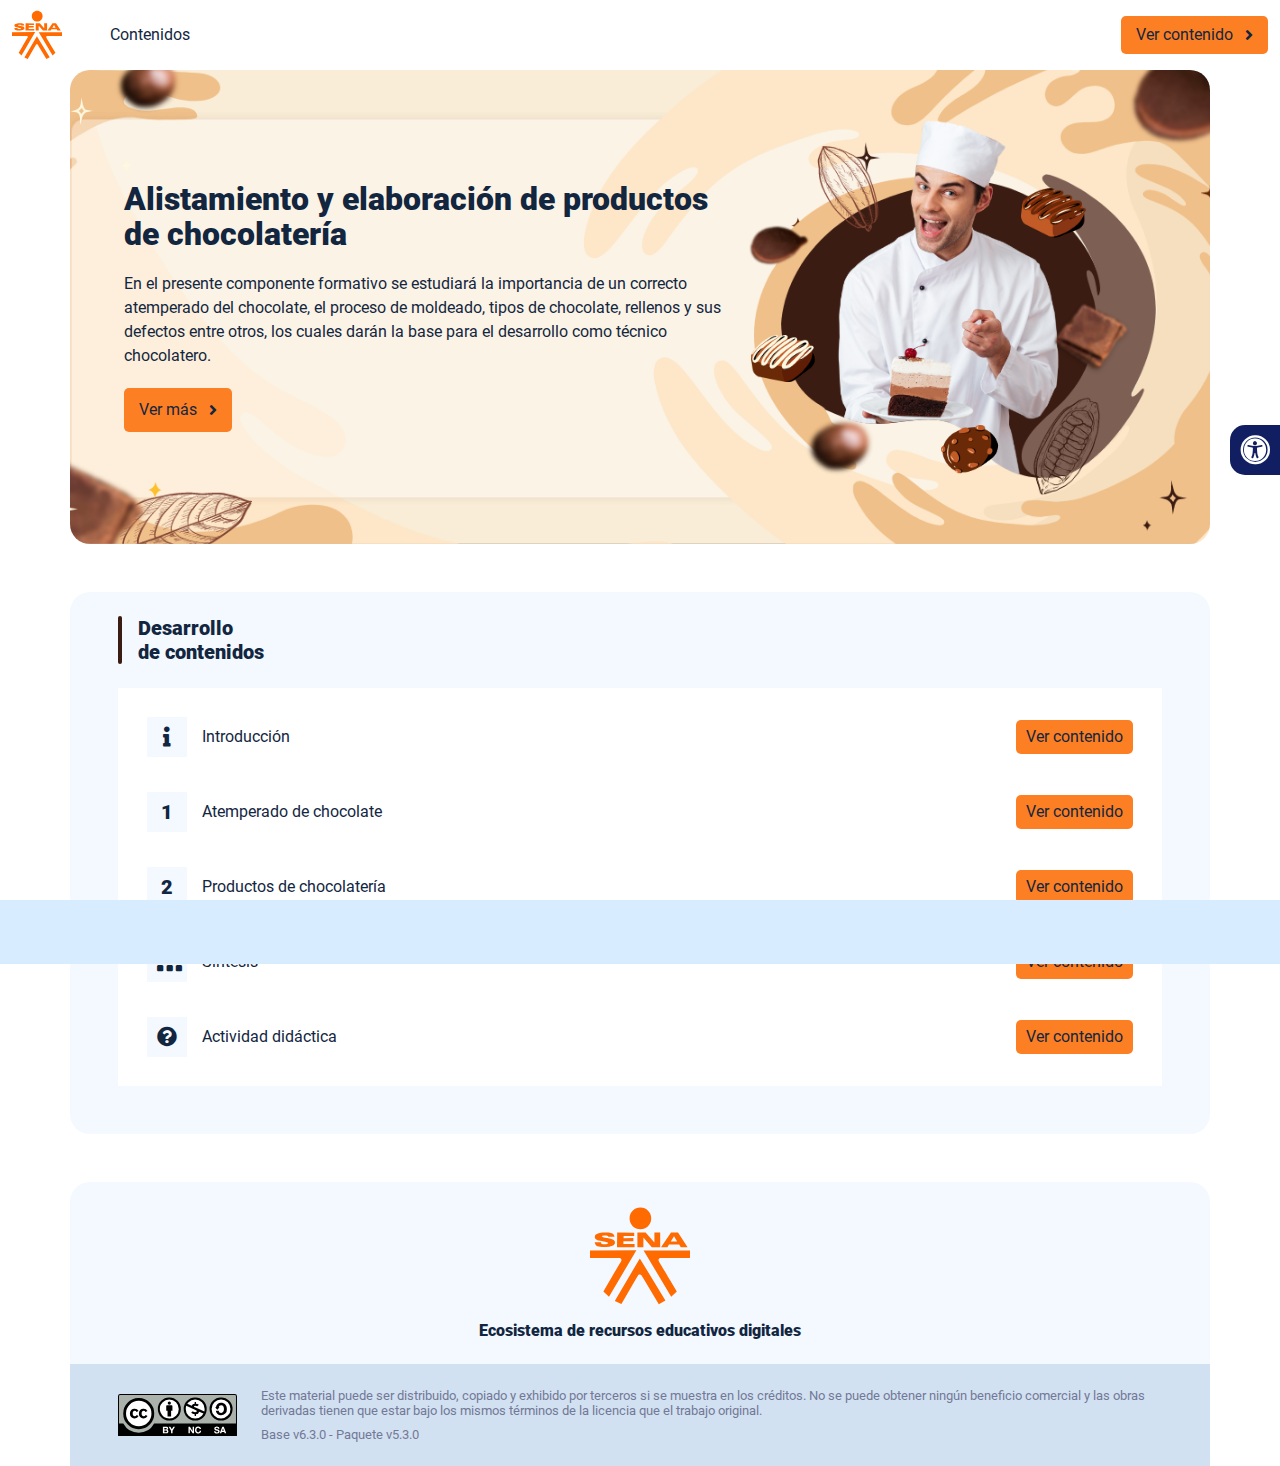
<file: index.html>
<!DOCTYPE html><html lang=""><head><meta charset="utf-8"><meta http-equiv="X-UA-Compatible" content="IE=edge"><meta name="viewport" content="width=device-width,initial-scale=1"><link rel="icon" href="favicon.ico"><title>Alistamiento y elaboración de productos de chocolatería.</title><link href="css/chunk-0c047e41.3babef71.css" rel="prefetch"><link href="css/chunk-25b302c8.3babef71.css" rel="prefetch"><link href="css/chunk-26fc7596.3babef71.css" rel="prefetch"><link href="css/chunk-2d2747e2.3babef71.css" rel="prefetch"><link href="css/chunk-32334cb6.3babef71.css" rel="prefetch"><link href="css/chunk-3c57cd7b.3babef71.css" rel="prefetch"><link href="css/chunk-4f2d402a.3babef71.css" rel="prefetch"><link href="css/chunk-4fde0a08.14d1f3e8.css" rel="prefetch"><link href="css/chunk-515a8379.35e22811.css" rel="prefetch"><link href="css/chunk-59974754.daffa119.css" rel="prefetch"><link href="css/chunk-6e1e538a.126808df.css" rel="prefetch"><link href="css/chunk-766a929b.0489e2dc.css" rel="prefetch"><link href="css/chunk-f2df7d2c.3babef71.css" rel="prefetch"><link href="css/comple.9396e8e3.css" rel="prefetch"><link href="css/creditos.2420578d.css" rel="prefetch"><link href="css/glosario.4611933e.css" rel="prefetch"><link href="css/referencias.2928980e.css" rel="prefetch"><link href="js/actividad.c21743aa.js" rel="prefetch"><link href="js/chunk-0206bfa0.d7585eee.js" rel="prefetch"><link href="js/chunk-0c047e41.7a1e8d4a.js" rel="prefetch"><link href="js/chunk-13a6037e.2c3d5d7a.js" rel="prefetch"><link href="js/chunk-18f95272.be20e8ae.js" rel="prefetch"><link href="js/chunk-25b302c8.caed8dfb.js" rel="prefetch"><link href="js/chunk-26fc7596.dac12bef.js" rel="prefetch"><link href="js/chunk-2c06842c.f79121cc.js" rel="prefetch"><link href="js/chunk-2d0e96ec.49006d13.js" rel="prefetch"><link href="js/chunk-2d208d90.049e4150.js" rel="prefetch"><link href="js/chunk-2d21d0e2.147624b9.js" rel="prefetch"><link href="js/chunk-2d22c123.07108589.js" rel="prefetch"><link href="js/chunk-2d2747e2.1504af81.js" rel="prefetch"><link href="js/chunk-2e80bb9a.bbdb6215.js" rel="prefetch"><link href="js/chunk-319206de.470a7f77.js" rel="prefetch"><link href="js/chunk-32334cb6.21c12fcb.js" rel="prefetch"><link href="js/chunk-3c57cd7b.ac248d9a.js" rel="prefetch"><link href="js/chunk-3d6834f6.dc3246c9.js" rel="prefetch"><link href="js/chunk-4cdd78c0.cc0ccbd6.js" rel="prefetch"><link href="js/chunk-4f2d402a.ee3ef10e.js" rel="prefetch"><link href="js/chunk-4fde0a08.4da81014.js" rel="prefetch"><link href="js/chunk-515a8379.57f3a8de.js" rel="prefetch"><link href="js/chunk-53ccb27e.ee38b6d3.js" rel="prefetch"><link href="js/chunk-55d286b8.b8e12a63.js" rel="prefetch"><link href="js/chunk-59974754.497635d8.js" rel="prefetch"><link href="js/chunk-6e1e538a.e45c7fb5.js" rel="prefetch"><link href="js/chunk-766a929b.800a38e6.js" rel="prefetch"><link href="js/chunk-c796899c.96b97720.js" rel="prefetch"><link href="js/chunk-e8a7823a.40d6a537.js" rel="prefetch"><link href="js/chunk-f2df7d2c.99ea6ccd.js" rel="prefetch"><link href="js/chunk-fde47172.c4c6ee0f.js" rel="prefetch"><link href="js/comple.572037f1.js" rel="prefetch"><link href="js/creditos.44b5ab34.js" rel="prefetch"><link href="js/glosario.dc1bb152.js" rel="prefetch"><link href="js/intro.7938eee8.js" rel="prefetch"><link href="js/referencias.841cda95.js" rel="prefetch"><link href="js/sintesis.198feeb3.js" rel="prefetch"><link href="js/tema1.6915c244.js" rel="prefetch"><link href="js/tema2.66ccdfa2.js" rel="prefetch"><link href="css/app.f1b2b6e0.css" rel="preload" as="style"><link href="css/chunk-vendors.b03b1145.css" rel="preload" as="style"><link href="js/app.3cbae196.js" rel="preload" as="script"><link href="js/chunk-vendors.ee1f02cb.js" rel="preload" as="script"><link href="css/chunk-vendors.b03b1145.css" rel="stylesheet"><link href="css/app.f1b2b6e0.css" rel="stylesheet"></head><body><noscript><strong>We're sorry but Alistamiento y elaboración de productos de chocolatería. doesn't work properly without JavaScript enabled. Please enable it to continue.</strong></noscript><div id="app"></div><script src="js/chunk-vendors.ee1f02cb.js"></script><script src="js/app.3cbae196.js"></script></body></html>
</file>
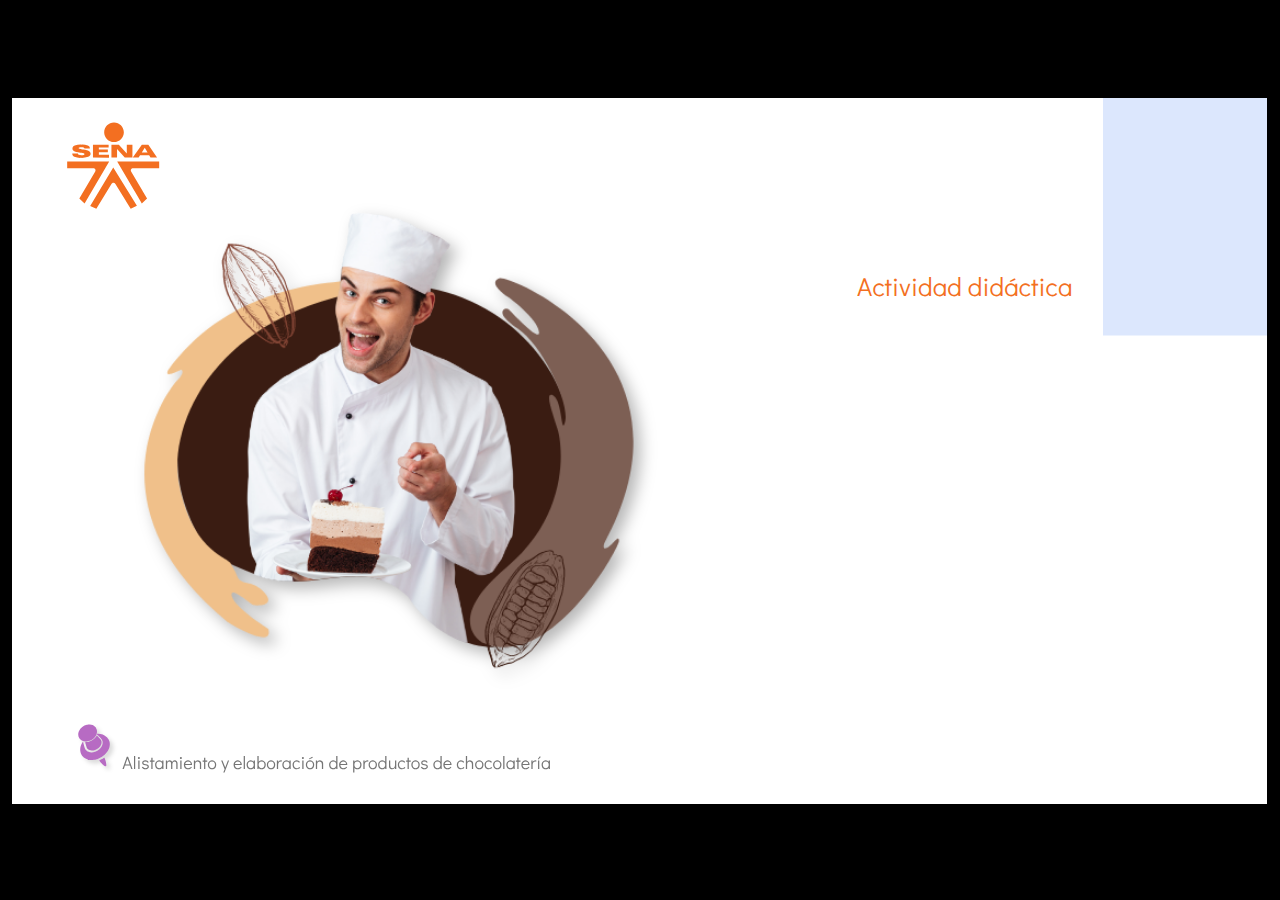
<file: actividades/actividad.html>
﻿<!doctype html>
<html lang="es">
<head>
  <meta charset="utf-8">
  <!-- Creado con Storyline 360 - http://www.articulate.com  -->
  <!-- version: 3.71.29339.0 -->
  <title>Actividad did&#225;ctica</title>
  <meta http-equiv="x-ua-compatible" content="IE=edge"/>
  <meta name="viewport" content="width=device-width,initial-scale=1,user-scalable=no,shrink-to-fit=no,minimal-ui"/>
  <meta name="apple-mobile-web-app-capable" content="yes"/>
  <style>
    html, body { height: 100%; padding: 0; margin: 0 }
    #app { height: 100%; width: 100%; }
  </style>

  <script>
    window.DS = {};
    window.globals = {
      DATA_PATH_BASE: '',
      HAS_FRAME: true,
      HAS_SLIDE: true,

      lmsPresent: false,
      tinCanPresent: false,
      cmi5Present: false,
      aoSupport: false,
      scale: 'show all',
      captureRc: false,
      browserSize: 'optimal',
      bgColor: '#000000',
      features: 'AccessibleVideo,ConnectionMessages,FullScreenToggle,InsertSvgPicture,LayerPresentAsDialog,MultipleQuizTracking,UpdatedScrollingPanels,UpdatedThemeEditor',
      themeName: 'classic',
      preloaderColor: '#FFFFFF',
      suppressAnalytics: false,
      productChannel: 'stable',
      publishSource: 'storyline',
      aid: 'aid|9cb3149d-e02e-439b-b6eb-2a6c21cb59d5',
      cid: '04bfd34e-cd07-4569-9f02-371561cab23e',
      playerVersion: '3.71.29339.0',
      publishTimestamp: '2022-12-16T11:01:59.7409991Z',
      maxIosVideoElements: 10,
      connectionSettings: { },

      
      parseParams: function(qs) {
        if (window.globals.parsedParams != null) {
          return window.globals.parsedParams;
        }
        qs = (qs || window.location.search.substr(1)).split('+').join(' ');
        var params = {},
            tokens,
            re = /[?&]?([^=]+)=([^&]*)/g;

        while (tokens = re.exec(qs)) {
          params[decodeURIComponent(tokens[1]).trim()] =
            decodeURIComponent(tokens[2]).trim();
        }
        window.globals.parsedParams = params;
        return params;
      }

    };
  </script>
  <script>
    var isIe11 = ('ActiveXObject' in window || window.MSBlobBuilder != null)
      && window.msCrypto != null && !window.ActiveXObject;
    if (isIe11) {
      window.globals.unsupportedBrowser = true;
      document.write(atob('[base64]'));
    }
  </script>
  
  <script>window.THREE = { };</script>
  
</head>
<body style="background: #000000" class="cs-HTML theme-classic">
  <!-- 360 -->
  <script>!function(e){var i=/iPhone/i,o=/iPod/i,n=/iPad/i,t=/(?=.*\bAndroid\b)(?=.*\bMobile\b)/i,d=/Android/i,s=/(?=.*\bAndroid\b)(?=.*\bSD4930UR\b)/i,b=/(?=.*\bAndroid\b)(?=.*\b(?:KFOT|KFTT|KFJWI|KFJWA|KFSOWI|KFTHWI|KFTHWA|KFAPWI|KFAPWA|KFARWI|KFASWI|KFSAWI|KFSAWA)\b)/i,r=/IEMobile/i,h=/(?=.*\bWindows\b)(?=.*\bARM\b)/i,a=/BlackBerry/i,l=/BB10/i,p=/Opera Mini/i,f=/(CriOS|Chrome)(?=.*\bMobile\b)/i,u=/(?=.*\bFirefox\b)(?=.*\bMobile\b)/i,c=new RegExp("(?:Nexus 7|BNTV250|Kindle Fire|Silk|GT-P1000)","i"),w=function(e,i){return e.test(i)},A=function(e){var A=e||navigator.userAgent,v=A.split("[FBAN");if(void 0!==v[1]&&(A=v[0]),this.apple={phone:w(i,A),ipod:w(o,A),tablet:!w(i,A)&&w(n,A),device:w(i,A)||w(o,A)||w(n,A)},this.amazon={phone:w(s,A),tablet:!w(s,A)&&w(b,A),device:w(s,A)||w(b,A)},this.android={phone:w(s,A)||w(t,A),tablet:!w(s,A)&&!w(t,A)&&(w(b,A)||w(d,A)),device:w(s,A)||w(b,A)||w(t,A)||w(d,A)},this.windows={phone:w(r,A),tablet:w(h,A),device:w(r,A)||w(h,A)},this.other={blackberry:w(a,A),blackberry10:w(l,A),opera:w(p,A),firefox:w(u,A),chrome:w(f,A),device:w(a,A)||w(l,A)||w(p,A)||w(u,A)||w(f,A)},this.seven_inch=w(c,A),this.any=this.apple.device||this.android.device||this.windows.device||this.other.device||this.seven_inch,this.phone=this.apple.phone||this.android.phone||this.windows.phone,this.tablet=this.apple.tablet||this.android.tablet||this.windows.tablet,"undefined"==typeof window)return this},v=function(){var e=new A;return e.Class=A,e};"undefined"!=typeof module&&module.exports&&"undefined"==typeof window?module.exports=A:"undefined"!=typeof module&&module.exports&&"undefined"!=typeof window?module.exports=v():"function"==typeof define&&define.amd?define("isMobile",[],e.isMobile=v()):e.isMobile=v()}(this);
    window.isMobile.apple.tablet = window.isMobile.apple.tablet ||
      (navigator.platform === 'MacIntel' && navigator.maxTouchPoints > 1);
    window.isMobile.apple.device = window.isMobile.apple.device || window.isMobile.apple.tablet;
    window.isMobile.tablet = window.isMobile.tablet || window.isMobile.apple.tablet;
    window.isMobile.any = window.isMobile.any || window.isMobile.apple.tablet;
  </script>

  <div id="focus-sink" tabindex="-1"></div>

  <div id="preso"></div>
  <script>
    (function() {

      var classTypes = [ 'desktop', 'mobile', 'phone', 'tablet' ];

      var addDeviceClasses = function(prefix, testObj) {
        var curr, i;
        for (i = 0; i < classTypes.length; i++) {
          curr = classTypes[i];
          if (testObj[curr]) {
            document.body.classList.add(prefix + curr);
          }
        }
      };

      var params = window.globals.parseParams(),
          isDevicePreview = params.devicepreview === '1',
          isPhoneOverride = params.deviceType === 'phone' || (isDevicePreview && params.phone == '1'),
          isTabletOverride = (params.deviceType === 'tablet' || isDevicePreview) && !isPhoneOverride,
          isMobileOverride = isPhoneOverride || isTabletOverride;

      var deviceView = {
        desktop: !window.isMobile.any && !isMobileOverride,
        mobile: window.isMobile.any || isMobileOverride,
        phone: isPhoneOverride || (window.isMobile.phone && !isTabletOverride),
        tablet: isTabletOverride || window.isMobile.tablet
      };

      window.globals.deviceView = deviceView;
      window.isMobile.desktop = !window.isMobile.any;
      window.isMobile.mobile = window.isMobile.any;

      addDeviceClasses('view-', deviceView);

    })();
  </script>
  
  <script src='story_content/user.js' type=text/javascript></script>
  <div class="slide-loader"></div>

  <script>
    if (window.globals.deviceView.isMobile) { var doc = document, loader = doc.body.querySelector('.slide-loader'); [ 1, 2, 3 ].forEach(function(n) { var d = doc.createElement('div'); d.style.backgroundColor = window.globals.preloaderColor; d.classList.add('mobile-loader-dot'); d.classList.add('dot' + n); loader.appendChild(d); }); }
  </script>

  <div class="mobile-load-title-overlay" style="display: none">
    <div class="mobile-load-title">Actividad did&#225;ctica</div>
  </div>

  <div class="mobile-chrome-warning"></div>

  
<style>
  .warn-connection-dialog {
    display: none;
    background: transparent;
    pointer-events: none;
    position: fixed;
    left: 0;
    top: 0;
    width: 100%;
    height: 100%;
    z-index: 999;
  }

  .warn-connection-content {
    border-radius: 4px;
    background: white;
    border: 1px solid #E7E7E7;
    color: #333333;
    box-shadow: 0 2px 4px rgba(0, 0, 0, 0.25);
    transition: all 150ms ease-out;
    position: absolute;
    white-space: nowrap;
  }

  .view-phone.is-landscape .warn-connection-content {
    left: 23px;
    bottom: 23px;
  }

  .view-tablet.is-landscape .warn-connection-content {
    left: 50%;
    top: 20px;
    transform: translateX(-50%);
  }

  .is-portrait .warn-connection-content {
    transform: translate(-50%, calc(-100% - 15px));
  }

  .warn-connection-content p {
    display: inline-block;
    margin: 0 8px 0 0;
    line-height: 33px;
    font-size: 11px;
  }

  .warn-connection-content svg {
    position: relative;
    vertical-align: middle;
    margin: 0 2px 2px 8px;
  }

  .view-desktop .warn-connection-content {
    left: 1.5em;
    bottom: 1.5em;
  }

  .view-desktop .warn-connection-content p {
    font-size: 1.1em;
  }

  .is-offline .warn-connection-dialog {
    display: block;
  }

  .is-offline .cs-panel * {
    pointer-events: none !important;
  }

  .is-offline .cs-panel {
    pointer-events: all !important;
  }

  .is-offline #nav-controls * {
    pointer-events: none !important;
  }

  .is-offline #nav-controls {
    pointer-events: all !important;
  }
</style>

<div class="warn-connection-dialog">
  <div class="warn-connection-content">
    <svg width="17" height="15" viewBox="0 0 17 15" xmlns="http://www.w3.org/2000/svg">
      <path fill="#8F0000" stroke="white" d="M16.07,12.98 L15.88,12.23 L9.51,1.21 C8.97,0.26,7.6,0.26,7.06,1.21 L0.69,12.23 C0.15,13.16,0.81,14.36,1.91,14.36 H14.65 C15.47,14.36,16.05,13.7,16.07,12.98 Z"/>
      <path fill="white" stroke="white" d="M8.58,5.5 C8.35,5.28,8.5,5.35,8.21,5.32 C8.09,5.35,7.97,5.49,7.96,5.67 C7.97,5.79,7.98,5.92,7.98,6.04 L7.98,6.04 C7.99,6.17,8,6.31,8.01,6.43 L8.01,6.44 C8.03,6.92,8.06,7.41,8.09,7.9 L8.09,7.9 C8.12,8.39,8.14,8.88,8.17,9.37 C8.17,9.39,8.18,9.42,8.2,9.44 C8.23,9.46,8.25,9.47,8.28,9.47 C8.31,9.47,8.34,9.46,8.35,9.44 C8.37,9.43,8.38,9.4,8.39,9.35 L8.39,9.34 C8.39,9.24,8.4,9.15,8.4,9.05 L8.4,9.05 C8.41,8.96,8.41,8.86,8.42,8.75 C8.43,8.44,8.45,8.12,8.47,7.81 L8.47,7.81 C8.49,7.49,8.51,7.18,8.53,6.87 C8.55,6.46,8.56,6.05,8.59,5.64 L8.6,5.62 C8.6,5.57,8.59,5.53,8.58,5.5 L8.21,5.32 Z"/>
      <circle fill="white" stroke="white" cx="8.3" cy="11.35" r="0.3"/>
    </svg>
    <p>You are offline. Trying to reconnect...</p>
  </div>
</div>

<script>
  (function() {
    window.DS.connection = {
      warningShown: false,
      assets: {},
      loadingAssetGroup: false,
      retryDelay: 500
    };

    // @TODO this is POC code and can be cleaned up a bit more if we move forward
    // with the feature



    // The `window.globals.features` variable must be set in `webpack.dev.config` when testing locally - it is not enough
    // to have it in the data - but it must be set there as well.
    var useConnectionMessages = window.AbortController != null &&
      window.location.protocol != 'file:' &&
      window.globals.features.indexOf('ConnectionMessages') != -1;

    window.DS.connection.useConnectionMessages = useConnectionMessages

    var assetCount = 0;
    var checkLoadedId;
    var connectionSettings = window.globals.connectionSettings;

    if (useConnectionMessages && connectionSettings != null) {
      var contentEl = document.querySelector('.warn-connection-content');
      var messageEl = contentEl.querySelector('p')

      if (connectionSettings.useDarkTheme) {
        contentEl.style.borderColor = '#BABBBA';
        contentEl.style.backgroundColor = '#282828';
        contentEl.style.color = '#FFFFFF';
      }

      if (connectionSettings.message != null) {
        messageEl.textContent = window.decodeURIComponent(connectionSettings.message);
      }
    }

    function checkAssetsReady() {
      for (var i in DS.connection.assets) {
        if (!DS.connection.assets[i].success) {
          return false;
        }
      }
      return true;
    }

    function stopAssetGroup() {
      if (!useConnectionMessages) { return; }

      assetCount = 0;

      DS.connection.oldAssetGroup = DS.connection.assets;
      DS.connection.assets = {};
      DS.connection.loadingAssetGroup = false;
      clearInterval(checkLoadedId);
    }

    function startAssetGroup() {
      if (!useConnectionMessages) { return; }
      var ticks = 0;
      clearInterval(checkLoadedId);
      checkLoadedId = setInterval(function() {
        var loaded = 0;
        if (assetCount === 0 && loaded === 0) {
          clearInterval(checkLoadedId);
          return;
        }

        for (var i in DS.connection.assets) {
          if (DS.connection.assets[i].success) {
            loaded++;
          }
        }

        if (assetCount === loaded && checkAssetsReady()) {
          for (var i in DS.connection.assets) {
            if (DS.connection.assets[i].action) {
              DS.connection.assets[i].action();
            }
          }
          hideWarning();
          stopAssetGroup();
        }
      }, 100)
    }

    function requiredAsset(url, action, retry, type) {
      if (!useConnectionMessages) { return; }
      if (DS.connection.assets[url]) { return; }

      DS.connection.assets[url] = {
        success: false, action: action, retry: retry, type: type
      };
      assetCount = Object.keys(DS.connection.assets).length;
      if (!DS.connection.loadingAssetGroup) {
        startAssetGroup();
      }
      DS.connection.loadingAssetGroup = true;
    }

    function assetLoaded(url) {
      if (!useConnectionMessages) { return; }
      if (DS.connection.assets[url]) {
        DS.connection.assets[url].success = true;
      }
    }

    function assetFailed(url) {
      if (!useConnectionMessages) { return; }
      if (!DS.connection.assets[url]) {
        if (/\.js$/.test(url)) {
          setTimeout(function() {
            if (DS.connection.lastSlideLoaded != null) {
              DS.connection.lastSlideLoaded();
            }
          }, DS.connection.retryDelay);
        }
        return;
      }
      if (!DS.connection.warningShown) { showWarning(); }
      if (DS.connection.assets[url].retry) {
        setTimeout(function() {
          if (!DS.connection.assets[url].success) {
            DS.connection.assets[url].retry()
          }
        }, DS.connection.retryDelay);
      }
    }

    function hideWarning() {
      document.body.classList.remove('is-offline');
      DS.connection.warningShown = false;
    }
    DS.connection.hideWarning = hideWarning

    function showWarning(btn) {
      document.body.classList.add('is-offline')
      DS.connection.warningShown = true;
      updateWarningPosition();
    }

    function updateWarningPosition() {
      if (!DS.connection.warningShown) {
        return;
      }

      var isPortrait = document.body.classList.contains('is-portrait');
      var warningEl = document.querySelector('.warn-connection-content');

      if (isPortrait) {
        var slide = document.querySelector('.primary-slide');
        var slideRect = slide.getBoundingClientRect();

        warningEl.style.top = `${slideRect.top}px`
        warningEl.style.left = `${slideRect.left + slideRect.width / 2}px`
      } else {
        warningEl.style.top = null;
        warningEl.style.left = null;
      }

      window.requestAnimationFrame(updateWarningPosition);
    }

    // these will all be noops if the feature flag isn't set in
    // the data and `window.globals.features`
    DS.connection.requiredAsset = requiredAsset;
    DS.connection.assetLoaded = assetLoaded;
    DS.connection.assetFailed = assetFailed;
    DS.connection.stopAssetGroup = stopAssetGroup;
    DS.connection.startAssetGroup = startAssetGroup;
  })();
</script>


  <script>
    
    if (window.autoSpider && window.vInterfaceObject) {
      document.querySelector('.mobile-load-title-overlay').style.display = 'none';
    }
  </script>

  

  <link rel="stylesheet" href="html5/data/css/output.min.css" data-noprefix/>
</body>
<script src="html5/lib/scripts/bootstrapper.min.js"></script>
</html>
</file>
<file: css/chunk-0c047e41.3babef71.css>
.actividad[data-v-22adfd6b]{background-color:#f2f2f2}.horizontal-scroll__wrapper[data-v-22adfd6b]{overflow:hidden}.horizontal-scroll[data-v-22adfd6b]{display:flex;transition:transform .5s ease-in-out;align-items:center;flex-wrap:nowrap}.horizontal-scroll[data-v-22adfd6b]:not(.row){width:100%}.horizontal-scroll--item-fw[data-v-22adfd6b]>div{flex-grow:0;flex-shrink:0;width:100%;margin:0!important}
</file>
<file: css/chunk-25b302c8.3babef71.css>
.actividad[data-v-22adfd6b]{background-color:#f2f2f2}.horizontal-scroll__wrapper[data-v-22adfd6b]{overflow:hidden}.horizontal-scroll[data-v-22adfd6b]{display:flex;transition:transform .5s ease-in-out;align-items:center;flex-wrap:nowrap}.horizontal-scroll[data-v-22adfd6b]:not(.row){width:100%}.horizontal-scroll--item-fw[data-v-22adfd6b]>div{flex-grow:0;flex-shrink:0;width:100%;margin:0!important}
</file>
<file: css/chunk-26fc7596.3babef71.css>
.actividad[data-v-22adfd6b]{background-color:#f2f2f2}.horizontal-scroll__wrapper[data-v-22adfd6b]{overflow:hidden}.horizontal-scroll[data-v-22adfd6b]{display:flex;transition:transform .5s ease-in-out;align-items:center;flex-wrap:nowrap}.horizontal-scroll[data-v-22adfd6b]:not(.row){width:100%}.horizontal-scroll--item-fw[data-v-22adfd6b]>div{flex-grow:0;flex-shrink:0;width:100%;margin:0!important}
</file>
<file: css/chunk-2d2747e2.3babef71.css>
.actividad[data-v-22adfd6b]{background-color:#f2f2f2}.horizontal-scroll__wrapper[data-v-22adfd6b]{overflow:hidden}.horizontal-scroll[data-v-22adfd6b]{display:flex;transition:transform .5s ease-in-out;align-items:center;flex-wrap:nowrap}.horizontal-scroll[data-v-22adfd6b]:not(.row){width:100%}.horizontal-scroll--item-fw[data-v-22adfd6b]>div{flex-grow:0;flex-shrink:0;width:100%;margin:0!important}
</file>
<file: css/chunk-32334cb6.3babef71.css>
.actividad[data-v-22adfd6b]{background-color:#f2f2f2}.horizontal-scroll__wrapper[data-v-22adfd6b]{overflow:hidden}.horizontal-scroll[data-v-22adfd6b]{display:flex;transition:transform .5s ease-in-out;align-items:center;flex-wrap:nowrap}.horizontal-scroll[data-v-22adfd6b]:not(.row){width:100%}.horizontal-scroll--item-fw[data-v-22adfd6b]>div{flex-grow:0;flex-shrink:0;width:100%;margin:0!important}
</file>
<file: css/chunk-3c57cd7b.3babef71.css>
.actividad[data-v-22adfd6b]{background-color:#f2f2f2}.horizontal-scroll__wrapper[data-v-22adfd6b]{overflow:hidden}.horizontal-scroll[data-v-22adfd6b]{display:flex;transition:transform .5s ease-in-out;align-items:center;flex-wrap:nowrap}.horizontal-scroll[data-v-22adfd6b]:not(.row){width:100%}.horizontal-scroll--item-fw[data-v-22adfd6b]>div{flex-grow:0;flex-shrink:0;width:100%;margin:0!important}
</file>
<file: css/chunk-4f2d402a.3babef71.css>
.actividad[data-v-22adfd6b]{background-color:#f2f2f2}.horizontal-scroll__wrapper[data-v-22adfd6b]{overflow:hidden}.horizontal-scroll[data-v-22adfd6b]{display:flex;transition:transform .5s ease-in-out;align-items:center;flex-wrap:nowrap}.horizontal-scroll[data-v-22adfd6b]:not(.row){width:100%}.horizontal-scroll--item-fw[data-v-22adfd6b]>div{flex-grow:0;flex-shrink:0;width:100%;margin:0!important}
</file>
<file: css/chunk-4fde0a08.14d1f3e8.css>
.actividad[data-v-a108b06a]{background-color:#f2f2f2}.header[data-v-a108b06a]{position:sticky;top:0;padding-top:10px;padding-bottom:10px;background-color:#fff;z-index:10010;line-height:1.1em}.header__logo[data-v-a108b06a]{width:50px}@media (max-width:576px){.header__componente-formativo[data-v-a108b06a]{font-size:.8em}}.header__menu[data-v-a108b06a]{cursor:pointer}.header__menu span[data-v-a108b06a]{font-size:.7em;display:block;line-height:1em;text-align:center;color:#111e61}.header__menu__btn[data-v-a108b06a]{width:30px;height:30px;position:relative;margin-bottom:4px}.header__menu__btn .line-1[data-v-a108b06a],.header__menu__btn .line-2[data-v-a108b06a],.header__menu__btn .line-3[data-v-a108b06a]{height:4px;width:30px;background-color:#111e61;transform-origin:center center;position:absolute;left:0;border-radius:2px}.header__menu__btn .line-1[data-v-a108b06a]{top:4px;-webkit-animation:line-1-inactive-data-v-a108b06a .5s ease-in-out forwards;animation:line-1-inactive-data-v-a108b06a .5s ease-in-out forwards}.header__menu__btn .line-2[data-v-a108b06a]{top:13px;-webkit-animation:line-2-inactive-data-v-a108b06a .5s ease-in-out forwards;animation:line-2-inactive-data-v-a108b06a .5s ease-in-out forwards}.header__menu__btn .line-3[data-v-a108b06a]{top:22px;-webkit-animation:line-3-inactive-data-v-a108b06a .5s ease-in-out forwards;animation:line-3-inactive-data-v-a108b06a .5s ease-in-out forwards}.header__menu__btn[data-v-a108b06a]:hover{cursor:pointer}.header__menu__btn--open .line-1[data-v-a108b06a]{-webkit-animation:line-1-active-data-v-a108b06a .5s ease-in-out forwards;animation:line-1-active-data-v-a108b06a .5s ease-in-out forwards}.header__menu__btn--open .line-2[data-v-a108b06a]{-webkit-animation:line-2-active-data-v-a108b06a .5s ease-in-out forwards;animation:line-2-active-data-v-a108b06a .5s ease-in-out forwards}.header__menu__btn--open .line-3[data-v-a108b06a]{-webkit-animation:line-3-active-data-v-a108b06a .5s ease-in-out forwards;animation:line-3-active-data-v-a108b06a .5s ease-in-out forwards}@-webkit-keyframes line-1-active-data-v-a108b06a{0%{transform:translate(0) rotate(0)}50%{transform:translateY(9px) rotate(0)}to{transform:translateY(9px) rotate(45deg)}}@keyframes line-1-active-data-v-a108b06a{0%{transform:translate(0) rotate(0)}50%{transform:translateY(9px) rotate(0)}to{transform:translateY(9px) rotate(45deg)}}@-webkit-keyframes line-2-active-data-v-a108b06a{0%{transform:scale(1)}to{transform:scale(0)}}@keyframes line-2-active-data-v-a108b06a{0%{transform:scale(1)}to{transform:scale(0)}}@-webkit-keyframes line-3-active-data-v-a108b06a{0%{transform:translate(0) rotate(0)}50%{transform:translateY(-9px) rotate(0)}to{transform:translateY(-9px) rotate(-45deg)}}@keyframes line-3-active-data-v-a108b06a{0%{transform:translate(0) rotate(0)}50%{transform:translateY(-9px) rotate(0)}to{transform:translateY(-9px) rotate(-45deg)}}@-webkit-keyframes line-1-inactive-data-v-a108b06a{0%{transform:translateY(9px) rotate(45deg)}50%{transform:translateY(9px) rotate(0)}to{transform:translate(0) rotate(0)}}@keyframes line-1-inactive-data-v-a108b06a{0%{transform:translateY(9px) rotate(45deg)}50%{transform:translateY(9px) rotate(0)}to{transform:translate(0) rotate(0)}}@-webkit-keyframes line-2-inactive-data-v-a108b06a{0%{transform:scale(0)}to{transform:scale(1)}}@keyframes line-2-inactive-data-v-a108b06a{0%{transform:scale(0)}to{transform:scale(1)}}@-webkit-keyframes line-3-inactive-data-v-a108b06a{0%{transform:translateY(-9px) rotate(-45deg)}50%{transform:translateY(-9px) rotate(0)}to{transform:translate(0) rotate(0)}}@keyframes line-3-inactive-data-v-a108b06a{0%{transform:translateY(-9px) rotate(-45deg)}50%{transform:translateY(-9px) rotate(0)}to{transform:translate(0) rotate(0)}}
</file>
<file: css/chunk-515a8379.35e22811.css>
.actividad{background-color:#f2f2f2}.banner-interno{position:relative}.banner-interno__fondo{position:absolute;top:0;bottom:-50px;left:0;right:0;background-color:#7d5f54;background-size:cover;background-position:50%}.banner-interno__titulo{display:flex;align-items:center}.banner-interno__titulo__icono{display:block;width:32px;height:32px;border-radius:50%;background-color:#12263f;position:relative}.banner-interno__titulo__icono i{color:#7d5f54;position:absolute;left:50%;top:50%;transform:translate(-50%,-50%)}.banner-interno__titulo h1,.banner-interno__titulo h2,.banner-interno__titulo h3,.banner-interno__titulo h4,.banner-interno__titulo h5,.banner-interno__titulo h6{color:#12263f;line-height:1.1em}
</file>
<file: css/chunk-59974754.daffa119.css>
.actividad{background-color:#f2f2f2}.aside-menu{position:sticky;top:70px;flex:0 0 0;width:0;min-height:calc(100vh - 70px);max-height:calc(100vh - 70px);background-color:#f3f9ff;transition:flex .5s ease-in-out,width .5s ease-in-out;overflow-x:hidden;z-index:100001}.aside-menu a{color:#111e61}.aside-menu--open{flex:0 0 300px;width:300px}.aside-menu__content{width:300px;display:flex;flex-direction:column;justify-content:space-between;min-height:calc(100vh - 70px);max-height:calc(100vh - 70px);border-right:1px solid #d8ecff}@media (max-height:800px){.aside-menu__content{min-height:800px;max-height:800px;overflow-y:auto}}.aside-menu__header{padding:10px;text-align:center;background-color:#d8ecff}.aside-menu__header h4{margin:0}.aside-menu__menu{overflow-y:auto;flex-grow:1;list-style:none;padding-left:0;margin-bottom:0}.aside-menu__menu__item--active .aside-menu__menu__item__lnk,.aside-menu__menu__item--active .aside-menu__sec-menu__item__lnk{background-color:#d8ecff;font-weight:700}.aside-menu__menu__item--sub-menu:hover,.aside-menu__menu__item:hover,.aside-menu__sec-menu__item:hover{background-color:#d8ecff}.aside-menu__menu__item--sub-menu{padding-left:10px}.aside-menu__menu__item--sub-menu--active .aside-menu__menu__item__lnk,.aside-menu__menu__item--sub-menu--active .aside-menu__sec-menu__item__lnk{background-color:#d8ecff;font-weight:700;position:relative}.aside-menu__menu__item--sub-menu--active .aside-menu__menu__item__lnk:before,.aside-menu__menu__item--sub-menu--active .aside-menu__sec-menu__item__lnk:before{content:"";display:block;position:absolute;left:0;bottom:0;top:0;width:4px;border-radius:2px;background-color:#3a1c12}.aside-menu__menu__item__lnk,.aside-menu__sec-menu__item__lnk{display:flex;align-items:center;padding:10px 15px;line-height:1.1em}.aside-menu__menu__item__lnk i,.aside-menu__menu__item__lnk span,.aside-menu__sec-menu__item__lnk i,.aside-menu__sec-menu__item__lnk span{margin-right:10px}.aside-menu__menu__item__lnk i:last-child,.aside-menu__menu__item__lnk span:last-child,.aside-menu__sec-menu__item__lnk i:last-child,.aside-menu__sec-menu__item__lnk span:last-child{margin-right:0}.aside-menu__sec-menu{background-color:#d8ecff;padding:10px 0;flex-shrink:0;margin-bottom:0}.aside-menu__sec-menu__item{padding:10px 15px}.aside-menu__sec-menu__item__lnk{padding:0;border-radius:1em}.aside-menu__sec-menu__item__lnk i{display:block;width:2em;height:2em;padding:.5em 0;text-align:center;background-color:#fff;border-radius:50%}.aside-menu__sec-menu__item__lnk:hover{background-color:#fff}@media (max-width:992px){.aside-menu{position:fixed;top:70px}}@media (max-width:576px){.aside-menu__sec-menu{padding-bottom:110px}}
</file>
<file: css/chunk-6e1e538a.126808df.css>
.actividad[data-v-4f6b7c58]{background-color:#f2f2f2}.accesibilidad[data-v-4f6b7c58]{position:fixed;right:0;top:50vh;height:50px;background-color:#111e61;border-top-left-radius:15px;border-bottom-left-radius:15px;transform:translateY(-50%) translateX(100%) translateX(-50px);overflow:hidden;transition:transform .3s ease-in-out,height .3s ease-in-out}.accesibilidad[data-v-4f6b7c58]:hover{transform:translateY(-50%) translateX(0);height:12.75rem}.accesibilidad [data-v-4f6b7c58]{color:#fff}.accesibilidad__menu__content .accesibilidad__menu__item[data-v-4f6b7c58]{cursor:pointer}.accesibilidad__menu__content .accesibilidad__menu__item[data-v-4f6b7c58]:hover{background-color:#273685}.accesibilidad__menu__content .accesibilidad__menu__item[data-v-4f6b7c58]:last-child{border:none}.accesibilidad__menu__item[data-v-4f6b7c58]{display:flex;align-items:center;padding:10px;border-bottom:1px solid #273685;line-height:1em;-webkit-user-select:none;-moz-user-select:none;-ms-user-select:none;user-select:none}.accesibilidad__menu i[data-v-4f6b7c58]{font-size:30px;font-style:normal;margin-right:10px;line-height:1em}.accesibilidad__menu img[data-v-4f6b7c58]{width:30px;margin-right:10px}
</file>
<file: css/chunk-766a929b.0489e2dc.css>
.actividad{background-color:#f2f2f2}.barra-avance{display:flex;align-items:center;justify-content:space-between;position:fixed;bottom:0;left:0;width:100%;padding:10px;background-color:#d8ecff;transition:transform .5s ease-in-out;z-index:100000}.barra-avance__barra{margin:0 20px;flex:1;position:relative;max-width:800px}.barra-avance__barra--amarilla,.barra-avance__barra--blanca{height:4px}.barra-avance__barra--amarilla:after,.barra-avance__barra--amarilla:before,.barra-avance__barra--blanca:after,.barra-avance__barra--blanca:before{content:"";display:block;width:10px;height:10px;border-radius:50%;position:absolute;top:50%}.barra-avance__barra--amarilla:before,.barra-avance__barra--blanca:before{left:0;transform:translate(-50%,-50%)}.barra-avance__barra--amarilla:after,.barra-avance__barra--blanca:after{right:0;transform:translate(50%,-50%)}.barra-avance__barra--blanca,.barra-avance__barra--blanca:after,.barra-avance__barra--blanca:before{background-color:#fff}.barra-avance__barra--amarilla{position:absolute;width:100%;top:0;background-color:#fd7f23}.barra-avance__barra--amarilla:after,.barra-avance__barra--amarilla:before{background-color:#fd7f23}.barra-avance__boton--regresar{background-color:#b0c0d2}.barra-avance__boton--regresar span{color:#111e61!important}.barra-avance__boton--disable{opacity:0;pointer-events:none}.barra-avance--open{transform:translateY(0)}.barra-avance--close{transform:translateY(100%)}
</file>
<file: css/chunk-f2df7d2c.3babef71.css>
.actividad[data-v-22adfd6b]{background-color:#f2f2f2}.horizontal-scroll__wrapper[data-v-22adfd6b]{overflow:hidden}.horizontal-scroll[data-v-22adfd6b]{display:flex;transition:transform .5s ease-in-out;align-items:center;flex-wrap:nowrap}.horizontal-scroll[data-v-22adfd6b]:not(.row){width:100%}.horizontal-scroll--item-fw[data-v-22adfd6b]>div{flex-grow:0;flex-shrink:0;width:100%;margin:0!important}
</file>
<file: css/comple.9396e8e3.css>
.banner-interno{position:relative}.banner-interno__fondo{position:absolute;top:0;bottom:-50px;left:0;right:0;background-color:#7d5f54;background-size:cover;background-position:50%}.banner-interno__titulo{display:flex;align-items:center}.banner-interno__titulo__icono{display:block;width:32px;height:32px;border-radius:50%;background-color:#12263f;position:relative}.banner-interno__titulo__icono i{color:#7d5f54;position:absolute;left:50%;top:50%;transform:translate(-50%,-50%)}.banner-interno__titulo h1,.banner-interno__titulo h2,.banner-interno__titulo h3,.banner-interno__titulo h4,.banner-interno__titulo h5,.banner-interno__titulo h6{color:#12263f;line-height:1.1em}.actividad{background-color:#f2f2f2}.complementario__enlaces{display:flex;justify-content:center;flex-wrap:wrap}.complementario__enlaces a{margin:0 5px}.complementario__btn{font-size:1.5em;line-height:1em}table{width:calc(100% - 1px);min-width:800px}table thead{background-color:#d8ecff}table thead th{border-color:#d8ecff}table td,table th{padding:25px 20px;text-align:center}
</file>
<file: css/creditos.2420578d.css>
.banner-interno{position:relative}.banner-interno__fondo{position:absolute;top:0;bottom:-50px;left:0;right:0;background-color:#7d5f54;background-size:cover;background-position:50%}.banner-interno__titulo{display:flex;align-items:center}.banner-interno__titulo__icono{display:block;width:32px;height:32px;border-radius:50%;background-color:#12263f;position:relative}.banner-interno__titulo__icono i{color:#7d5f54;position:absolute;left:50%;top:50%;transform:translate(-50%,-50%)}.banner-interno__titulo h1,.banner-interno__titulo h2,.banner-interno__titulo h3,.banner-interno__titulo h4,.banner-interno__titulo h5,.banner-interno__titulo h6{color:#12263f;line-height:1.1em}.actividad{background-color:#f2f2f2}.creditos-vista .tarjeta.credito{background-color:#d2e1f1}.creditos{color:#727997;overflow-x:auto}.creditos__item{min-width:490px}.creditos p{line-height:1.3em;margin-bottom:0;color:#727997}.creditos__titulo{font-weight:700;background-color:#d2e1f1;padding:5px 10px;border-top-radius:5px;border-top-left-radius:5px;border-top-right-radius:5px}.creditos table td,.creditos table th{border-color:#d2e1f1}
</file>
<file: css/glosario.4611933e.css>
.banner-interno{position:relative}.banner-interno__fondo{position:absolute;top:0;bottom:-50px;left:0;right:0;background-color:#7d5f54;background-size:cover;background-position:50%}.banner-interno__titulo{display:flex;align-items:center}.banner-interno__titulo__icono{display:block;width:32px;height:32px;border-radius:50%;background-color:#12263f;position:relative}.banner-interno__titulo__icono i{color:#7d5f54;position:absolute;left:50%;top:50%;transform:translate(-50%,-50%)}.banner-interno__titulo h1,.banner-interno__titulo h2,.banner-interno__titulo h3,.banner-interno__titulo h4,.banner-interno__titulo h5,.banner-interno__titulo h6{color:#12263f;line-height:1.1em}.actividad{background-color:#f2f2f2}.glosario__letra-item{display:flex}.glosario__letra-item__texto{padding-top:5px}.glosario__letra-item__letra__icono{width:32px;height:32px;position:relative;line-height:1em;border-radius:50%;background-color:#d2e1f1}.glosario__letra-item__letra__icono span{position:absolute;left:50%;top:50%;transform:translate(-50%,-50%);font-size:1.1em;font-weight:900}
</file>
<file: css/referencias.2928980e.css>
.banner-interno{position:relative}.banner-interno__fondo{position:absolute;top:0;bottom:-50px;left:0;right:0;background-color:#7d5f54;background-size:cover;background-position:50%}.banner-interno__titulo{display:flex;align-items:center}.banner-interno__titulo__icono{display:block;width:32px;height:32px;border-radius:50%;background-color:#12263f;position:relative}.banner-interno__titulo__icono i{color:#7d5f54;position:absolute;left:50%;top:50%;transform:translate(-50%,-50%)}.banner-interno__titulo h1,.banner-interno__titulo h2,.banner-interno__titulo h3,.banner-interno__titulo h4,.banner-interno__titulo h5,.banner-interno__titulo h6{color:#12263f;line-height:1.1em}.actividad{background-color:#f2f2f2}.referencias__item:last-child hr{display:none}.referencias__item a{color:#2196f3;text-decoration:underline;overflow-wrap:break-word}
</file>
<file: css/app.f1b2b6e0.css>
*,:after,:before{box-sizing:inherit}html{height:100%;line-height:1.15;box-sizing:border-box;-webkit-font-smoothing:antialiased;-moz-osx-font-smoothing:grayscale;-webkit-text-size-adjust:100%;-ms-text-size-adjust:100%;text-rendering:optimizeLegibility}a,abbr,acronym,address,applet,article,aside,audio,b,big,blockquote,body,canvas,caption,center,cite,code,dd,del,details,dfn,div,dl,dt,em,embed,fieldset,figcaption,figure,footer,form,h1,h2,h3,h4,h5,h6,header,hgroup,html,i,iframe,img,ins,kbd,label,legend,li,mark,menu,nav,object,ol,output,p,pre,q,ruby,s,samp,section,small,span,strike,strong,sub,summary,sup,table,tbody,td,tfoot,th,thead,time,tr,tt,u,ul,var,video{margin:0;padding:0;border:0;outline:0;background:transparent;vertical-align:baseline}article,aside,details,figcaption,figure,footer,header,main,menu,nav,section,summary{display:block}[hidden],template{display:none}hr{box-sizing:content-box;height:0;border-bottom:1px solid #e8e8e8;border-left:0;border-right:0;border-top:0;margin:1.5em 0;overflow:visible}[hidden]{display:none}a{font-family:Roboto,sans-serif;font-size:1em;font-weight:400;text-decoration:none;color:#12263f;background-color:transparent;transition:all .15s ease-in-out;-webkit-text-decoration-skip:objects}a:active,a:hover{outline-width:0}a:active,a:focus,a:hover{color:#000}[type=button],[type=reset],[type=submit],button{-webkit-appearance:none;-moz-appearance:none;appearance:none;cursor:pointer;display:inline-block;vertical-align:middle;border:0;border-radius:5px;color:#12263f;background-color:#fd7f23;font-family:Roboto,sans-serif;font-weight:400;font-size:1em;-webkit-font-smoothing:antialiased;line-height:1em;white-space:nowrap;text-decoration:none;text-transform:none;padding:.75em 1.5em;margin:0;-webkit-user-select:none;-moz-user-select:none;-ms-user-select:none;user-select:none;overflow:visible;transition:background-color .15s ease-in-out}[type=button]:focus,[type=button]:hover,[type=reset]:focus,[type=reset]:hover,[type=submit]:focus,[type=submit]:hover,button:focus,button:hover{background-color:#fd7f23;color:#12263f}[type=button]:disabled,[type=reset]:disabled,[type=submit]:disabled,button:disabled{cursor:not-allowed;opacity:.5}[type=button]:disabled:hover,[type=reset]:disabled:hover,[type=submit]:disabled:hover,button:disabled:hover{background-color:#fd7f23}input,select,textarea{margin:0;display:block;font-family:Roboto,sans-serif;font-size:16px}input{overflow:visible}[type=color],[type=date],[type=datetime-local],[type=datetime],[type=email],[type=month],[type=number],[type=password],[type=search],[type=tel],[type=text],[type=time],[type=url],[type=week],input:not([type]),select,select[multiple],textarea{background-color:#fff;border:1px solid #e8e8e8;border-radius:5px;box-shadow:inset 0 1px 3px rgba(0,0,0,.06);box-sizing:inherit;margin-bottom:.75em;padding:.5em;transition:border-color .15s ease-in-out;width:100%}[type=color]:hover,[type=date]:hover,[type=datetime-local]:hover,[type=datetime]:hover,[type=email]:hover,[type=month]:hover,[type=number]:hover,[type=password]:hover,[type=search]:hover,[type=tel]:hover,[type=text]:hover,[type=time]:hover,[type=url]:hover,[type=week]:hover,input:not([type]):hover,select:hover,select[multiple]:hover,textarea:hover{border-color:shade(#e8e8e8,20%)}[type=color]:focus,[type=date]:focus,[type=datetime-local]:focus,[type=datetime]:focus,[type=email]:focus,[type=month]:focus,[type=number]:focus,[type=password]:focus,[type=search]:focus,[type=tel]:focus,[type=text]:focus,[type=time]:focus,[type=url]:focus,[type=week]:focus,input:not([type]):focus,select:focus,select[multiple]:focus,textarea:focus{border-color:#3a1c12;box-shadow:inset 0 1px 3px rgba(0,0,0,.06),0 0 5px rgba(110,83,74,.7);outline:none}[type=color]:disabled,[type=date]:disabled,[type=datetime-local]:disabled,[type=datetime]:disabled,[type=email]:disabled,[type=month]:disabled,[type=number]:disabled,[type=password]:disabled,[type=search]:disabled,[type=tel]:disabled,[type=text]:disabled,[type=time]:disabled,[type=url]:disabled,[type=week]:disabled,input:not([type]):disabled,select:disabled,select[multiple]:disabled,textarea:disabled{background-color:shade(#fff,5%);cursor:not-allowed}[type=color]:disabled:hover,[type=date]:disabled:hover,[type=datetime-local]:disabled:hover,[type=datetime]:disabled:hover,[type=email]:disabled:hover,[type=month]:disabled:hover,[type=number]:disabled:hover,[type=password]:disabled:hover,[type=search]:disabled:hover,[type=tel]:disabled:hover,[type=text]:disabled:hover,[type=time]:disabled:hover,[type=url]:disabled:hover,[type=week]:disabled:hover,input:not([type]):disabled:hover,select:disabled:hover,select[multiple]:disabled:hover,textarea:disabled:hover{border:1px solid #e8e8e8}select{text-transform:none;max-width:100%;border-radius:5px}::-webkit-file-upload-button{background-color:#fd7f23;border:none;cursor:pointer;color:#12263f;border-radius:5px;padding:.75em 1.5em}::-webkit-file-upload-button:hover{background-color:#fd7f23}optgroup{font-weight:700}fieldset{border:1px solid #e8e8e8;background-color:transparent;padding:1.5em;-webkit-margin-start:0;-webkit-margin-end:0;-webkit-padding-before:1.5em;-webkit-padding-start:1.5em;-webkit-padding-end:1.5em;-webkit-padding-after:1.5em}legend{box-sizing:border-box;color:inherit;display:table;max-width:100%;padding:0;white-space:normal;font-weight:600;-webkit-padding-start:0;-webkit-padding-end:0}label,legend{margin-bottom:.375em}label{display:block;font-size:1em;font-family:Roboto,sans-serif;font-weight:900}textarea{overflow:auto;resize:vertical}[type=checkbox],[type=radio]{box-sizing:border-box;padding:0;display:inline;margin-right:.375em}[type=number]::-webkit-inner-spin-button,[type=number]::-webkit-outer-spin-button{height:auto}[type=search]{-webkit-appearance:textfield;outline-offset:-2px}[type=search]::-webkit-search-cancel-button,[type=search]::-webkit-search-decoration{-webkit-appearance:none;-moz-appearance:none}::-moz-placeholder{color:#999}:-ms-input-placeholder{color:#999}::placeholder{color:#999}::-webkit-file-upload-button{-webkit-appearance:button;-moz-appearance:button;font:inherit}[type=file]{margin-bottom:.75em;width:100%}[type=button],[type=reset],[type=submit],button{-webkit-appearance:button}[type=button]::-moz-focus-inner,[type=reset]::-moz-focus-inner,[type=submit]::-moz-focus-inner,button::-moz-focus-inner{border-style:none;padding:0}[type=button]:-moz-focusring,[type=reset]:-moz-focusring,[type=submit]:-moz-focusring,button:-moz-focusring{outline:1px dotted ButtonText}progress{vertical-align:baseline}ol,ul{list-style:none;margin-bottom:1em}dt{font-weight:700}figure,img,picture,svg{margin:0;width:100%;max-width:100%}figcaption{display:block;background-color:#e8e8e8;padding:.75em 1.5em;font-size:.8em;font-weight:700}img,svg{display:block;border-style:none}svg:not(:root){overflow:hidden}audio,canvas,progress,video{display:inline-block}audio:not([controls]){display:none;height:0}template{display:none}table{border-collapse:collapse;border-spacing:0;table-layout:fixed;width:100%}td,th,tr{vertical-align:middle}td,th{border:1px solid #e8e8e8;padding:.75em}th{font-size:.875em;line-height:1.2}td{line-height:1.5}body{font-size:16px;font-weight:400;line-height:1.5}body,h1,h2,h3,h4,h5,h6{color:#12263f;font-family:Roboto,sans-serif}h1,h2,h3,h4,h5,h6{font-weight:900;line-height:1.2;margin:0 0 .75em}h1{font-size:2em}h2{font-size:1.5em}h3{font-size:1.25em}h4{font-size:1.125em}h5{font-size:1em}h6{font-size:.875em}p{font-family:Roboto,sans-serif;font-size:1em;font-weight:400;line-height:1.5;color:#12263f;margin-bottom:1em}b,strong{font-weight:700}dfn,em,i{font-style:italic}br{line-height:2em}u{text-decoration:underline}code,kbd,pre,samp{color:#727997;font-family:Lucida Console,Courier New,monospace;font-size:1em}sub,sup{font-size:75%;line-height:0;position:relative;vertical-align:baseline}sub{bottom:-.25em}sup{top:-.5em}small{font-size:80%}mark{background-color:#ffeb3b;color:#000}abbr[title]{border-bottom:none;text-decoration:underline;-webkit-text-decoration:underline dotted;text-decoration:underline dotted}blockquote,q{quotes:none}::selection{background:#2196f3!important;color:#fff!important;text-shadow:none}::-moz-selection{background:#2196f3!important;color:#fff!important;text-shadow:none}img::selection{background:transparent}img::-moz-selection{background:transparent}body{-webkit-tap-highlight-color:#2196F3!important}details,menu{display:block}summary{display:list-item}@media print{*,:after,:before,:first-letter,:first-line{background:transparent!important;color:#000!important;box-shadow:none!important;text-shadow:none!important}a,a:visited{text-decoration:underline}a[href]:after{content:" (" attr(href) ")"}a abbr[title]:after{content:" (" attr(title) ")"}a[href^="#"]:after,a[href^="javascript:"]:after{content:""}blockquote,pre{border:1px solid #999;page-break-inside:avoid}thead{display:table-header-group}img,tr{page-break-inside:avoid}img{max-width:100%!important}h2,h3,p{orphans:3;widows:3}h2,h3{page-break-after:avoid}}[data-aos][data-aos][data-aos-duration="50"],body[data-aos-duration="50"] [data-aos]{transition-duration:50ms}[data-aos][data-aos][data-aos-delay="50"],body[data-aos-delay="50"] [data-aos]{transition-delay:0s}[data-aos][data-aos][data-aos-delay="50"].aos-animate,body[data-aos-delay="50"] [data-aos].aos-animate{transition-delay:50ms}[data-aos][data-aos][data-aos-duration="100"],body[data-aos-duration="100"] [data-aos]{transition-duration:.1s}[data-aos][data-aos][data-aos-delay="100"],body[data-aos-delay="100"] [data-aos]{transition-delay:0s}[data-aos][data-aos][data-aos-delay="100"].aos-animate,body[data-aos-delay="100"] [data-aos].aos-animate{transition-delay:.1s}[data-aos][data-aos][data-aos-duration="150"],body[data-aos-duration="150"] [data-aos]{transition-duration:.15s}[data-aos][data-aos][data-aos-delay="150"],body[data-aos-delay="150"] [data-aos]{transition-delay:0s}[data-aos][data-aos][data-aos-delay="150"].aos-animate,body[data-aos-delay="150"] [data-aos].aos-animate{transition-delay:.15s}[data-aos][data-aos][data-aos-duration="200"],body[data-aos-duration="200"] [data-aos]{transition-duration:.2s}[data-aos][data-aos][data-aos-delay="200"],body[data-aos-delay="200"] [data-aos]{transition-delay:0s}[data-aos][data-aos][data-aos-delay="200"].aos-animate,body[data-aos-delay="200"] [data-aos].aos-animate{transition-delay:.2s}[data-aos][data-aos][data-aos-duration="250"],body[data-aos-duration="250"] [data-aos]{transition-duration:.25s}[data-aos][data-aos][data-aos-delay="250"],body[data-aos-delay="250"] [data-aos]{transition-delay:0s}[data-aos][data-aos][data-aos-delay="250"].aos-animate,body[data-aos-delay="250"] [data-aos].aos-animate{transition-delay:.25s}[data-aos][data-aos][data-aos-duration="300"],body[data-aos-duration="300"] [data-aos]{transition-duration:.3s}[data-aos][data-aos][data-aos-delay="300"],body[data-aos-delay="300"] [data-aos]{transition-delay:0s}[data-aos][data-aos][data-aos-delay="300"].aos-animate,body[data-aos-delay="300"] [data-aos].aos-animate{transition-delay:.3s}[data-aos][data-aos][data-aos-duration="350"],body[data-aos-duration="350"] [data-aos]{transition-duration:.35s}[data-aos][data-aos][data-aos-delay="350"],body[data-aos-delay="350"] [data-aos]{transition-delay:0s}[data-aos][data-aos][data-aos-delay="350"].aos-animate,body[data-aos-delay="350"] [data-aos].aos-animate{transition-delay:.35s}[data-aos][data-aos][data-aos-duration="400"],body[data-aos-duration="400"] [data-aos]{transition-duration:.4s}[data-aos][data-aos][data-aos-delay="400"],body[data-aos-delay="400"] [data-aos]{transition-delay:0s}[data-aos][data-aos][data-aos-delay="400"].aos-animate,body[data-aos-delay="400"] [data-aos].aos-animate{transition-delay:.4s}[data-aos][data-aos][data-aos-duration="450"],body[data-aos-duration="450"] [data-aos]{transition-duration:.45s}[data-aos][data-aos][data-aos-delay="450"],body[data-aos-delay="450"] [data-aos]{transition-delay:0s}[data-aos][data-aos][data-aos-delay="450"].aos-animate,body[data-aos-delay="450"] [data-aos].aos-animate{transition-delay:.45s}[data-aos][data-aos][data-aos-duration="500"],body[data-aos-duration="500"] [data-aos]{transition-duration:.5s}[data-aos][data-aos][data-aos-delay="500"],body[data-aos-delay="500"] [data-aos]{transition-delay:0s}[data-aos][data-aos][data-aos-delay="500"].aos-animate,body[data-aos-delay="500"] [data-aos].aos-animate{transition-delay:.5s}[data-aos][data-aos][data-aos-duration="550"],body[data-aos-duration="550"] [data-aos]{transition-duration:.55s}[data-aos][data-aos][data-aos-delay="550"],body[data-aos-delay="550"] [data-aos]{transition-delay:0s}[data-aos][data-aos][data-aos-delay="550"].aos-animate,body[data-aos-delay="550"] [data-aos].aos-animate{transition-delay:.55s}[data-aos][data-aos][data-aos-duration="600"],body[data-aos-duration="600"] [data-aos]{transition-duration:.6s}[data-aos][data-aos][data-aos-delay="600"],body[data-aos-delay="600"] [data-aos]{transition-delay:0s}[data-aos][data-aos][data-aos-delay="600"].aos-animate,body[data-aos-delay="600"] [data-aos].aos-animate{transition-delay:.6s}[data-aos][data-aos][data-aos-duration="650"],body[data-aos-duration="650"] [data-aos]{transition-duration:.65s}[data-aos][data-aos][data-aos-delay="650"],body[data-aos-delay="650"] [data-aos]{transition-delay:0s}[data-aos][data-aos][data-aos-delay="650"].aos-animate,body[data-aos-delay="650"] [data-aos].aos-animate{transition-delay:.65s}[data-aos][data-aos][data-aos-duration="700"],body[data-aos-duration="700"] [data-aos]{transition-duration:.7s}[data-aos][data-aos][data-aos-delay="700"],body[data-aos-delay="700"] [data-aos]{transition-delay:0s}[data-aos][data-aos][data-aos-delay="700"].aos-animate,body[data-aos-delay="700"] [data-aos].aos-animate{transition-delay:.7s}[data-aos][data-aos][data-aos-duration="750"],body[data-aos-duration="750"] [data-aos]{transition-duration:.75s}[data-aos][data-aos][data-aos-delay="750"],body[data-aos-delay="750"] [data-aos]{transition-delay:0s}[data-aos][data-aos][data-aos-delay="750"].aos-animate,body[data-aos-delay="750"] [data-aos].aos-animate{transition-delay:.75s}[data-aos][data-aos][data-aos-duration="800"],body[data-aos-duration="800"] [data-aos]{transition-duration:.8s}[data-aos][data-aos][data-aos-delay="800"],body[data-aos-delay="800"] [data-aos]{transition-delay:0s}[data-aos][data-aos][data-aos-delay="800"].aos-animate,body[data-aos-delay="800"] [data-aos].aos-animate{transition-delay:.8s}[data-aos][data-aos][data-aos-duration="850"],body[data-aos-duration="850"] [data-aos]{transition-duration:.85s}[data-aos][data-aos][data-aos-delay="850"],body[data-aos-delay="850"] [data-aos]{transition-delay:0s}[data-aos][data-aos][data-aos-delay="850"].aos-animate,body[data-aos-delay="850"] [data-aos].aos-animate{transition-delay:.85s}[data-aos][data-aos][data-aos-duration="900"],body[data-aos-duration="900"] [data-aos]{transition-duration:.9s}[data-aos][data-aos][data-aos-delay="900"],body[data-aos-delay="900"] [data-aos]{transition-delay:0s}[data-aos][data-aos][data-aos-delay="900"].aos-animate,body[data-aos-delay="900"] [data-aos].aos-animate{transition-delay:.9s}[data-aos][data-aos][data-aos-duration="950"],body[data-aos-duration="950"] [data-aos]{transition-duration:.95s}[data-aos][data-aos][data-aos-delay="950"],body[data-aos-delay="950"] [data-aos]{transition-delay:0s}[data-aos][data-aos][data-aos-delay="950"].aos-animate,body[data-aos-delay="950"] [data-aos].aos-animate{transition-delay:.95s}[data-aos][data-aos][data-aos-duration="1000"],body[data-aos-duration="1000"] [data-aos]{transition-duration:1s}[data-aos][data-aos][data-aos-delay="1000"],body[data-aos-delay="1000"] [data-aos]{transition-delay:0s}[data-aos][data-aos][data-aos-delay="1000"].aos-animate,body[data-aos-delay="1000"] [data-aos].aos-animate{transition-delay:1s}[data-aos][data-aos][data-aos-duration="1050"],body[data-aos-duration="1050"] [data-aos]{transition-duration:1.05s}[data-aos][data-aos][data-aos-delay="1050"],body[data-aos-delay="1050"] [data-aos]{transition-delay:0s}[data-aos][data-aos][data-aos-delay="1050"].aos-animate,body[data-aos-delay="1050"] [data-aos].aos-animate{transition-delay:1.05s}[data-aos][data-aos][data-aos-duration="1100"],body[data-aos-duration="1100"] [data-aos]{transition-duration:1.1s}[data-aos][data-aos][data-aos-delay="1100"],body[data-aos-delay="1100"] [data-aos]{transition-delay:0s}[data-aos][data-aos][data-aos-delay="1100"].aos-animate,body[data-aos-delay="1100"] [data-aos].aos-animate{transition-delay:1.1s}[data-aos][data-aos][data-aos-duration="1150"],body[data-aos-duration="1150"] [data-aos]{transition-duration:1.15s}[data-aos][data-aos][data-aos-delay="1150"],body[data-aos-delay="1150"] [data-aos]{transition-delay:0s}[data-aos][data-aos][data-aos-delay="1150"].aos-animate,body[data-aos-delay="1150"] [data-aos].aos-animate{transition-delay:1.15s}[data-aos][data-aos][data-aos-duration="1200"],body[data-aos-duration="1200"] [data-aos]{transition-duration:1.2s}[data-aos][data-aos][data-aos-delay="1200"],body[data-aos-delay="1200"] [data-aos]{transition-delay:0s}[data-aos][data-aos][data-aos-delay="1200"].aos-animate,body[data-aos-delay="1200"] [data-aos].aos-animate{transition-delay:1.2s}[data-aos][data-aos][data-aos-duration="1250"],body[data-aos-duration="1250"] [data-aos]{transition-duration:1.25s}[data-aos][data-aos][data-aos-delay="1250"],body[data-aos-delay="1250"] [data-aos]{transition-delay:0s}[data-aos][data-aos][data-aos-delay="1250"].aos-animate,body[data-aos-delay="1250"] [data-aos].aos-animate{transition-delay:1.25s}[data-aos][data-aos][data-aos-duration="1300"],body[data-aos-duration="1300"] [data-aos]{transition-duration:1.3s}[data-aos][data-aos][data-aos-delay="1300"],body[data-aos-delay="1300"] [data-aos]{transition-delay:0s}[data-aos][data-aos][data-aos-delay="1300"].aos-animate,body[data-aos-delay="1300"] [data-aos].aos-animate{transition-delay:1.3s}[data-aos][data-aos][data-aos-duration="1350"],body[data-aos-duration="1350"] [data-aos]{transition-duration:1.35s}[data-aos][data-aos][data-aos-delay="1350"],body[data-aos-delay="1350"] [data-aos]{transition-delay:0s}[data-aos][data-aos][data-aos-delay="1350"].aos-animate,body[data-aos-delay="1350"] [data-aos].aos-animate{transition-delay:1.35s}[data-aos][data-aos][data-aos-duration="1400"],body[data-aos-duration="1400"] [data-aos]{transition-duration:1.4s}[data-aos][data-aos][data-aos-delay="1400"],body[data-aos-delay="1400"] [data-aos]{transition-delay:0s}[data-aos][data-aos][data-aos-delay="1400"].aos-animate,body[data-aos-delay="1400"] [data-aos].aos-animate{transition-delay:1.4s}[data-aos][data-aos][data-aos-duration="1450"],body[data-aos-duration="1450"] [data-aos]{transition-duration:1.45s}[data-aos][data-aos][data-aos-delay="1450"],body[data-aos-delay="1450"] [data-aos]{transition-delay:0s}[data-aos][data-aos][data-aos-delay="1450"].aos-animate,body[data-aos-delay="1450"] [data-aos].aos-animate{transition-delay:1.45s}[data-aos][data-aos][data-aos-duration="1500"],body[data-aos-duration="1500"] [data-aos]{transition-duration:1.5s}[data-aos][data-aos][data-aos-delay="1500"],body[data-aos-delay="1500"] [data-aos]{transition-delay:0s}[data-aos][data-aos][data-aos-delay="1500"].aos-animate,body[data-aos-delay="1500"] [data-aos].aos-animate{transition-delay:1.5s}[data-aos][data-aos][data-aos-duration="1550"],body[data-aos-duration="1550"] [data-aos]{transition-duration:1.55s}[data-aos][data-aos][data-aos-delay="1550"],body[data-aos-delay="1550"] [data-aos]{transition-delay:0s}[data-aos][data-aos][data-aos-delay="1550"].aos-animate,body[data-aos-delay="1550"] [data-aos].aos-animate{transition-delay:1.55s}[data-aos][data-aos][data-aos-duration="1600"],body[data-aos-duration="1600"] [data-aos]{transition-duration:1.6s}[data-aos][data-aos][data-aos-delay="1600"],body[data-aos-delay="1600"] [data-aos]{transition-delay:0s}[data-aos][data-aos][data-aos-delay="1600"].aos-animate,body[data-aos-delay="1600"] [data-aos].aos-animate{transition-delay:1.6s}[data-aos][data-aos][data-aos-duration="1650"],body[data-aos-duration="1650"] [data-aos]{transition-duration:1.65s}[data-aos][data-aos][data-aos-delay="1650"],body[data-aos-delay="1650"] [data-aos]{transition-delay:0s}[data-aos][data-aos][data-aos-delay="1650"].aos-animate,body[data-aos-delay="1650"] [data-aos].aos-animate{transition-delay:1.65s}[data-aos][data-aos][data-aos-duration="1700"],body[data-aos-duration="1700"] [data-aos]{transition-duration:1.7s}[data-aos][data-aos][data-aos-delay="1700"],body[data-aos-delay="1700"] [data-aos]{transition-delay:0s}[data-aos][data-aos][data-aos-delay="1700"].aos-animate,body[data-aos-delay="1700"] [data-aos].aos-animate{transition-delay:1.7s}[data-aos][data-aos][data-aos-duration="1750"],body[data-aos-duration="1750"] [data-aos]{transition-duration:1.75s}[data-aos][data-aos][data-aos-delay="1750"],body[data-aos-delay="1750"] [data-aos]{transition-delay:0s}[data-aos][data-aos][data-aos-delay="1750"].aos-animate,body[data-aos-delay="1750"] [data-aos].aos-animate{transition-delay:1.75s}[data-aos][data-aos][data-aos-duration="1800"],body[data-aos-duration="1800"] [data-aos]{transition-duration:1.8s}[data-aos][data-aos][data-aos-delay="1800"],body[data-aos-delay="1800"] [data-aos]{transition-delay:0s}[data-aos][data-aos][data-aos-delay="1800"].aos-animate,body[data-aos-delay="1800"] [data-aos].aos-animate{transition-delay:1.8s}[data-aos][data-aos][data-aos-duration="1850"],body[data-aos-duration="1850"] [data-aos]{transition-duration:1.85s}[data-aos][data-aos][data-aos-delay="1850"],body[data-aos-delay="1850"] [data-aos]{transition-delay:0s}[data-aos][data-aos][data-aos-delay="1850"].aos-animate,body[data-aos-delay="1850"] [data-aos].aos-animate{transition-delay:1.85s}[data-aos][data-aos][data-aos-duration="1900"],body[data-aos-duration="1900"] [data-aos]{transition-duration:1.9s}[data-aos][data-aos][data-aos-delay="1900"],body[data-aos-delay="1900"] [data-aos]{transition-delay:0s}[data-aos][data-aos][data-aos-delay="1900"].aos-animate,body[data-aos-delay="1900"] [data-aos].aos-animate{transition-delay:1.9s}[data-aos][data-aos][data-aos-duration="1950"],body[data-aos-duration="1950"] [data-aos]{transition-duration:1.95s}[data-aos][data-aos][data-aos-delay="1950"],body[data-aos-delay="1950"] [data-aos]{transition-delay:0s}[data-aos][data-aos][data-aos-delay="1950"].aos-animate,body[data-aos-delay="1950"] [data-aos].aos-animate{transition-delay:1.95s}[data-aos][data-aos][data-aos-duration="2000"],body[data-aos-duration="2000"] [data-aos]{transition-duration:2s}[data-aos][data-aos][data-aos-delay="2000"],body[data-aos-delay="2000"] [data-aos]{transition-delay:0s}[data-aos][data-aos][data-aos-delay="2000"].aos-animate,body[data-aos-delay="2000"] [data-aos].aos-animate{transition-delay:2s}[data-aos][data-aos][data-aos-duration="2050"],body[data-aos-duration="2050"] [data-aos]{transition-duration:2.05s}[data-aos][data-aos][data-aos-delay="2050"],body[data-aos-delay="2050"] [data-aos]{transition-delay:0s}[data-aos][data-aos][data-aos-delay="2050"].aos-animate,body[data-aos-delay="2050"] [data-aos].aos-animate{transition-delay:2.05s}[data-aos][data-aos][data-aos-duration="2100"],body[data-aos-duration="2100"] [data-aos]{transition-duration:2.1s}[data-aos][data-aos][data-aos-delay="2100"],body[data-aos-delay="2100"] [data-aos]{transition-delay:0s}[data-aos][data-aos][data-aos-delay="2100"].aos-animate,body[data-aos-delay="2100"] [data-aos].aos-animate{transition-delay:2.1s}[data-aos][data-aos][data-aos-duration="2150"],body[data-aos-duration="2150"] [data-aos]{transition-duration:2.15s}[data-aos][data-aos][data-aos-delay="2150"],body[data-aos-delay="2150"] [data-aos]{transition-delay:0s}[data-aos][data-aos][data-aos-delay="2150"].aos-animate,body[data-aos-delay="2150"] [data-aos].aos-animate{transition-delay:2.15s}[data-aos][data-aos][data-aos-duration="2200"],body[data-aos-duration="2200"] [data-aos]{transition-duration:2.2s}[data-aos][data-aos][data-aos-delay="2200"],body[data-aos-delay="2200"] [data-aos]{transition-delay:0s}[data-aos][data-aos][data-aos-delay="2200"].aos-animate,body[data-aos-delay="2200"] [data-aos].aos-animate{transition-delay:2.2s}[data-aos][data-aos][data-aos-duration="2250"],body[data-aos-duration="2250"] [data-aos]{transition-duration:2.25s}[data-aos][data-aos][data-aos-delay="2250"],body[data-aos-delay="2250"] [data-aos]{transition-delay:0s}[data-aos][data-aos][data-aos-delay="2250"].aos-animate,body[data-aos-delay="2250"] [data-aos].aos-animate{transition-delay:2.25s}[data-aos][data-aos][data-aos-duration="2300"],body[data-aos-duration="2300"] [data-aos]{transition-duration:2.3s}[data-aos][data-aos][data-aos-delay="2300"],body[data-aos-delay="2300"] [data-aos]{transition-delay:0s}[data-aos][data-aos][data-aos-delay="2300"].aos-animate,body[data-aos-delay="2300"] [data-aos].aos-animate{transition-delay:2.3s}[data-aos][data-aos][data-aos-duration="2350"],body[data-aos-duration="2350"] [data-aos]{transition-duration:2.35s}[data-aos][data-aos][data-aos-delay="2350"],body[data-aos-delay="2350"] [data-aos]{transition-delay:0s}[data-aos][data-aos][data-aos-delay="2350"].aos-animate,body[data-aos-delay="2350"] [data-aos].aos-animate{transition-delay:2.35s}[data-aos][data-aos][data-aos-duration="2400"],body[data-aos-duration="2400"] [data-aos]{transition-duration:2.4s}[data-aos][data-aos][data-aos-delay="2400"],body[data-aos-delay="2400"] [data-aos]{transition-delay:0s}[data-aos][data-aos][data-aos-delay="2400"].aos-animate,body[data-aos-delay="2400"] [data-aos].aos-animate{transition-delay:2.4s}[data-aos][data-aos][data-aos-duration="2450"],body[data-aos-duration="2450"] [data-aos]{transition-duration:2.45s}[data-aos][data-aos][data-aos-delay="2450"],body[data-aos-delay="2450"] [data-aos]{transition-delay:0s}[data-aos][data-aos][data-aos-delay="2450"].aos-animate,body[data-aos-delay="2450"] [data-aos].aos-animate{transition-delay:2.45s}[data-aos][data-aos][data-aos-duration="2500"],body[data-aos-duration="2500"] [data-aos]{transition-duration:2.5s}[data-aos][data-aos][data-aos-delay="2500"],body[data-aos-delay="2500"] [data-aos]{transition-delay:0s}[data-aos][data-aos][data-aos-delay="2500"].aos-animate,body[data-aos-delay="2500"] [data-aos].aos-animate{transition-delay:2.5s}[data-aos][data-aos][data-aos-duration="2550"],body[data-aos-duration="2550"] [data-aos]{transition-duration:2.55s}[data-aos][data-aos][data-aos-delay="2550"],body[data-aos-delay="2550"] [data-aos]{transition-delay:0s}[data-aos][data-aos][data-aos-delay="2550"].aos-animate,body[data-aos-delay="2550"] [data-aos].aos-animate{transition-delay:2.55s}[data-aos][data-aos][data-aos-duration="2600"],body[data-aos-duration="2600"] [data-aos]{transition-duration:2.6s}[data-aos][data-aos][data-aos-delay="2600"],body[data-aos-delay="2600"] [data-aos]{transition-delay:0s}[data-aos][data-aos][data-aos-delay="2600"].aos-animate,body[data-aos-delay="2600"] [data-aos].aos-animate{transition-delay:2.6s}[data-aos][data-aos][data-aos-duration="2650"],body[data-aos-duration="2650"] [data-aos]{transition-duration:2.65s}[data-aos][data-aos][data-aos-delay="2650"],body[data-aos-delay="2650"] [data-aos]{transition-delay:0s}[data-aos][data-aos][data-aos-delay="2650"].aos-animate,body[data-aos-delay="2650"] [data-aos].aos-animate{transition-delay:2.65s}[data-aos][data-aos][data-aos-duration="2700"],body[data-aos-duration="2700"] [data-aos]{transition-duration:2.7s}[data-aos][data-aos][data-aos-delay="2700"],body[data-aos-delay="2700"] [data-aos]{transition-delay:0s}[data-aos][data-aos][data-aos-delay="2700"].aos-animate,body[data-aos-delay="2700"] [data-aos].aos-animate{transition-delay:2.7s}[data-aos][data-aos][data-aos-duration="2750"],body[data-aos-duration="2750"] [data-aos]{transition-duration:2.75s}[data-aos][data-aos][data-aos-delay="2750"],body[data-aos-delay="2750"] [data-aos]{transition-delay:0s}[data-aos][data-aos][data-aos-delay="2750"].aos-animate,body[data-aos-delay="2750"] [data-aos].aos-animate{transition-delay:2.75s}[data-aos][data-aos][data-aos-duration="2800"],body[data-aos-duration="2800"] [data-aos]{transition-duration:2.8s}[data-aos][data-aos][data-aos-delay="2800"],body[data-aos-delay="2800"] [data-aos]{transition-delay:0s}[data-aos][data-aos][data-aos-delay="2800"].aos-animate,body[data-aos-delay="2800"] [data-aos].aos-animate{transition-delay:2.8s}[data-aos][data-aos][data-aos-duration="2850"],body[data-aos-duration="2850"] [data-aos]{transition-duration:2.85s}[data-aos][data-aos][data-aos-delay="2850"],body[data-aos-delay="2850"] [data-aos]{transition-delay:0s}[data-aos][data-aos][data-aos-delay="2850"].aos-animate,body[data-aos-delay="2850"] [data-aos].aos-animate{transition-delay:2.85s}[data-aos][data-aos][data-aos-duration="2900"],body[data-aos-duration="2900"] [data-aos]{transition-duration:2.9s}[data-aos][data-aos][data-aos-delay="2900"],body[data-aos-delay="2900"] [data-aos]{transition-delay:0s}[data-aos][data-aos][data-aos-delay="2900"].aos-animate,body[data-aos-delay="2900"] [data-aos].aos-animate{transition-delay:2.9s}[data-aos][data-aos][data-aos-duration="2950"],body[data-aos-duration="2950"] [data-aos]{transition-duration:2.95s}[data-aos][data-aos][data-aos-delay="2950"],body[data-aos-delay="2950"] [data-aos]{transition-delay:0s}[data-aos][data-aos][data-aos-delay="2950"].aos-animate,body[data-aos-delay="2950"] [data-aos].aos-animate{transition-delay:2.95s}[data-aos][data-aos][data-aos-duration="3000"],body[data-aos-duration="3000"] [data-aos]{transition-duration:3s}[data-aos][data-aos][data-aos-delay="3000"],body[data-aos-delay="3000"] [data-aos]{transition-delay:0s}[data-aos][data-aos][data-aos-delay="3000"].aos-animate,body[data-aos-delay="3000"] [data-aos].aos-animate{transition-delay:3s}[data-aos]{pointer-events:none}[data-aos].aos-animate{pointer-events:auto}[data-aos][data-aos][data-aos-easing=linear],body[data-aos-easing=linear] [data-aos]{transition-timing-function:cubic-bezier(.25,.25,.75,.75)}[data-aos][data-aos][data-aos-easing=ease],body[data-aos-easing=ease] [data-aos]{transition-timing-function:ease}[data-aos][data-aos][data-aos-easing=ease-in],body[data-aos-easing=ease-in] [data-aos]{transition-timing-function:ease-in}[data-aos][data-aos][data-aos-easing=ease-out],body[data-aos-easing=ease-out] [data-aos]{transition-timing-function:ease-out}[data-aos][data-aos][data-aos-easing=ease-in-out],body[data-aos-easing=ease-in-out] [data-aos]{transition-timing-function:ease-in-out}[data-aos][data-aos][data-aos-easing=ease-in-back],body[data-aos-easing=ease-in-back] [data-aos]{transition-timing-function:cubic-bezier(.6,-.28,.735,.045)}[data-aos][data-aos][data-aos-easing=ease-out-back],body[data-aos-easing=ease-out-back] [data-aos]{transition-timing-function:cubic-bezier(.175,.885,.32,1.275)}[data-aos][data-aos][data-aos-easing=ease-in-out-back],body[data-aos-easing=ease-in-out-back] [data-aos]{transition-timing-function:cubic-bezier(.68,-.55,.265,1.55)}[data-aos][data-aos][data-aos-easing=ease-in-sine],body[data-aos-easing=ease-in-sine] [data-aos]{transition-timing-function:cubic-bezier(.47,0,.745,.715)}[data-aos][data-aos][data-aos-easing=ease-out-sine],body[data-aos-easing=ease-out-sine] [data-aos]{transition-timing-function:cubic-bezier(.39,.575,.565,1)}[data-aos][data-aos][data-aos-easing=ease-in-out-sine],body[data-aos-easing=ease-in-out-sine] [data-aos]{transition-timing-function:cubic-bezier(.445,.05,.55,.95)}[data-aos][data-aos][data-aos-easing=ease-in-quad],body[data-aos-easing=ease-in-quad] [data-aos]{transition-timing-function:cubic-bezier(.55,.085,.68,.53)}[data-aos][data-aos][data-aos-easing=ease-out-quad],body[data-aos-easing=ease-out-quad] [data-aos]{transition-timing-function:cubic-bezier(.25,.46,.45,.94)}[data-aos][data-aos][data-aos-easing=ease-in-out-quad],body[data-aos-easing=ease-in-out-quad] [data-aos]{transition-timing-function:cubic-bezier(.455,.03,.515,.955)}[data-aos][data-aos][data-aos-easing=ease-in-cubic],body[data-aos-easing=ease-in-cubic] [data-aos]{transition-timing-function:cubic-bezier(.55,.085,.68,.53)}[data-aos][data-aos][data-aos-easing=ease-out-cubic],body[data-aos-easing=ease-out-cubic] [data-aos]{transition-timing-function:cubic-bezier(.25,.46,.45,.94)}[data-aos][data-aos][data-aos-easing=ease-in-out-cubic],body[data-aos-easing=ease-in-out-cubic] [data-aos]{transition-timing-function:cubic-bezier(.455,.03,.515,.955)}[data-aos][data-aos][data-aos-easing=ease-in-quart],body[data-aos-easing=ease-in-quart] [data-aos]{transition-timing-function:cubic-bezier(.55,.085,.68,.53)}[data-aos][data-aos][data-aos-easing=ease-out-quart],body[data-aos-easing=ease-out-quart] [data-aos]{transition-timing-function:cubic-bezier(.25,.46,.45,.94)}[data-aos][data-aos][data-aos-easing=ease-in-out-quart],body[data-aos-easing=ease-in-out-quart] [data-aos]{transition-timing-function:cubic-bezier(.455,.03,.515,.955)}@media screen{html:not(.no-js) [data-aos^=fade][data-aos^=fade]{opacity:0;transition-property:opacity,transform}html:not(.no-js) [data-aos^=fade][data-aos^=fade].aos-animate{opacity:1;transform:none}html:not(.no-js) [data-aos=fade-up]{transform:translate3d(0,100px,0)}html:not(.no-js) [data-aos=fade-down]{transform:translate3d(0,-100px,0)}html:not(.no-js) [data-aos=fade-right]{transform:translate3d(-100px,0,0)}html:not(.no-js) [data-aos=fade-left]{transform:translate3d(100px,0,0)}html:not(.no-js) [data-aos=fade-up-right]{transform:translate3d(-100px,100px,0)}html:not(.no-js) [data-aos=fade-up-left]{transform:translate3d(100px,100px,0)}html:not(.no-js) [data-aos=fade-down-right]{transform:translate3d(-100px,-100px,0)}html:not(.no-js) [data-aos=fade-down-left]{transform:translate3d(100px,-100px,0)}html:not(.no-js) [data-aos^=zoom][data-aos^=zoom]{opacity:0;transition-property:opacity,transform}html:not(.no-js) [data-aos^=zoom][data-aos^=zoom].aos-animate{opacity:1;transform:translateZ(0) scale(1)}html:not(.no-js) [data-aos=zoom-in]{transform:scale(.6)}html:not(.no-js) [data-aos=zoom-in-up]{transform:translate3d(0,100px,0) scale(.6)}html:not(.no-js) [data-aos=zoom-in-down]{transform:translate3d(0,-100px,0) scale(.6)}html:not(.no-js) [data-aos=zoom-in-right]{transform:translate3d(-100px,0,0) scale(.6)}html:not(.no-js) [data-aos=zoom-in-left]{transform:translate3d(100px,0,0) scale(.6)}html:not(.no-js) [data-aos=zoom-out]{transform:scale(1.2)}html:not(.no-js) [data-aos=zoom-out-up]{transform:translate3d(0,100px,0) scale(1.2)}html:not(.no-js) [data-aos=zoom-out-down]{transform:translate3d(0,-100px,0) scale(1.2)}html:not(.no-js) [data-aos=zoom-out-right]{transform:translate3d(-100px,0,0) scale(1.2)}html:not(.no-js) [data-aos=zoom-out-left]{transform:translate3d(100px,0,0) scale(1.2)}html:not(.no-js) [data-aos^=flip][data-aos^=flip]{-webkit-backface-visibility:hidden;backface-visibility:hidden;transition-property:transform}html:not(.no-js) [data-aos=flip-left]{transform:perspective(2500px) rotateY(-100deg)}html:not(.no-js) [data-aos=flip-left].aos-animate{transform:perspective(2500px) rotateY(0)}html:not(.no-js) [data-aos=flip-right]{transform:perspective(2500px) rotateY(100deg)}html:not(.no-js) [data-aos=flip-right].aos-animate{transform:perspective(2500px) rotateY(0)}html:not(.no-js) [data-aos=flip-up]{transform:perspective(2500px) rotateX(-100deg)}html:not(.no-js) [data-aos=flip-up].aos-animate{transform:perspective(2500px) rotateX(0)}html:not(.no-js) [data-aos=flip-down]{transform:perspective(2500px) rotateX(100deg)}html:not(.no-js) [data-aos=flip-down].aos-animate{transform:perspective(2500px) rotateX(0)}}.actividad{background-color:#f2f2f2}.acordion{position:relative}.acordion__header{display:flex;align-items:center;margin-bottom:25px;cursor:pointer;justify-content:space-between}.acordion__accion__btn--a,.acordion__accion__btn--b{width:40px;height:40px;border-radius:50%;position:relative}.acordion__accion__btn--a i,.acordion__accion__btn--b i{position:absolute;top:50%;left:50%;transform:translate(-50%,-50%)}.acordion__accion__btn--a{background-color:#fff;box-shadow:0 3px 5px 0 rgba(17,30,97,.3)}.acordion__accion__btn--b{border:1px solid #111e61}.acordion__contenido{overflow:hidden;transition:height .5s ease-in-out}.acordion .indicador__container{transform:translateY(15px)}.bloque-texto-a{position:relative}.bloque-texto-a:before{content:"";display:block;position:absolute;top:0;bottom:0;left:50%;right:0}.bloque-texto-a>div{position:relative}.bloque-texto-a__texto{background-color:#fff}.bloque-texto-a.color-primario{background-color:#f7f4f3}.bloque-texto-a.color-primario:before{background-color:#7d5f54}.bloque-texto-a.color-secundario{background-color:#fdde92}.bloque-texto-a.color-secundario:before{background-color:#fcc02d}.bloque-texto-a.color-acento-contenido{background-color:#9b4b30}.bloque-texto-a.color-acento-contenido:before{background-color:#3a1c12}.bloque-texto-a.color-acento-botones{background-color:#fed7bb}.bloque-texto-a.color-acento-botones:before{background-color:#fd7f23}.bloque-texto-b{position:relative}.bloque-texto-b:before{content:"";display:block;position:absolute;top:40%;bottom:0;left:35%;right:0}.bloque-texto-b__texto{position:relative}.bloque-texto-b__texto *{display:inline}.bloque-texto-b i{font-size:2.5em;color:#3a1c12}.bloque-texto-b i:first-of-type{margin-right:15px}.bloque-texto-b i:last-of-type{margin-left:15px;vertical-align:text-top}.bloque-texto-b.color-primario:before{background-color:#7d5f54}.bloque-texto-b.color-secundario:before{background-color:#fcc02d}.bloque-texto-b.color-acento-contenido:before{background-color:#3a1c12}.bloque-texto-b.color-acento-botones:before{background-color:#fd7f23}.bloque-texto-c i{font-size:2.5em;color:#3a1c12}.bloque-texto-c:after{content:"";display:block;width:30px;height:30px;background-color:#3a1c12;position:relative;left:calc(100% - 30px)}.bloque-texto-c.color-primario{background-color:#7d5f54}.bloque-texto-c.color-secundario{background-color:#fcc02d}.bloque-texto-c.color-acento-contenido{background-color:#3a1c12}.bloque-texto-c.color-acento-botones{background-color:#fd7f23}.bloque-texto-d{border-top:1px solid #3a1c12;position:relative}.bloque-texto-d:before{content:"";display:block;position:absolute;top:40%;bottom:0;left:35%;right:0}.bloque-texto-d__texto{position:relative}.bloque-texto-d__texto *{display:inline}.bloque-texto-d i{font-size:2.5em;color:#3a1c12}.bloque-texto-d i:first-of-type{margin-right:15px}.bloque-texto-d i:last-of-type{margin-left:15px;vertical-align:text-top}.bloque-texto-d__autor,.bloque-texto-e__autor{text-align:right;position:relative}.bloque-texto-d.color-primario:before{background-color:#7d5f54}.bloque-texto-d.color-secundario:before{background-color:#fcc02d}.bloque-texto-d.color-acento-contenido:before{background-color:#3a1c12}.bloque-texto-d.color-acento-botones:before{background-color:#fd7f23}.bloque-texto-e__texto *{display:inline}.bloque-texto-e i{font-size:2.5em;color:#3a1c12}.bloque-texto-e i:first-of-type{margin-right:15px}.bloque-texto-e i:last-of-type{margin-left:15px;vertical-align:text-top}.bloque-texto-e.color-primario{background-color:#7d5f54}.bloque-texto-e.color-secundario{background-color:#fcc02d}.bloque-texto-e.color-acento-contenido{background-color:#3a1c12}.bloque-texto-e.color-acento-botones{background-color:#fd7f23}.bloque-texto-f{display:flex;flex-direction:column;position:relative;padding-bottom:50px}.bloque-texto-f:before{content:"";display:block;position:absolute;top:0;left:0;right:0;bottom:50px}.bloque-texto-f__comillas{position:static}.bloque-texto-f__comillas i{position:absolute;font-size:2.5em;color:#3a1c12}.bloque-texto-f__comillas i:first-of-type{margin-right:15px;top:0;left:40px;transform:translate(-50%,-50%)}.bloque-texto-f__comillas i:last-of-type{margin-left:15px;vertical-align:text-top;top:calc(100% - 50px);right:10px;margin:0;transform:translate(-50%,-50%)}.bloque-texto-f__texto{position:relative}.bloque-texto-f__texto *{display:inline}.bloque-texto-f__autor{text-align:center;position:relative}.bloque-texto-f__avatar{position:relative;height:50px}.bloque-texto-f__avatar__img{background-color:#fff;position:absolute;top:0;left:50%;transform:translateX(-50%);width:100px;border-radius:50%;overflow:hidden;border:5px solid #fff;box-shadow:0 0 10px 0 rgba(0,0,0,.3)}.bloque-texto-f.color-primario:before{background-color:#7d5f54}.bloque-texto-f.color-secundario:before{background-color:#fcc02d}.bloque-texto-f.color-acento-contenido:before{background-color:#3a1c12}.bloque-texto-f.color-acento-botones:before{background-color:#fd7f23}.bloque-texto-g{position:relative;display:flex;justify-content:flex-end}.bloque-texto-g__img{width:50%;position:absolute;top:0;left:0;bottom:0;background-position:50%;background-size:cover}.bloque-texto-g__texto{position:relative;width:60%;background-color:hsla(0,0%,100%,.95)}.bloque-texto-g__texto *{display:inline}@media (max-width:992px){.bloque-texto-g{padding-top:40%!important}.bloque-texto-g__img{width:100%;height:50%}.bloque-texto-g__texto{width:100%}}@media (max-width:576px){.bloque-texto-g{padding-top:200px!important}.bloque-texto-g__img{height:250px}}.bloque-texto-g.color-primario{background-color:#7d5f54}.bloque-texto-g.color-secundario{background-color:#fcc02d}.bloque-texto-g.color-acento-contenido{background-color:#3a1c12}.bloque-texto-g.color-acento-botones{background-color:#fd7f23}.tabs-a__tab{display:block;width:100%;text-align:left;background-color:#d8ecff;padding:15px 20px;border-radius:5px;color:#111e61;line-height:1.2em}.tabs-a__tab__text{overflow:hidden;text-overflow:ellipsis}.tabs-a__tab:last-child{margin-bottom:0!important}.tabs-a__tab:active,.tabs-a__tab:focus,.tabs-a__tab:hover{color:#111e61}.tabs-a__tab__selected{font-weight:700}@media (min-width:992px){.tabs-a__tab__selected{position:relative}.tabs-a__tab__selected:before{content:"";display:block;position:absolute;right:0;top:50%;width:15px;height:15px;transform:translate(5px,-50%) rotate(45deg);background-color:#fd7f23}}.tabs-a__content-item{opacity:0}.tabs-a__content-item--active{-webkit-animation:tab-content-active .5s ease-in-out forwards;animation:tab-content-active .5s ease-in-out forwards}.tabs-a.color-primario .tabs-a__tab:active,.tabs-a.color-primario .tabs-a__tab:focus,.tabs-a.color-primario .tabs-a__tab:hover,.tabs-a.color-primario .tabs-a__tab__selected{background-color:#7d5f54;color:#fff}.tabs-a.color-primario .tabs-a__tab__selected:before{background-color:#7d5f54}.tabs-a.color-secundario .tabs-a__tab:active,.tabs-a.color-secundario .tabs-a__tab:focus,.tabs-a.color-secundario .tabs-a__tab:hover,.tabs-a.color-secundario .tabs-a__tab__selected{background-color:#fcc02d;color:#12263f}.tabs-a.color-secundario .tabs-a__tab__selected:before{background-color:#fcc02d}.tabs-a.color-acento-contenido .tabs-a__tab:active,.tabs-a.color-acento-contenido .tabs-a__tab:focus,.tabs-a.color-acento-contenido .tabs-a__tab:hover,.tabs-a.color-acento-contenido .tabs-a__tab__selected{background-color:#3a1c12;color:#fff}.tabs-a.color-acento-contenido .tabs-a__tab__selected:before{background-color:#3a1c12}.tabs-a.color-acento-botones .tabs-a__tab:active,.tabs-a.color-acento-botones .tabs-a__tab:focus,.tabs-a.color-acento-botones .tabs-a__tab:hover,.tabs-a.color-acento-botones .tabs-a__tab__selected{background-color:#fd7f23;color:#12263f}.tabs-a.color-acento-botones .tabs-a__tab__selected:before{background-color:#fd7f23}@-webkit-keyframes tab-content-active{0%{opacity:0}to{opacity:1}}@keyframes tab-content-active{0%{opacity:0}to{opacity:1}}.tabs-b{border-bottom:1px solid #afafaf}.tabs-b__tab{display:flex;flex-direction:column;align-items:center;padding:20px;background-color:#f6f6f6;border-right:2px solid #afafaf;border-bottom:2px solid #afafaf;cursor:pointer}.tabs-b__tab:active,.tabs-b__tab:focus,.tabs-b__tab:hover{background-color:#e8e8e8}.tabs-b__tab:last-child{border-right:none}.tabs-b__tab__icon{width:50px;margin-bottom:20px}.tabs-b__tab__title{text-align:center;font-size:.875em;line-height:1.1em;display:flex;height:100%;align-items:center}.tabs-b__tab--active{border-top:5px solid!important;border-bottom:none}.tabs-b__tab--active,.tabs-b__tab--active:active,.tabs-b__tab--active:focus,.tabs-b__tab--active:hover{background-color:transparent}.tabs-b__tab--active .tabs-b__tab__title{font-weight:700}@media (min-width:576px) and (max-width:992px){.tabs-b__tab{border-top:2px solid #afafaf}.tabs-b__tab:first-child{border-left:2px solid #afafaf}.tabs-b__tab:last-child{border-right:2px solid #afafaf}.tabs-b__tab:nth-child(4){border-left:2px solid #afafaf}.tabs-b__tab:nth-child(n+4){border-top:none}.tabs-b__tab--active:nth-child(-n+3){border-bottom:2px solid #afafaf}}@media (max-width:576px){.tabs-b__tab:last-child{border-right:2px solid #afafaf}.tabs-b__tab:nth-child(-n+2){border-top:2px solid #afafaf}.tabs-b__tab:nth-child(odd){border-left:2px solid #afafaf}}.tabs-b.color-primario .tabs-b__tab--active{border-top-color:#7d5f54!important}.tabs-b.color-secundario .tabs-b__tab--active{border-top-color:#fcc02d!important}.tabs-b.color-acento-contenido .tabs-b__tab--active{border-top-color:#3a1c12!important}.tabs-b.color-acento-botones .tabs-b__tab--active{border-top-color:#fd7f23!important}.tabs-c{border-bottom:1px solid #afafaf}.tabs-c__header{margin-bottom:15px}.tabs-c__tab{border-bottom:4px solid #e8e8e8;line-height:1.2;text-align:center;display:flex;align-items:center;justify-content:center;position:relative}.tabs-c__tab:after,.tabs-c__tab:before{content:"";display:block;position:absolute;transform:translate(-50%,-50%)}.tabs-c__tab:after{width:2px;height:20px;top:50%;right:-2px;background-color:#e8e8e8}.tabs-c__tab:last-child:after{display:none}@media (min-width:992px) and (max-width:1200px){.tabs-c__tab:nth-child(3n):after{display:none}}@media (min-width:576px) and (max-width:992px){.tabs-c__tab:nth-child(2n):after{display:none}}@media (max-width:576px){.tabs-c__tab:after{display:none}}.tabs-c__tab--active{border-bottom:4px solid!important}.tabs-c__tab--active:before{width:0;height:0;border-left:10px solid transparent;border-right:10px solid transparent;border-top:10px solid;left:50%;top:calc(100% + 6px)}.tabs-c__tab--active:active,.tabs-c__tab--active:focus,.tabs-c__tab--active:hover{background-color:transparent}.tabs-c__tab--active .tabs-b__tab__title{font-weight:700}.tabs-c.color-primario .tabs-c__tab--active{border-bottom-color:#7d5f54!important}.tabs-c.color-primario .tabs-c__tab--active:before{border-top-color:#7d5f54}.tabs-c.color-secundario .tabs-c__tab--active{border-bottom-color:#fcc02d!important}.tabs-c.color-secundario .tabs-c__tab--active:before{border-top-color:#fcc02d}.tabs-c.color-acento-contenido .tabs-c__tab--active{border-bottom-color:#3a1c12!important}.tabs-c.color-acento-contenido .tabs-c__tab--active:before{border-top-color:#3a1c12}.tabs-c.color-acento-botones .tabs-c__tab--active{border-bottom-color:#fd7f23!important}.tabs-c.color-acento-botones .tabs-c__tab--active:before{border-top-color:#fd7f23}.fade-enter-active,.fade-leave-active{transition:opacity .5s}.fade-enter,.fade-leave-to{opacity:0}table *{line-height:1.2}table caption{margin-top:5px;color:#12263f;font-size:.8em;background-color:#e8e8e8;padding:.75em 1.5em;font-weight:700}.tabla-a{overflow-x:auto}.tabla-a table{min-width:700px}.tabla-a thead{border-top:5px solid;color:#111e61;background-color:#e8e8e8}.tabla-a th{border-color:#e8e8e8;font-weight:700;text-align:center;font-size:1.125em}.tabla-a.color-primario thead{border-color:#7d5f54}.tabla-a.color-secundario thead{border-color:#fcc02d}.tabla-a.color-acento-contenido thead{border-color:#3a1c12}.tabla-a.color-acento-botones thead{border-color:#fd7f23}.tabla-b,.tabla-c{overflow-x:auto}.tabla-b__header{background-color:#3a1c12;padding:15px;text-align:center;position:sticky;left:0}.tabla-b__header *{color:#fff}.tabla-b table,.tabla-c table{table-layout:auto;min-width:700px}.tabla-b tr:nth-child(2n),.tabla-c tr:nth-child(2n){background-color:hsla(0,0%,91%,.4)}.tabla-b td,.tabla-b th,.tabla-c td,.tabla-c th{border:none;padding:20px 40px}.tabla-b th,.tabla-c th{width:200px;border-right:1px solid #e8e8e8}.color-primario.tabla-c .tabla-b__header,.tabla-b.color-primario .tabla-b__header{background-color:#7d5f54}.color-primario.tabla-c .tabla-b__header *,.tabla-b.color-primario .tabla-b__header *{color:#fff}.color-secundario.tabla-c .tabla-b__header,.tabla-b.color-secundario .tabla-b__header{background-color:#fcc02d}.color-secundario.tabla-c .tabla-b__header *,.tabla-b.color-secundario .tabla-b__header *{color:#12263f}.color-acento-contenido.tabla-c .tabla-b__header,.tabla-b.color-acento-contenido .tabla-b__header{background-color:#3a1c12}.color-acento-contenido.tabla-c .tabla-b__header *,.tabla-b.color-acento-contenido .tabla-b__header *{color:#fff}.color-acento-botones.tabla-c .tabla-b__header,.tabla-b.color-acento-botones .tabla-b__header{background-color:#fd7f23}.color-acento-botones.tabla-c .tabla-b__header *,.tabla-b.color-acento-botones .tabla-b__header *{color:#12263f}.tabla-c{box-shadow:0 0 10px 0 rgba(0,0,0,.25)}.tabla-c table{border-radius:10px;border-collapse:collapse}.tabla-c caption{border-radius:0}.tabla-c td,.tabla-c th{border:none;padding:20px}.tabla-c th{width:16%}.tabla-c th+td{width:36%}.tabla-c td{width:16%}.tabla-c td:first-child{width:36%}.linea-tiempo-a{position:relative;padding:30px 0}.linea-tiempo-a__row{display:flex;align-items:center;margin-bottom:90px;position:relative;cursor:pointer}.linea-tiempo-a__row:after,.linea-tiempo-a__row:before{content:"";display:block;top:50%;left:50%;width:40px;height:40px;border-radius:50%;position:absolute;transform:translate(-50%,-50%)}.linea-tiempo-a__row:after{width:20px;height:20px;background:#d2e1f1}.linea-tiempo-a__row:nth-child(2n){flex-direction:row-reverse}.linea-tiempo-a__row:nth-child(2n) .linea-tiempo-a__content{text-align:left}.linea-tiempo-a__row:nth-child(2n) .linea-tiempo-a__text{align-items:flex-start;margin-right:0;margin-left:80px}.linea-tiempo-a__row:nth-child(2n) .linea-tiempo-a__icon{justify-content:flex-end}.linea-tiempo-a__row:nth-child(2n) .linea-tiempo-a__icon__container{margin-left:0;margin-right:50px}.linea-tiempo-a__row:nth-child(2n) .linea-tiempo-a__icon__container:before{left:auto;right:0;transform:translate(35%,-50%) rotate(45deg)}.linea-tiempo-a__row:nth-child(2n):hover .linea-tiempo-a__icon__container{transform:scale(1.3) translateX(-15px)}.linea-tiempo-a__row:nth-child(2n):hover .linea-tiempo-a__text{transform:translateX(-30px)}.linea-tiempo-a__row:hover .linea-tiempo-a__icon__container{transform:scale(1.3) translateX(15px)}.linea-tiempo-a__row:hover .linea-tiempo-a__text{transform:translateX(30px)}.linea-tiempo-a__row:last-child{margin-bottom:0}.linea-tiempo-a__content{width:50%;text-align:right}.linea-tiempo-a__content span{display:block;margin:0;max-width:250px;line-height:1.1em}.linea-tiempo-a__text{display:flex;flex-direction:column;align-items:flex-end;margin-right:80px;transition:transform .3s ease-in-out}.linea-tiempo-a__icon{display:flex}.linea-tiempo-a__icon__container{position:relative;width:130px;height:130px;background:#3a1c12;border-radius:50%;margin-left:50px;transition:transform .3s ease-in-out;display:flex;justify-content:center;align-items:center}.linea-tiempo-a__icon__container:before{content:"";display:block;top:50%;left:0;width:30px;height:30px;position:absolute;background:#3a1c12;transform:translate(-35%,-50%) rotate(45deg)}.linea-tiempo-a__icon__container span{position:relative;text-align:center;font-weight:900}.linea-tiempo-a__icon img{width:60px;position:absolute;top:50%;left:50%;transform:translate(-50%,-50%)}.linea-tiempo-a:before{content:"";display:block;top:0;left:50%;width:10px;height:100%;border-radius:5px;position:absolute;background:#d2e1f1;transform:translate(-50%)}@media screen and (max-width:768px){.linea-tiempo-a__row:nth-child(2n) .linea-tiempo-a__text{margin-left:40px}.linea-tiempo-a__row:nth-child(2n):hover .linea-tiempo-a__icon__container{transform:scale(1.3) translateX(-5px)}.linea-tiempo-a__row:nth-child(2n):hover .linea-tiempo-a__text{transform:translateX(-10px)}.linea-tiempo-a__row:hover .linea-tiempo-a__icon__container{transform:scale(1.3) translateX(5px)}.linea-tiempo-a__row:hover .linea-tiempo-a__text{transform:translateX(10px)}.linea-tiempo-a__text{margin-right:40px}}@media screen and (max-width:450px){.linea-tiempo-a__content span{font-size:16px}.linea-tiempo-a__icon__container{width:100px;height:100px}.linea-tiempo-a__icon__container span{font-size:16px}.linea-tiempo-a__icon__inner{width:100%;height:100%}.linea-tiempo-a__icon__inner:after{width:70px;height:70px}.linea-tiempo-a__icon img{width:40px}}.linea-tiempo-a.color-primario .linea-tiempo-a__row:before{background-color:#7d5f54}.linea-tiempo-a.color-primario .linea-tiempo-a__icon__container{background-color:#7d5f54;color:#fff}.linea-tiempo-a.color-primario .linea-tiempo-a__icon__container:before{background-color:#7d5f54}.linea-tiempo-a.color-secundario .linea-tiempo-a__row:before{background-color:#fcc02d}.linea-tiempo-a.color-secundario .linea-tiempo-a__icon__container{background-color:#fcc02d;color:#12263f}.linea-tiempo-a.color-secundario .linea-tiempo-a__icon__container:before{background-color:#fcc02d}.linea-tiempo-a.color-acento-contenido .linea-tiempo-a__row:before{background-color:#3a1c12}.linea-tiempo-a.color-acento-contenido .linea-tiempo-a__icon__container{background-color:#3a1c12;color:#fff}.linea-tiempo-a.color-acento-contenido .linea-tiempo-a__icon__container:before{background-color:#3a1c12}.linea-tiempo-a.color-acento-botones .linea-tiempo-a__row:before{background-color:#fd7f23}.linea-tiempo-a.color-acento-botones .linea-tiempo-a__icon__container{background-color:#fd7f23;color:#12263f}.linea-tiempo-a.color-acento-botones .linea-tiempo-a__icon__container:before{background-color:#fd7f23}.linea-tiempo-b{position:relative}.linea-tiempo-b__icon{padding-top:100%;border-radius:50%;position:relative}.linea-tiempo-b__icon:after{content:"";display:block;width:15px;height:4px;position:absolute;left:100%;top:50%;transform:translateY(-50%)}.linea-tiempo-b__icon img{position:absolute;width:80%;top:50%;left:50%;transform:translate(-50%,-50%)}.linea-tiempo-b__row{margin-bottom:50px}.linea-tiempo-b__row:last-child{margin-bottom:0}@media (min-width:768px){.linea-tiempo-b__row:nth-child(odd){flex-direction:row-reverse}.linea-tiempo-b__row:nth-child(odd) .linea-tiempo-b__content{text-align:right}.linea-tiempo-b__row:nth-child(odd) .linea-tiempo-b__icon:after{right:100%;left:auto}}.linea-tiempo-b__line{margin-left:calc(50% - 2px)}.linea-tiempo-b__line:after{content:"";display:block;position:absolute;border-left:4px dotted #727997;top:0;bottom:0}.linea-tiempo-b.color-primario .linea-tiempo-b__icon,.linea-tiempo-b.color-primario .linea-tiempo-b__icon:after{background-color:#7d5f54}.linea-tiempo-b.color-secundario .linea-tiempo-b__icon,.linea-tiempo-b.color-secundario .linea-tiempo-b__icon:after{background-color:#fcc02d}.linea-tiempo-b.color-acento-contenido .linea-tiempo-b__icon,.linea-tiempo-b.color-acento-contenido .linea-tiempo-b__icon:after{background-color:#3a1c12}.linea-tiempo-b.color-acento-botones .linea-tiempo-b__icon,.linea-tiempo-b.color-acento-botones .linea-tiempo-b__icon:after{background-color:#fd7f23}.linea-tiempo-c{display:flex;flex-direction:column}.linea-tiempo-c__header{display:flex;align-items:center}.linea-tiempo-c__header__items{display:flex;flex:auto}.linea-tiempo-c__header__items .horizontal-scroll{align-items:flex-end!important}.linea-tiempo-c__header__item{display:flex;flex-direction:column;align-items:center;cursor:pointer}.linea-tiempo-c__header__item__year{line-height:1.1em;text-align:center;margin-bottom:10px}.linea-tiempo-c__header__item__line-container{width:100%;display:flex;align-items:center}.linea-tiempo-c__header__item__line-container:after,.linea-tiempo-c__header__item__line-container:before{content:"";display:block;width:50%;height:3px;background-color:#ccc}.linea-tiempo-c__header__item__dot{min-width:20px;max-width:20px;min-height:20px;max-height:20px;border:3px solid #ccc;border-radius:50%}.linea-tiempo-c__header__item--active .linea-tiempo-c__header__item__year{font-weight:900}.linea-tiempo-c__header__item--active .linea-tiempo-c__header__item__line-container:before{background-color:#3a1c12}.linea-tiempo-c__header__item--active .linea-tiempo-c__header__item__dot{border-color:#3a1c12;position:relative}.linea-tiempo-c__header__item--active .linea-tiempo-c__header__item__dot:after{content:"";display:block;width:9px;height:9px;background-color:#3a1c12;border-radius:50%;position:absolute;left:50%;top:50%;transform:translate(-50%,-50%)}.linea-tiempo-c__header__item--before .linea-tiempo-c__header__item__line-container:after,.linea-tiempo-c__header__item--before .linea-tiempo-c__header__item__line-container:before{background-color:#3a1c12}.linea-tiempo-c__header__item--before .linea-tiempo-c__header__item__dot{border-color:#3a1c12}.linea-tiempo-c__header__item:first-child .linea-tiempo-c__header__item__line-container:before,.linea-tiempo-c__header__item:last-child .linea-tiempo-c__header__item__line-container:after{background-color:transparent!important}.linea-tiempo-c__header__btn,.linea-tiempo-c__header__btn--left,.linea-tiempo-c__header__btn--right,.pasos-b__header__btn--left,.pasos-b__header__btn--right{min-width:50px;max-width:50px;min-height:50px;max-height:50px;flex:auto;border-radius:50%;border:2px solid #ccc;background-color:#fff;position:relative;cursor:pointer;transition:border-color .2s ease-in-out}.linea-tiempo-c__header__btn--left i,.linea-tiempo-c__header__btn--right i,.linea-tiempo-c__header__btn i,.pasos-b__header__btn--left i,.pasos-b__header__btn--right i{position:absolute;left:50%;top:50%;transform:translate(-45%,-45%);font-size:1.3em;display:block;line-height:1em}.linea-tiempo-c__header__btn--left:hover,.linea-tiempo-c__header__btn--right:hover,.linea-tiempo-c__header__btn:hover,.pasos-b__header__btn--left:hover,.pasos-b__header__btn--right:hover{border-color:#3a1c12}@media (max-width:768px){.linea-tiempo-c__header__items{flex-wrap:wrap;justify-content:center}.linea-tiempo-c__header__item{flex:none;min-width:25%;margin-bottom:10px}}@media (max-width:576px){.linea-tiempo-c__header__btn,.linea-tiempo-c__header__btn--left,.linea-tiempo-c__header__btn--right,.pasos-b__header__btn--left,.pasos-b__header__btn--right{min-width:30px;max-width:30px;min-height:30px;max-height:30px}}.linea-tiempo-c.color-primario .linea-tiempo-c__header__item--active .linea-tiempo-c__header__item__line-container:before{background-color:#7d5f54}.linea-tiempo-c.color-primario .linea-tiempo-c__header__item--active .linea-tiempo-c__header__item__dot{border-color:#7d5f54}.linea-tiempo-c.color-primario .linea-tiempo-c__header__item--active .linea-tiempo-c__header__item__dot:after,.linea-tiempo-c.color-primario .linea-tiempo-c__header__item--before .linea-tiempo-c__header__item__line-container:after,.linea-tiempo-c.color-primario .linea-tiempo-c__header__item--before .linea-tiempo-c__header__item__line-container:before{background-color:#7d5f54}.linea-tiempo-c.color-primario .linea-tiempo-c__header__item--before .linea-tiempo-c__header__item__dot{border-color:#7d5f54}.linea-tiempo-c.color-secundario .linea-tiempo-c__header__item--active .linea-tiempo-c__header__item__line-container:before{background-color:#fcc02d}.linea-tiempo-c.color-secundario .linea-tiempo-c__header__item--active .linea-tiempo-c__header__item__dot{border-color:#fcc02d}.linea-tiempo-c.color-secundario .linea-tiempo-c__header__item--active .linea-tiempo-c__header__item__dot:after,.linea-tiempo-c.color-secundario .linea-tiempo-c__header__item--before .linea-tiempo-c__header__item__line-container:after,.linea-tiempo-c.color-secundario .linea-tiempo-c__header__item--before .linea-tiempo-c__header__item__line-container:before{background-color:#fcc02d}.linea-tiempo-c.color-secundario .linea-tiempo-c__header__item--before .linea-tiempo-c__header__item__dot{border-color:#fcc02d}.linea-tiempo-c.color-acento-contenido .linea-tiempo-c__header__item--active .linea-tiempo-c__header__item__line-container:before{background-color:#3a1c12}.linea-tiempo-c.color-acento-contenido .linea-tiempo-c__header__item--active .linea-tiempo-c__header__item__dot{border-color:#3a1c12}.linea-tiempo-c.color-acento-contenido .linea-tiempo-c__header__item--active .linea-tiempo-c__header__item__dot:after,.linea-tiempo-c.color-acento-contenido .linea-tiempo-c__header__item--before .linea-tiempo-c__header__item__line-container:after,.linea-tiempo-c.color-acento-contenido .linea-tiempo-c__header__item--before .linea-tiempo-c__header__item__line-container:before{background-color:#3a1c12}.linea-tiempo-c.color-acento-contenido .linea-tiempo-c__header__item--before .linea-tiempo-c__header__item__dot{border-color:#3a1c12}.linea-tiempo-c.color-acento-botones .linea-tiempo-c__header__item--active .linea-tiempo-c__header__item__line-container:before{background-color:#fd7f23}.linea-tiempo-c.color-acento-botones .linea-tiempo-c__header__item--active .linea-tiempo-c__header__item__dot{border-color:#fd7f23}.linea-tiempo-c.color-acento-botones .linea-tiempo-c__header__item--active .linea-tiempo-c__header__item__dot:after,.linea-tiempo-c.color-acento-botones .linea-tiempo-c__header__item--before .linea-tiempo-c__header__item__line-container:after,.linea-tiempo-c.color-acento-botones .linea-tiempo-c__header__item--before .linea-tiempo-c__header__item__line-container:before{background-color:#fd7f23}.linea-tiempo-c.color-acento-botones .linea-tiempo-c__header__item--before .linea-tiempo-c__header__item__dot{border-color:#fd7f23}.linea-tiempo-c .indicador__container{transform:translateY(10px)}.linea-tiempo-d__item--selected .linea-tiempo-d__item__content__title,.linea-tiempo-d__item--selected .linea-tiempo-d__item__number{font-weight:700}.linea-tiempo-d__item__col-number{display:flex;flex-direction:column}.linea-tiempo-d__item__dots{flex:1;display:flex;justify-content:center;padding:5px 0}.linea-tiempo-d__item__dots:after{content:"";display:block;width:0;height:100%;border-left:5px dotted #d8ecff}.linea-tiempo-d__item__number{justify-content:center;min-width:40px;transition:background-color .3s ease-in-out,color .3s ease-in-out}.linea-tiempo-d__item__content__title,.linea-tiempo-d__item__number{display:flex;align-items:center;height:40px;cursor:pointer}.linea-tiempo-d__item__content__title:hover{font-weight:700}.linea-tiempo-d__item__content__slot{overflow:hidden;transition:height .5s ease-in-out}.linea-tiempo-d .tarjeta{border-radius:5px}.linea-tiempo-d.color-primario .linea-tiempo-d__item--selected .linea-tiempo-d__item__number{background-color:#7d5f54;color:#fff}.linea-tiempo-d.color-secundario .linea-tiempo-d__item--selected .linea-tiempo-d__item__number{background-color:#fcc02d;color:#12263f}.linea-tiempo-d.color-acento-contenido .linea-tiempo-d__item--selected .linea-tiempo-d__item__number{background-color:#3a1c12;color:#fff}.linea-tiempo-d.color-acento-botones .linea-tiempo-d__item--selected .linea-tiempo-d__item__number{background-color:#fd7f23;color:#12263f}.linea-tiempo-e{width:100%;position:relative}.linea-tiempo-e:before{content:"";position:absolute;top:0;bottom:0;left:25%;width:5px;background:#ddd;transform:translateX(-50%)}.linea-tiempo-e__item{display:flex;position:relative;padding:25px 0}.linea-tiempo-e__item__header{margin-bottom:.5em;width:25%;padding-right:30px;text-align:right;position:relative}.linea-tiempo-e__item__header:before{content:"";position:absolute;width:20px;height:20px;border-radius:50%;border:5px solid;background-color:#fff;top:20px;right:-20px;z-index:99;transform:translateX(-50%)}.linea-tiempo-e__item__body{width:75%;padding-left:30px}@media (max-width:576px){.linea-tiempo-e:before{display:none}.linea-tiempo-e .linea-tiempo-e__item{flex-direction:column}.linea-tiempo-e .linea-tiempo-e__item__header{width:100%;text-align:left;padding:0;margin-bottom:15px}.linea-tiempo-e .linea-tiempo-e__item__header:before{display:none}.linea-tiempo-e .linea-tiempo-e__item__body{width:100%;padding:0}}.linea-tiempo-e.color-primario .linea-tiempo-e__item__header:before{border-color:#7d5f54}.linea-tiempo-e.color-secundario .linea-tiempo-e__item__header:before{border-color:#fcc02d}.linea-tiempo-e.color-acento-contenido .linea-tiempo-e__item__header:before{border-color:#3a1c12}.linea-tiempo-e.color-acento-botones .linea-tiempo-e__item__header:before{border-color:#fd7f23}.anexo{display:block;background-color:#f3f9ff;position:relative;margin-left:30px;padding:20px;padding-left:50px;white-space:normal;text-align:left;border-radius:10px}.anexo *{line-height:1.2;color:#2196f3}.anexo p{margin-bottom:0}.anexo__icono{width:45px;position:absolute;left:-15px;top:0}.anexo:active,.anexo:focus,.anexo:hover{background-color:#daecff}.pasos-a,.pasos-a__numero{position:relative}.pasos-a__numero{align-self:stretch}.pasos-a__numero:after{content:"";position:absolute;border-left:3px solid;z-index:1}.pasos-a .bottom:after{height:50%;left:50%;top:50%}.pasos-a .full:after{height:100%;left:50%}.pasos-a .top:after{height:50%;left:50%;top:0}.pasos-a__linea div{padding:0;height:40px}.pasos-a__linea .hor-line{border-top:3px solid;margin:0;top:17px;position:relative}.pasos-a__linea__esquina{display:flex;overflow:hidden}.pasos-a__linea__esquina__linea{border:3px solid;width:100%;position:relative;border-radius:15px}.pasos-a__linea .top-right{left:50%;top:-50%}.pasos-a__linea .left-bottom{left:calc(-50% + 3px);top:calc(50% - 3px)}.pasos-a__linea .top-left{left:calc(-50% + 3px);top:-50%}.pasos-a__linea .right-bottom{left:50%;top:calc(50% - 3px)}.pasos-a__circle{width:50px;height:50px;min-width:50px;border-radius:50%;z-index:2;position:relative}.pasos-a__circle div{position:absolute;top:50%;left:50%;transform:translate(-50%,-50%)}.pasos-a.color-primario .pasos-a__numero:after{border-left-color:#7d5f54}.pasos-a.color-primario .pasos-a__linea .hor-line{border-top-color:#7d5f54}.pasos-a.color-primario .pasos-a__linea__esquina__linea{border-color:#7d5f54}.pasos-a.color-primario .pasos-a__circle{background-color:#7d5f54}.pasos-a.color-primario .pasos-a__circle div{color:#fff}.pasos-a.color-secundario .pasos-a__numero:after{border-left-color:#fcc02d}.pasos-a.color-secundario .pasos-a__linea .hor-line{border-top-color:#fcc02d}.pasos-a.color-secundario .pasos-a__linea__esquina__linea{border-color:#fcc02d}.pasos-a.color-secundario .pasos-a__circle{background-color:#fcc02d}.pasos-a.color-secundario .pasos-a__circle div{color:#12263f}.pasos-a.color-acento-contenido .pasos-a__numero:after{border-left-color:#3a1c12}.pasos-a.color-acento-contenido .pasos-a__linea .hor-line{border-top-color:#3a1c12}.pasos-a.color-acento-contenido .pasos-a__linea__esquina__linea{border-color:#3a1c12}.pasos-a.color-acento-contenido .pasos-a__circle{background-color:#3a1c12}.pasos-a.color-acento-contenido .pasos-a__circle div{color:#fff}.pasos-a.color-acento-botones .pasos-a__numero:after{border-left-color:#fd7f23}.pasos-a.color-acento-botones .pasos-a__linea .hor-line{border-top-color:#fd7f23}.pasos-a.color-acento-botones .pasos-a__linea__esquina__linea{border-color:#fd7f23}.pasos-a.color-acento-botones .pasos-a__circle{background-color:#fd7f23}.pasos-a.color-acento-botones .pasos-a__circle div{color:#12263f}.pasos-b{flex-direction:column}.pasos-b,.pasos-b__header{display:flex}.pasos-b__header__items{display:flex;flex:auto}.pasos-b__header__item{display:flex;flex-direction:column;align-items:center}.pasos-b__header__item__tittle{text-align:center;line-height:1.1em}.pasos-b__header__item__line-container{width:100%;display:flex;align-items:center;margin-bottom:10px}.pasos-b__header__item__line-container:after,.pasos-b__header__item__line-container:before{content:"";display:block;width:50%;height:3px;background-color:#ccc}.pasos-b__header__item__dot{min-width:40px;max-width:40px;min-height:40px;max-height:40px;border:3px solid #ccc;border-radius:50%;position:relative}.pasos-b__header__item__dot i,.pasos-b__header__item__dot span{display:block;position:absolute;left:50%;top:50%;transform:translate(-50%,-50%);line-height:1em}.pasos-b__header__item__dot i{color:#fff;display:none}.pasos-b__header__item--active .pasos-b__header__item__tittle{font-weight:900}.pasos-b__header__item--active .pasos-b__header__item__line-container:before{background-color:#6ec071}.pasos-b__header__item--active .pasos-b__header__item__dot{position:relative}.pasos-b__header__item--active .pasos-b__header__item__dot span{color:#fff}.pasos-b__header__item--before .pasos-b__header__item__line-container:after,.pasos-b__header__item--before .pasos-b__header__item__line-container:before{background-color:#6ec071}.pasos-b__header__item--before .pasos-b__header__item__dot{border-color:#6ec071;background-color:#6ec071}.pasos-b__header__item--before .pasos-b__header__item__dot span{display:none}.pasos-b__header__item--before .pasos-b__header__item__dot i{display:block}.pasos-b__header__item:first-child .pasos-b__header__item__line-container:before,.pasos-b__header__item:last-child .pasos-b__header__item__line-container:after{background-color:transparent}.pasos-b__header__btn{min-width:50px;max-width:50px;min-height:50px;max-height:50px;flex:auto;border-radius:50%;border:2px solid #ccc;background-color:#fff;position:relative;cursor:pointer;transition:border-color .2s ease-in-out}.pasos-b__header__btn i{position:absolute;left:50%;top:50%;transform:translate(-45%,-45%);font-size:1.3em;display:block;line-height:1em}.pasos-b__header__btn:hover{border-color:#3a1c12}.pasos-b__header .horizontal-scroll{align-items:baseline!important}@media (max-width:768px){.pasos-b__header__items{flex-wrap:wrap;justify-content:center}.pasos-b__header__item{flex:none;min-width:25%;margin-bottom:10px}}@media (max-width:576px){.pasos-b__header__btn{min-width:30px;max-width:30px;min-height:30px;max-height:30px}}.pasos-b.color-primario .pasos-b__header__item--active .pasos-b__header__item__dot{border-color:#7d5f54;background-color:#7d5f54}.pasos-b.color-primario .pasos-b__header__item--active .pasos-b__header__item__dot span{color:#fff}.pasos-b.color-secundario .pasos-b__header__item--active .pasos-b__header__item__dot{border-color:#fcc02d;background-color:#fcc02d}.pasos-b.color-secundario .pasos-b__header__item--active .pasos-b__header__item__dot span{color:#12263f}.pasos-b.color-acento-contenido .pasos-b__header__item--active .pasos-b__header__item__dot{border-color:#3a1c12;background-color:#3a1c12}.pasos-b.color-acento-contenido .pasos-b__header__item--active .pasos-b__header__item__dot span{color:#fff}.pasos-b.color-acento-botones .pasos-b__header__item--active .pasos-b__header__item__dot{border-color:#fd7f23;background-color:#fd7f23}.pasos-b.color-acento-botones .pasos-b__header__item--active .pasos-b__header__item__dot span{color:#12263f}.pasos-b .indicador__container{transform:translateY(15px)}.video{position:relative;padding-top:56.25%}.video iframe{position:absolute;top:0;left:0;width:100%;height:100%}.imagen-titulo,.imagen-titulo--der,.imagen-titulo--izq{position:relative}.imagen-titulo--der:before,.imagen-titulo--izq:before,.imagen-titulo:before{content:"";display:block;position:absolute;width:50%;height:70%;bottom:-10px;border-radius:10px}.imagen-titulo--der figure,.imagen-titulo--izq figure,.imagen-titulo figure{position:relative}.imagen-titulo__titulo{position:absolute;bottom:10%;background-color:#fcc02d;padding:10px}.imagen-titulo--der{margin-right:10px}.imagen-titulo--der:before{right:-10px}.imagen-titulo--der .imagen-titulo__titulo{right:0}.imagen-titulo--izq{margin-left:10px}.imagen-titulo--izq:before{left:-10px}.imagen-titulo--izq .imagen-titulo__titulo{left:0}.color-primario.imagen-titulo--der .imagen-titulo__titulo,.color-primario.imagen-titulo--der:before,.color-primario.imagen-titulo--izq .imagen-titulo__titulo,.color-primario.imagen-titulo--izq:before,.imagen-titulo.color-primario .imagen-titulo__titulo,.imagen-titulo.color-primario:before{background-color:#7d5f54}.color-primario.imagen-titulo--der .imagen-titulo__titulo *,.color-primario.imagen-titulo--izq .imagen-titulo__titulo *,.imagen-titulo.color-primario .imagen-titulo__titulo *{color:#fff}.color-secundario.imagen-titulo--der .imagen-titulo__titulo,.color-secundario.imagen-titulo--der:before,.color-secundario.imagen-titulo--izq .imagen-titulo__titulo,.color-secundario.imagen-titulo--izq:before,.imagen-titulo.color-secundario .imagen-titulo__titulo,.imagen-titulo.color-secundario:before{background-color:#fcc02d}.color-secundario.imagen-titulo--der .imagen-titulo__titulo *,.color-secundario.imagen-titulo--izq .imagen-titulo__titulo *,.imagen-titulo.color-secundario .imagen-titulo__titulo *{color:#12263f}.color-acento-contenido.imagen-titulo--der .imagen-titulo__titulo,.color-acento-contenido.imagen-titulo--der:before,.color-acento-contenido.imagen-titulo--izq .imagen-titulo__titulo,.color-acento-contenido.imagen-titulo--izq:before,.imagen-titulo.color-acento-contenido .imagen-titulo__titulo,.imagen-titulo.color-acento-contenido:before{background-color:#3a1c12}.color-acento-contenido.imagen-titulo--der .imagen-titulo__titulo *,.color-acento-contenido.imagen-titulo--izq .imagen-titulo__titulo *,.imagen-titulo.color-acento-contenido .imagen-titulo__titulo *{color:#fff}.color-acento-botones.imagen-titulo--der .imagen-titulo__titulo,.color-acento-botones.imagen-titulo--der:before,.color-acento-botones.imagen-titulo--izq .imagen-titulo__titulo,.color-acento-botones.imagen-titulo--izq:before,.imagen-titulo.color-acento-botones .imagen-titulo__titulo,.imagen-titulo.color-acento-botones:before{background-color:#fd7f23}.color-acento-botones.imagen-titulo--der .imagen-titulo__titulo *,.color-acento-botones.imagen-titulo--izq .imagen-titulo__titulo *,.imagen-titulo.color-acento-botones .imagen-titulo__titulo *{color:#12263f}.tarjeta{border-radius:20px}.tarjeta--container>.tarjeta{border-radius:0}.tarjeta--container>.tarjeta:first-child{border-top-left-radius:20px;border-bottom-left-radius:20px}.tarjeta--container>.tarjeta:last-child{border-top-right-radius:20px;border-bottom-right-radius:20px}.tarjeta--blanca{background-color:#fff}.tarjeta--gris{background-color:#f6f6f6}.tarjeta--azul{background-color:#d8ecff}.tarjeta--boton{border-radius:20px;background-color:#f6f6f6;cursor:pointer;transition:background-color .3s ease-in-out}.tarjeta--boton.color-primario:active,.tarjeta--boton.color-primario:focus,.tarjeta--boton.color-primario:hover{background-color:#7d5f54}.tarjeta--boton.color-primario:active *,.tarjeta--boton.color-primario:focus *,.tarjeta--boton.color-primario:hover *{color:#fff}.tarjeta--boton.color-secundario:active,.tarjeta--boton.color-secundario:focus,.tarjeta--boton.color-secundario:hover{background-color:#fcc02d}.tarjeta--boton.color-secundario:active *,.tarjeta--boton.color-secundario:focus *,.tarjeta--boton.color-secundario:hover *{color:#12263f}.tarjeta--boton.color-acento-contenido:active,.tarjeta--boton.color-acento-contenido:focus,.tarjeta--boton.color-acento-contenido:hover{background-color:#3a1c12}.tarjeta--boton.color-acento-contenido:active *,.tarjeta--boton.color-acento-contenido:focus *,.tarjeta--boton.color-acento-contenido:hover *{color:#fff}.tarjeta--boton.color-acento-botones:active,.tarjeta--boton.color-acento-botones:focus,.tarjeta--boton.color-acento-botones:hover{background-color:#fd7f23}.tarjeta--boton.color-acento-botones:active *,.tarjeta--boton.color-acento-botones:focus *,.tarjeta--boton.color-acento-botones:hover *{color:#12263f}.tarjeta--tabla{background-color:#d8ecff}.tarjeta--tabla:nth-child(2n){background-color:#f3f9ff}.tarjeta.color-primario{background-color:#7d5f54}.tarjeta.color-primario *{color:#fff}.tarjeta.color-primario--borde{background-color:#ede6e3;color:#12263f;border:4px solid #7d5f54}.tarjeta.color-secundario{background-color:#fcc02d}.tarjeta.color-secundario *{color:#12263f}.tarjeta.color-secundario--borde{background-color:#fff;color:#12263f;border:4px solid #fcc02d}.tarjeta.color-acento-contenido{background-color:#3a1c12}.tarjeta.color-acento-contenido *{color:#fff}.tarjeta.color-acento-contenido--borde{background-color:#d58e76;color:#12263f;border:4px solid #3a1c12}.tarjeta.color-acento-botones{background-color:#fd7f23}.tarjeta.color-acento-botones *{color:#12263f}.tarjeta.color-acento-botones--borde{background-color:#fff;color:#12263f;border:4px solid #fd7f23}.tarjeta-avatar{height:100%;position:relative;padding-top:75px}.tarjeta-avatar>img{position:absolute;left:50%;top:0;transform:translateX(-50%);display:block;width:150px;margin:0 auto}.tarjeta-avatar .tarjeta{display:inline-block;padding-top:60px!important;height:100%}.tarjeta-avatar-b{display:flex}.tarjeta-avatar-b__img{min-width:20%;max-width:20%;position:relative;display:flex;align-items:center}.tarjeta-avatar-b .tarjeta{width:100%;margin-left:-10%;padding-left:10%}.tarjeta-numerada{border:2px solid;border-radius:20px;position:relative;margin-left:30px}.tarjeta-numerada__numero{border-radius:60px;width:60px;height:60px;display:inline-block;position:absolute;left:0;top:25px;transform:translateX(-50%)}.tarjeta-numerada__numero div{position:absolute;left:50%;top:50%;transform:translate(-50%,-50%)}.tarjeta-numerada.color-primario{border-color:#7d5f54}.tarjeta-numerada.color-primario .tarjeta-numerada__numero{background-color:#7d5f54}.tarjeta-numerada.color-primario .tarjeta-numerada__numero div{color:#fff}.tarjeta-numerada.color-secundario{border-color:#fcc02d}.tarjeta-numerada.color-secundario .tarjeta-numerada__numero{background-color:#fcc02d}.tarjeta-numerada.color-secundario .tarjeta-numerada__numero div{color:#12263f}.tarjeta-numerada.color-acento-contenido{border-color:#3a1c12}.tarjeta-numerada.color-acento-contenido .tarjeta-numerada__numero{background-color:#3a1c12}.tarjeta-numerada.color-acento-contenido .tarjeta-numerada__numero div{color:#fff}.tarjeta-numerada.color-acento-botones{border-color:#fd7f23}.tarjeta-numerada.color-acento-botones .tarjeta-numerada__numero{background-color:#fd7f23}.tarjeta-numerada.color-acento-botones .tarjeta-numerada__numero div{color:#12263f}.tarjeta-flip{background-color:transparent!important;perspective:1000px;height:100%}.tarjeta-flip.tarjeta .tarjeta-flip__contenido,.tarjeta-flip.tarjeta .tarjeta-flip__img{border-radius:20px;overflow:hidden}.tarjeta-flip__contenedor{position:relative;width:100%;height:100%;transition:transform .5s ease-in-out;transform-style:preserve-3d}.tarjeta-flip:hover .tarjeta-flip__contenedor{transform:rotateY(180deg)}.tarjeta-flip__contenido,.tarjeta-flip__img{-webkit-backface-visibility:hidden;backface-visibility:hidden}.tarjeta-flip__img{position:absolute;inset:0;background-size:cover;background-position:50%}.tarjeta-flip__contenido{transform:rotateY(180deg);height:100%}.tarjeta-flip.color-primario .tarjeta-flip__img{background-color:#7d5f54}.tarjeta-flip.color-primario .tarjeta-flip__contenido{background-color:#7d5f54;color:#fff}.tarjeta-flip.color-secundario .tarjeta-flip__img{background-color:#fcc02d}.tarjeta-flip.color-secundario .tarjeta-flip__contenido{background-color:#fcc02d;color:#12263f}.tarjeta-flip.color-acento-contenido .tarjeta-flip__img{background-color:#3a1c12}.tarjeta-flip.color-acento-contenido .tarjeta-flip__contenido{background-color:#3a1c12;color:#fff}.tarjeta-flip.color-acento-botones .tarjeta-flip__img{background-color:#fd7f23}.tarjeta-flip.color-acento-botones .tarjeta-flip__contenido{background-color:#fd7f23;color:#12263f}.tarjeta-slide{height:100%;position:relative;overflow:hidden}.tarjeta-slide__img{position:absolute;inset:0;background-size:cover;background-position:50%;transform:translate(0);transition:transform .3s ease-in-out}.tarjeta-slide.arriba:hover .tarjeta-slide__img{transform:translateY(-100%)}.tarjeta-slide.abajo:hover .tarjeta-slide__img{transform:translateY(100%)}.tarjeta-slide.izquierda:hover .tarjeta-slide__img{transform:translate(-100%)}.tarjeta-slide.derecha:hover .tarjeta-slide__img{transform:translate(100%)}.tarjeta-slide.color-primario .tarjeta-slide__img{background-color:#7d5f54}.tarjeta-slide.color-secundario .tarjeta-slide__img{background-color:#fcc02d}.tarjeta-slide.color-acento-contenido .tarjeta-slide__img{background-color:#3a1c12}.tarjeta-slide.color-acento-botones .tarjeta-slide__img{background-color:#fd7f23}.tarjeta-avatar-slide{overflow-x:hidden}.tarjeta-avatar-slide:hover .tarjeta-avatar-slide__img{transform:translateX(-50%)}.tarjeta-avatar-slide__img{display:flex;width:200%;position:relative;transition:transform .3s ease-in-out}.tarjeta-avatar-slide__img__item{flex:1;display:flex;justify-content:center}.slyder-a{position:relative}.slyder-a__btn--atrs,.slyder-a__btn--sigt{width:50px;height:50px;background-color:#fff;border-radius:50%;background-image:url(../img/arrow.813beb4d.svg);background-repeat:no-repeat;background-size:16px 24px;background-position:50%;border:1px solid #d8ecff;top:50%;z-index:10000;opacity:.7;box-shadow:0 0 0 0 rgba(0,0,0,.3);transition:opacity .3s ease-in-out,box-shadow .3s ease-in-out;cursor:pointer}.slyder-a__btn--atrs:hover,.slyder-a__btn--sigt:hover{opacity:1;box-shadow:0 0 5px 0 rgba(0,0,0,.3);border-color:#fff}.slyder-a__bullets{display:flex;z-index:10000}.slyder-a__bullets__item{width:15px;height:15px;border-radius:50%;box-shadow:0 0 5px 0 transparent;margin:0 10px;cursor:pointer;opacity:.7;transition:opacity .3s ease-in-out,box-shadow .3s ease-in-out;border:1px solid #d8ecff}.slyder-a__bullets__item--active{background-color:#727997;border-color:#727997;opacity:1}.slyder-a__bullets__item:hover{opacity:1;box-shadow:0 0 5px 0 rgba(0,0,0,.3);border-color:#727997}.slyder-a__tipo-a{position:absolute;inset:0}.slyder-a__tipo-a .slyder-a__btn--atrs,.slyder-a__tipo-a .slyder-a__btn--sigt{position:absolute}.slyder-a__tipo-a .slyder-a__btn--sigt{transform:translateY(-50%) rotate(-90deg);right:15px}.slyder-a__tipo-a .slyder-a__btn--sigt .indicador__container{transform:translateY(15px) rotate(90deg)}.slyder-a__tipo-a .slyder-a__btn--atrs{transform:translateY(-50%) rotate(90deg);left:15px}.slyder-a__tipo-a .slyder-a__bullets{bottom:50px}.slyder-a__tipo-b{position:relative;display:flex;justify-content:space-between;align-items:center}.slyder-a__tipo-b .slyder-a__btn--sigt{transform:rotate(-90deg);right:15px}.slyder-a__tipo-b .slyder-a__btn--sigt .indicador__container{transform:rotate(90deg)}.slyder-a__tipo-b .slyder-a__btn--atrs{transform:rotate(90deg);left:15px}.slyder-a__tipo-b .slyder-a__bullets{position:relative}.slyder-a__tipo-b .hide{opacity:0;pointer-events:none}.slyder-b__img,.slyder-c__img{border-radius:10px;overflow:hidden}.slyder-c__content__header{align-items:center;justify-content:space-between}.slyder-c .indicador__container{transform:translateX(-15px)}.slyder-d__imagen{position:relative}.slyder-d__content{position:absolute;bottom:0}.slyder-d__content__card{background-color:#fff}@media (max-width:768px){.slyder-d__content{position:relative}}.slyder-d .indicador__container{transform:translateY(5px)}.slyder__action{display:flex;align-items:center;justify-content:flex-end}.slyder__btn{display:block;width:30px;height:30px;position:relative;background-color:#e8e8e8;margin-left:15px}.slyder__btn i{position:absolute;top:50%;left:50%;transform:translate(-50%,-50%)}.slyder__btn:hover{background-color:#b0c0d2}.slyder-f{display:flex}.slyder-f__main{width:84%}.slyder-f__btn{width:8%;display:flex;align-items:center;justify-content:center;cursor:pointer}.slyder-f__btn i{font-size:4rem}.modal-a{pointer-events:none}.modal-a__content{position:fixed;top:50%;left:50%;background-color:#fff;width:90%;max-width:1300px;max-height:100vh;overflow-y:auto;z-index:110001;border-radius:20px;transform:translate(-50%,-50%) scale(0);transition:transform .3s ease-in-out}.modal-a__fondo{position:fixed;background-color:rgba(0,0,0,.9);top:0;left:0;bottom:0;right:0;opacity:0;z-index:110000;transition:opacity .3s ease-in-out;cursor:pointer}.modal-a__close-btn{position:absolute;width:30px;height:30px;top:10px;right:10px;border-radius:50%;cursor:pointer}.modal-a__close-btn i{font-size:1.5em;position:absolute;top:50%;left:50%;transform:translate(-50%,-50%)}.modal-a--abierto{pointer-events:auto}.modal-a--abierto .modal-a__content{transform:translate(-50%,-50%) scale(1)}.modal-a--abierto .modal-a__fondo{opacity:1}.img-infografica,.img-infografica-b{position:relative}.img-infografica-b__item,.img-infografica__item{position:absolute;cursor:pointer;transform:translate(-50%,-50%);width:2.5%}.img-infografica-b__item:hover .img-infografica-b__item__tooltip,.img-infografica-b__item:hover .img-infografica__item__tooltip,.img-infografica__item:hover .img-infografica-b__item__tooltip,.img-infografica__item:hover .img-infografica__item__tooltip{opacity:1}.img-infografica-b__item__tooltip,.img-infografica__item__tooltip{position:absolute;bottom:calc(100% + 5px);left:50%;transform:translateX(-50%);background-color:#ccc;padding:10px;width:150px;opacity:0;transition:opacity .3s ease-in-out;pointer-events:none}.img-infografica-b__item__tooltip span,.img-infografica__item__tooltip span{display:block;text-align:center;line-height:1em}.img-infografica-b__item__dot,.img-infografica__item__dot{position:relative;width:100%;padding-top:100%}.img-infografica-b__item__dot i,.img-infografica__item__dot i{position:absolute;top:50%;left:50%;transform:translate(-50%,-50%)}.img-infografica-b__item__dot:after,.img-infografica-b__item__dot:before,.img-infografica__item__dot:after,.img-infografica__item__dot:before{content:"";display:block;width:100%;height:100%;border-radius:50%;position:absolute;top:0;left:0;transition:transform .3s ease-in-out,opacity .3s ease-in-out;opacity:.7}.img-infografica-b__item__dot:after,.img-infografica__item__dot:after{-webkit-animation:pulse 2s infinite;animation:pulse 2s infinite;pointer-events:none}.img-infografica-b__item__numero,.img-infografica__item__numero{position:absolute;left:50%;top:50%;transform:translate(-50%,-50%);font-weight:700;line-height:1em}.img-infografica-b__card,.img-infografica__card{position:absolute;width:300px;opacity:0;pointer-events:none;transition:opacity .3s ease-in-out,transform .3s ease-in-out;transform:translateY(-10px);cursor:pointer}.img-infografica-b__card--selected,.img-infografica__card--selected{opacity:1;transform:translateY(0);pointer-events:auto}.img-infografica-b__indicador,.img-infografica__indicador{position:absolute}.img-infografica-b.color-primario .img-infografica-b__item__dot i,.img-infografica-b.color-primario .img-infografica__item__dot i,.img-infografica.color-primario .img-infografica-b__item__dot i,.img-infografica.color-primario .img-infografica__item__dot i{color:#fff}.img-infografica-b.color-primario .img-infografica-b__item__dot:after,.img-infografica-b.color-primario .img-infografica-b__item__dot:before,.img-infografica-b.color-primario .img-infografica__item__dot:after,.img-infografica-b.color-primario .img-infografica__item__dot:before,.img-infografica.color-primario .img-infografica-b__item__dot:after,.img-infografica.color-primario .img-infografica-b__item__dot:before,.img-infografica.color-primario .img-infografica__item__dot:after,.img-infografica.color-primario .img-infografica__item__dot:before{background-color:#7d5f54}.img-infografica-b.color-primario .img-infografica__item__numero,.img-infografica.color-primario .img-infografica__item__numero{color:#fff}.img-infografica-b.color-secundario .img-infografica-b__item__dot i,.img-infografica-b.color-secundario .img-infografica__item__dot i,.img-infografica.color-secundario .img-infografica-b__item__dot i,.img-infografica.color-secundario .img-infografica__item__dot i{color:#12263f}.img-infografica-b.color-secundario .img-infografica-b__item__dot:after,.img-infografica-b.color-secundario .img-infografica-b__item__dot:before,.img-infografica-b.color-secundario .img-infografica__item__dot:after,.img-infografica-b.color-secundario .img-infografica__item__dot:before,.img-infografica.color-secundario .img-infografica-b__item__dot:after,.img-infografica.color-secundario .img-infografica-b__item__dot:before,.img-infografica.color-secundario .img-infografica__item__dot:after,.img-infografica.color-secundario .img-infografica__item__dot:before{background-color:#fcc02d}.img-infografica-b.color-secundario .img-infografica__item__numero,.img-infografica.color-secundario .img-infografica__item__numero{color:#12263f}.img-infografica-b.color-acento-contenido .img-infografica-b__item__dot i,.img-infografica-b.color-acento-contenido .img-infografica__item__dot i,.img-infografica.color-acento-contenido .img-infografica-b__item__dot i,.img-infografica.color-acento-contenido .img-infografica__item__dot i{color:#fff}.img-infografica-b.color-acento-contenido .img-infografica-b__item__dot:after,.img-infografica-b.color-acento-contenido .img-infografica-b__item__dot:before,.img-infografica-b.color-acento-contenido .img-infografica__item__dot:after,.img-infografica-b.color-acento-contenido .img-infografica__item__dot:before,.img-infografica.color-acento-contenido .img-infografica-b__item__dot:after,.img-infografica.color-acento-contenido .img-infografica-b__item__dot:before,.img-infografica.color-acento-contenido .img-infografica__item__dot:after,.img-infografica.color-acento-contenido .img-infografica__item__dot:before{background-color:#3a1c12}.img-infografica-b.color-acento-contenido .img-infografica__item__numero,.img-infografica.color-acento-contenido .img-infografica__item__numero{color:#fff}.img-infografica-b.color-acento-botones .img-infografica-b__item__dot i,.img-infografica-b.color-acento-botones .img-infografica__item__dot i,.img-infografica.color-acento-botones .img-infografica-b__item__dot i,.img-infografica.color-acento-botones .img-infografica__item__dot i{color:#12263f}.img-infografica-b.color-acento-botones .img-infografica-b__item__dot:after,.img-infografica-b.color-acento-botones .img-infografica-b__item__dot:before,.img-infografica-b.color-acento-botones .img-infografica__item__dot:after,.img-infografica-b.color-acento-botones .img-infografica__item__dot:before,.img-infografica.color-acento-botones .img-infografica-b__item__dot:after,.img-infografica.color-acento-botones .img-infografica-b__item__dot:before,.img-infografica.color-acento-botones .img-infografica__item__dot:after,.img-infografica.color-acento-botones .img-infografica__item__dot:before{background-color:#fd7f23}.img-infografica-b.color-acento-botones .img-infografica__item__numero,.img-infografica.color-acento-botones .img-infografica__item__numero{color:#12263f}@media (max-width:768px){.img-infografica-b__item,.img-infografica__item{width:5%}}.img-infografica-b--open .img-infografica-b__img{position:absolute;width:100%}.img-infografica-b__modal{background-color:rgba(0,0,0,.9);-webkit-animation:entrada-modal .2s ease-in-out forwards;animation:entrada-modal .2s ease-in-out forwards}.img-infografica-b__modal__contenido div>*{color:#fff!important}.img-infografica-b__modal__btn-cerrar{position:absolute;right:10px;top:10px;padding:5px;cursor:pointer}.img-infografica-b__modal__btn-cerrar i{display:block;line-height:.8em;font-size:1.5rem;color:#fff}@media (max-width:1200px){.img-infografica-b__modal__btn-cerrar{right:0;top:0}.img-infografica-b__modal__btn-cerrar i{font-size:1rem}}.img-infografica-b.color-primario .img-infografica-b__item__numero,.img-infografica-b.color-primario .img-infografica-b__item__numero i{color:#fff}.img-infografica-b.color-secundario .img-infografica-b__item__numero,.img-infografica-b.color-secundario .img-infografica-b__item__numero i{color:#12263f}.img-infografica-b.color-acento-contenido .img-infografica-b__item__numero,.img-infografica-b.color-acento-contenido .img-infografica-b__item__numero i{color:#fff}.img-infografica-b.color-acento-botones .img-infografica-b__item__numero,.img-infografica-b.color-acento-botones .img-infografica-b__item__numero i{color:#12263f}@-webkit-keyframes pulse{0%{transform:scale(1);opacity:0}10%{opacity:.7}to{transform:scale(2);opacity:0}}@keyframes pulse{0%{transform:scale(1);opacity:0}10%{opacity:.7}to{transform:scale(2);opacity:0}}@-webkit-keyframes entrada-modal{0%{transform:scale(.9);opacity:0}to{transform:scale(1);opacity:1}}@keyframes entrada-modal{0%{transform:scale(.9);opacity:0}to{transform:scale(1);opacity:1}}.indicador__container{position:relative;z-index:1001}.indicador--click,.indicador--hover{position:absolute;top:50%;left:50%;pointer-events:none;z-index:1001}.indicador--click:after,.indicador--hover:after{content:"";display:block;position:absolute;width:50px;height:50px;z-index:1001;background-image:url(../img/puntero.0121b65a.svg)}.indicador--sm{transform:scale(.6)}.indicador--hover:after{-webkit-animation:indicador-hover 5s infinite;animation:indicador-hover 5s infinite}.indicador--click:after{-webkit-animation:indicador-click 5s infinite;animation:indicador-click 5s infinite}.indicador--click:before{content:"";display:block;position:absolute;width:10px;height:10px;top:0;left:0;border:1px solid #000;border-radius:50%;-webkit-animation:indicador-onda 5s infinite;animation:indicador-onda 5s infinite}.indicador--left .indicador--hover:after{-webkit-animation:indicador-hover-left 5s infinite;animation:indicador-hover-left 5s infinite}.indicador--left .indicador--click:after{-webkit-animation:indicador-click-left 5s infinite;animation:indicador-click-left 5s infinite}@-webkit-keyframes indicador-hover{0%{transform:translatex(150px);opacity:0}30%{transform:translatex(0);opacity:1}55%{transform:translatex(0);opacity:1}65%{transform:translatex(0);opacity:0}to{transform:translatex(0);opacity:0}}@keyframes indicador-hover{0%{transform:translatex(150px);opacity:0}30%{transform:translatex(0);opacity:1}55%{transform:translatex(0);opacity:1}65%{transform:translatex(0);opacity:0}to{transform:translatex(0);opacity:0}}@-webkit-keyframes indicador-hover-left{0%{transform:translatex(-150px);opacity:0}30%{transform:translatex(0);opacity:1}55%{transform:translatex(0);opacity:1}65%{transform:translatex(0);opacity:0}to{transform:translatex(0);opacity:0}}@keyframes indicador-hover-left{0%{transform:translatex(-150px);opacity:0}30%{transform:translatex(0);opacity:1}55%{transform:translatex(0);opacity:1}65%{transform:translatex(0);opacity:0}to{transform:translatex(0);opacity:0}}@-webkit-keyframes indicador-click{0%{transform:translatex(150px);opacity:0}20%{transform:translatex(0);opacity:1}23%{transform:scale(.9)}27%{transform:scale(1)}30%{transform:translatex(0);opacity:1}40%{transform:translatex(0);opacity:1}50%{transform:translatex(0);opacity:0}to{transform:translatex(0);opacity:0}}@keyframes indicador-click{0%{transform:translatex(150px);opacity:0}20%{transform:translatex(0);opacity:1}23%{transform:scale(.9)}27%{transform:scale(1)}30%{transform:translatex(0);opacity:1}40%{transform:translatex(0);opacity:1}50%{transform:translatex(0);opacity:0}to{transform:translatex(0);opacity:0}}@-webkit-keyframes indicador-click-left{0%{transform:translatex(-150px);opacity:0}20%{transform:translatex(0);opacity:1}23%{transform:scale(.9)}27%{transform:scale(1)}30%{transform:translatex(0);opacity:1}40%{transform:translatex(0);opacity:1}50%{transform:translatex(0);opacity:0}to{transform:translatex(0);opacity:0}}@keyframes indicador-click-left{0%{transform:translatex(-150px);opacity:0}20%{transform:translatex(0);opacity:1}23%{transform:scale(.9)}27%{transform:scale(1)}30%{transform:translatex(0);opacity:1}40%{transform:translatex(0);opacity:1}50%{transform:translatex(0);opacity:0}to{transform:translatex(0);opacity:0}}@-webkit-keyframes indicador-onda{0%{opacity:0}20%{transform:scale(.5);opacity:0}23%{transform:scale(.5);opacity:1}30%{transform:scale(5);opacity:0}to{opacity:0}}@keyframes indicador-onda{0%{opacity:0}20%{transform:scale(.5);opacity:0}23%{transform:scale(.5);opacity:1}30%{transform:scale(5);opacity:0}to{opacity:0}}.zoom,.zoom__img{position:relative}.zoom__img{cursor:crosshair}.zoom__lens{background:#fff;border-radius:50%;position:absolute;border:2px solid #fff;pointer-events:none;transition:transform .25s ease-in-out,opacity .2s ease;opacity:0;transform-origin:50% 50%;overflow:hidden;z-index:100}.zoom__lens:before{content:"";position:absolute;margin:auto;left:0;top:0;right:0;bottom:0;width:100%;height:100%;border-radius:50%;display:none}.zoom__lens img{position:absolute;left:0;top:0;transition:opacity .25s ease;display:initial;width:auto;max-width:none}.zoom__lens.show{opacity:1}.audio{width:34px;height:34px;display:flex;align-items:center;justify-content:center}.audio__btn{border-radius:50%;width:100%;display:block;padding:0;transition-property:background-color,transform;transition-duration:.2s}.audio__btn:hover{transform:scale(1.1)}.audio .spinner-border{border-right-color:transparent!important}.audio.color-primario .audio__btn,.tarjeta-audio.color-primario .audio__btn,.tarjeta-dialogo.color-primario .audio__btn{background-color:#7d5f54}.audio.color-primario .audio__btn:hover,.tarjeta-audio.color-primario .audio__btn:hover,.tarjeta-dialogo.color-primario .audio__btn:hover{background-color:#5e4840}.audio.color-primario .spinner-border,.tarjeta-audio.color-primario .spinner-border,.tarjeta-dialogo.color-primario .spinner-border{border-color:#7d5f54}.audio.color-secundario .audio__btn,.tarjeta-audio.color-secundario .audio__btn,.tarjeta-dialogo.color-secundario .audio__btn{background-color:#fcc02d}.audio.color-secundario .audio__btn:hover,.tarjeta-audio.color-secundario .audio__btn:hover,.tarjeta-dialogo.color-secundario .audio__btn:hover{background-color:#f3ad03}.audio.color-secundario .spinner-border,.tarjeta-audio.color-secundario .spinner-border,.tarjeta-dialogo.color-secundario .spinner-border{border-color:#fcc02d}.audio.color-acento-contenido .audio__btn,.tarjeta-audio.color-acento-contenido .audio__btn,.tarjeta-dialogo.color-acento-contenido .audio__btn{background-color:#3a1c12}.audio.color-acento-contenido .audio__btn:hover,.tarjeta-audio.color-acento-contenido .audio__btn:hover,.tarjeta-dialogo.color-acento-contenido .audio__btn:hover{background-color:#130906}.audio.color-acento-contenido .spinner-border,.tarjeta-audio.color-acento-contenido .spinner-border,.tarjeta-dialogo.color-acento-contenido .spinner-border{border-color:#3a1c12}.audio.color-acento-botones .audio__btn,.tarjeta-audio.color-acento-botones .audio__btn,.tarjeta-dialogo.color-acento-botones .audio__btn{background-color:#fd7f23}.audio.color-acento-botones .audio__btn:hover,.tarjeta-audio.color-acento-botones .audio__btn:hover,.tarjeta-dialogo.color-acento-botones .audio__btn:hover{background-color:#eb6402}.audio.color-acento-botones .spinner-border,.tarjeta-audio.color-acento-botones .spinner-border,.tarjeta-dialogo.color-acento-botones .spinner-border{border-color:#fd7f23}.audio.color-adicional-1 .audio__btn,.tarjeta-audio.color-adicional-1 .audio__btn,.tarjeta-dialogo.color-adicional-1 .audio__btn{background-color:#fd7f23}.audio.color-adicional-1 .audio__btn:hover,.tarjeta-audio.color-adicional-1 .audio__btn:hover,.tarjeta-dialogo.color-adicional-1 .audio__btn:hover{background-color:#eb6402}.audio.color-adicional-1 .spinner-border,.tarjeta-audio.color-adicional-1 .spinner-border,.tarjeta-dialogo.color-adicional-1 .spinner-border{border-color:#fd7f23}.audio.color-adicional-2 .audio__btn,.tarjeta-audio.color-adicional-2 .audio__btn,.tarjeta-dialogo.color-adicional-2 .audio__btn{background-color:#00bcd4}.audio.color-adicional-2 .audio__btn:hover,.tarjeta-audio.color-adicional-2 .audio__btn:hover,.tarjeta-dialogo.color-adicional-2 .audio__btn:hover{background-color:#008fa1}.audio.color-adicional-2 .spinner-border,.tarjeta-audio.color-adicional-2 .spinner-border,.tarjeta-dialogo.color-adicional-2 .spinner-border{border-color:#00bcd4}.tarjeta-audio{border:2px solid;padding:.65em .7em .7em 1.5em;border-radius:30px;min-height:60px}.tarjeta-audio__input input[type=range]{-webkit-appearance:none;cursor:ew-resize;border:none;width:100%;border-radius:5px;background-repeat:no-repeat!important;height:4px}.tarjeta-audio__input input[type=range]::-webkit-slider-runnable-track{-webkit-appearance:none;height:4px}.tarjeta-audio__input input[type=range]::-webkit-slider-thumb{-webkit-appearance:none;width:10px;height:10px;margin-top:-3px;border-radius:50%}.tarjeta-audio__input input[type=range]::-moz-range-thumb{-webkit-appearance:none;width:10px;height:10px;border:none}.tarjeta-audio.color-primario{border-color:#7d5f54}.tarjeta-audio.color-primario .tarjeta-audio__texto{color:#7d5f54}.tarjeta-audio.color-primario .tarjeta-audio__input input[type=range]{background:rgba(125,95,84,.2);background-image:linear-gradient(#7d5f54,#7d5f54)}.tarjeta-audio.color-primario .tarjeta-audio__input input[type=range]::-webkit-slider-runnable-track{background:rgba(125,95,84,.2)}.tarjeta-audio.color-primario .tarjeta-audio__input input[type=range]::-webkit-slider-thumb{background-color:#7d5f54}.tarjeta-audio.color-primario .tarjeta-audio__input input[type=range]::-moz-range-thumb{background-color:#7d5f54}.tarjeta-audio.color-secundario{border-color:#fcc02d}.tarjeta-audio.color-secundario .tarjeta-audio__texto{color:#fcc02d}.tarjeta-audio.color-secundario .tarjeta-audio__input input[type=range]{background:rgba(252,192,45,.2);background-image:linear-gradient(#fcc02d,#fcc02d)}.tarjeta-audio.color-secundario .tarjeta-audio__input input[type=range]::-webkit-slider-runnable-track{background:rgba(252,192,45,.2)}.tarjeta-audio.color-secundario .tarjeta-audio__input input[type=range]::-webkit-slider-thumb{background-color:#fcc02d}.tarjeta-audio.color-secundario .tarjeta-audio__input input[type=range]::-moz-range-thumb{background-color:#fcc02d}.tarjeta-audio.color-acento-contenido{border-color:#3a1c12}.tarjeta-audio.color-acento-contenido .tarjeta-audio__texto{color:#3a1c12}.tarjeta-audio.color-acento-contenido .tarjeta-audio__input input[type=range]{background:rgba(58,28,18,.2);background-image:linear-gradient(#3a1c12,#3a1c12)}.tarjeta-audio.color-acento-contenido .tarjeta-audio__input input[type=range]::-webkit-slider-runnable-track{background:rgba(58,28,18,.2)}.tarjeta-audio.color-acento-contenido .tarjeta-audio__input input[type=range]::-webkit-slider-thumb{background-color:#3a1c12}.tarjeta-audio.color-acento-contenido .tarjeta-audio__input input[type=range]::-moz-range-thumb{background-color:#3a1c12}.tarjeta-audio.color-acento-botones{border-color:#fd7f23}.tarjeta-audio.color-acento-botones .tarjeta-audio__texto{color:#fd7f23}.tarjeta-audio.color-acento-botones .tarjeta-audio__input input[type=range]{background:rgba(253,127,35,.2);background-image:linear-gradient(#fd7f23,#fd7f23)}.tarjeta-audio.color-acento-botones .tarjeta-audio__input input[type=range]::-webkit-slider-runnable-track{background:rgba(253,127,35,.2)}.tarjeta-audio.color-acento-botones .tarjeta-audio__input input[type=range]::-webkit-slider-thumb{background-color:#fd7f23}.tarjeta-audio.color-acento-botones .tarjeta-audio__input input[type=range]::-moz-range-thumb{background-color:#fd7f23}.dialogo{border:2px solid;border-radius:10px;overflow:hidden;background-color:#f8f9ff}.dialogo__chat{overflow-y:scroll;overflow-x:hidden;height:450px;margin-right:1.5rem;padding-top:.5rem;padding-right:1.5rem}.dialogo__chat::-webkit-scrollbar{width:10px}.dialogo__chat::-webkit-scrollbar-track{border-radius:10px;background-color:#e5e5e5}.dialogo__chat::-webkit-scrollbar-thumb{background-color:#b4bfd8;height:20px;border-radius:10px}.dialogo__chat::-webkit-scrollbar-thumb:active,.dialogo__chat::-webkit-scrollbar-thumb:hover{background-color:#3a1c12}@media only screen and (max-width:768px){.dialogo__chat{height:300px;margin-right:0;padding-right:.5rem}.dialogo__chat .dialogo__chat__item{margin-right:0}}@media only screen and (max-width:450px){.dialogo__chat{height:250px}}.dialogo__chat__item{display:flex;align-items:flex-start}.dialogo__chat__item__person{text-align:center;margin-right:1em}.dialogo__chat__item__person img{width:50px;height:50px;border-radius:50%}.dialogo__chat__item__message{display:inline-block}.dialogo__chat__item__message__bubble{text-align:left;padding:1em;border-radius:10px;background-color:#fff;box-shadow:0 2px 10px 0 rgba(0,0,0,.2);position:relative}.dialogo__chat__item__message__bubble:before{content:"";position:absolute;top:0;left:0;width:15px;height:15px;transform:translate(-5px,20px) rotate(45deg);background-color:#fff}@media (max-width:768px){.dialogo__chat__item__message__bubble{padding:.5em}}.dialogo__chat__item__message__text span{line-height:1.4em}.dialogo__chat__item__message__text__drop{border-bottom:2px solid #7d5f54;background-color:#e1e8ff;border-radius:3px 3px 0 0;min-height:1.8em;vertical-align:baseline;text-align:center}.dialogo__chat__item__message__text__drop.is-active{border-color:#4caf50}.dialogo__chat__item__message__text__drop__response{padding:0 .2em}.dialogo__chat__item__message__text__drop__default{display:inline-block;min-width:50px}.dialogo__chat__item__message__text__esp .dialogo__chat__item__message__text__drop{border-bottom-color:transparent;background-color:#e6e6e6}.dialogo__chat__item__message__text__esp *{color:#666}.dialogo__chat__item__message__translate-btn{padding:.3rem .6rem .4rem .6rem;border-radius:0 0 7px 7px;color:#fff;line-height:1em}.dialogo__chat__item:nth-child(2n){flex-direction:row-reverse}.dialogo__chat__item:nth-child(2n) .dialogo__chat__item__person{margin-right:0;margin-left:1em}.dialogo__chat__item:nth-child(2n) .dialogo__chat__item__message__container{text-align:right}.dialogo__chat__item:nth-child(2n) .dialogo__chat__item__message__bubble:before{left:auto;right:0;transform:translate(5px,20px) rotate(45deg)}.dialogo__words{display:flex;flex-direction:column}.dialogo__words__content{flex:1 0 0%;display:flex;flex-direction:column}@media only screen and (max-width:768px){.dialogo__words__content{flex-direction:column-reverse}}.dialogo__words__word{display:inline-block;padding:.2em .4em;margin:.2em;cursor:-webkit-grab;cursor:grab}.dialogo__words__word.grabbing{cursor:grabbing;cursor:-webkit-grabbing}.dialogo__words__word.touch-drag{position:fixed;opacity:.7}.dialogo__score{border-radius:10px}.dialogo__score .approved{background-color:#e2f3d5}.dialogo__score .disapproved{background-color:#fbb9be}.dialogo.color-primario{border-color:#7d5f54}.dialogo.color-primario button{background-color:#7d5f54;color:#fff}.dialogo.color-primario button:hover{background-color:#af9288}.dialogo.color-primario .dialogo__header{background-color:#7d5f54}.dialogo.color-primario .dialogo__header *{color:#fff}.dialogo.color-primario .dialogo__words__word{background-color:#ede6e3;color:#7d5f54}.dialogo.color-secundario{border-color:#fcc02d}.dialogo.color-secundario button{background-color:#fcc02d;color:#12263f}.dialogo.color-secundario button:hover{background-color:#fdde92}.dialogo.color-secundario .dialogo__header{background-color:#fcc02d}.dialogo.color-secundario .dialogo__header *{color:#12263f}.dialogo.color-secundario .dialogo__words__word{background-color:#fff;color:#fcc02d}.dialogo.color-acento-contenido{border-color:#3a1c12}.dialogo.color-acento-contenido button{background-color:#3a1c12;color:#fff}.dialogo.color-acento-contenido button:hover{background-color:#88422a}.dialogo.color-acento-contenido .dialogo__header{background-color:#3a1c12}.dialogo.color-acento-contenido .dialogo__header *{color:#fff}.dialogo.color-acento-contenido .dialogo__words__word{background-color:#d58e76;color:#3a1c12}.dialogo.color-acento-botones{border-color:#fd7f23}.dialogo.color-acento-botones button{background-color:#fd7f23;color:#12263f}.dialogo.color-acento-botones button:hover{background-color:#feba88}.dialogo.color-acento-botones .dialogo__header{background-color:#fd7f23}.dialogo.color-acento-botones .dialogo__header *{color:#12263f}.dialogo.color-acento-botones .dialogo__words__word{background-color:#fff;color:#fd7f23}.dialogo.color-adicional-1{border-color:#fd7f23}.dialogo.color-adicional-1 button{background-color:#fd7f23;color:#12263f}.dialogo.color-adicional-1 button:hover{background-color:#feba88}.dialogo.color-adicional-1 .dialogo__header{background-color:#fd7f23}.dialogo.color-adicional-1 .dialogo__header *{color:#12263f}.dialogo.color-adicional-1 .dialogo__words__word{background-color:#fff;color:#fd7f23}.dialogo.color-adicional-2{border-color:#00bcd4}.dialogo.color-adicional-2 button{background-color:#00bcd4;color:#fff}.dialogo.color-adicional-2 button:hover{background-color:#3be9ff}.dialogo.color-adicional-2 .dialogo__header{background-color:#00bcd4}.dialogo.color-adicional-2 .dialogo__header *{color:#fff}.dialogo.color-adicional-2 .dialogo__words__word{background-color:#d4faff;color:#00bcd4}.contenedor-principal{display:flex;align-items:flex-start}.seccion-principal{width:100%}.seccion-principal--barra-avance-open .curso-main-container{padding-bottom:80px!important}.insignia{display:inline-block;color:#fff;background-color:#3a1c12;border-radius:.5em;padding:5px;line-height:1em}.tarjeta__template--azul-claro{background-color:#f3f9ff}.titulo__template--a{position:relative;padding-left:20px}.titulo__template--a span{line-height:1.1em}.titulo__template--a:before{content:"";display:block;width:4px;background-color:#3a1c12;position:absolute;top:0;bottom:0;left:0;border-radius:2px}.container,.container-fluid{position:relative}.curso-main-container{min-height:100vh;background-color:#f3f9ff}.curso-main-container>.container{overflow-x:hidden}.curso-main-container:after{content:"";display:block;height:1px}hr{border-color:#b0c0d2}.video{width:100%;border-radius:10px}.carousel-control-next,.carousel-control-prev{background-color:transparent;border-radius:0}.separador-container{padding:45px 0}.separador{height:20px;overflow:hidden;position:relative}.separador:after{content:"";position:absolute;top:0;left:50%;display:block;background-color:#ccc;width:40%;height:15px;filter:blur(5px);transform:translate(-50%,-50%);border-radius:50%}@font-face{font-family:Roboto;font-style:normal;font-weight:100;font-display:swap;src:local("Roboto Thin"),local("Roboto-Thin"),url(/fonts/roboto-100.woff2) format("woff2");unicode-range:U+00??,U+0131,U+0152-0153,U+02bb-02bc,U+02c6,U+02da,U+02dc,U+2000-206f,U+2074,U+20ac,U+2122,U+2191,U+2193,U+2212,U+2215,U+feff,U+fffd}@font-face{font-family:Roboto;font-style:italic;font-weight:100;font-display:swap;src:local("Roboto Thin Italic"),local("Roboto-Thin-Italic"),url(/fonts/roboto-100-italic.woff2) format("woff2");unicode-range:U+00??,U+0131,U+0152-0153,U+02bb-02bc,U+02c6,U+02da,U+02dc,U+2000-206f,U+2074,U+20ac,U+2122,U+2191,U+2193,U+2212,U+2215,U+feff,U+fffd}@font-face{font-family:Roboto;font-style:normal;font-weight:400;font-display:swap;src:local("Roboto Regular"),local("Roboto-Regular"),url(/fonts/roboto-400.woff2) format("woff2");unicode-range:U+00??,U+0131,U+0152-0153,U+02bb-02bc,U+02c6,U+02da,U+02dc,U+2000-206f,U+2074,U+20ac,U+2122,U+2191,U+2193,U+2212,U+2215,U+feff,U+fffd}@font-face{font-family:Roboto;font-style:italic;font-weight:400;font-display:swap;src:local("Roboto Regular Italic"),local("Roboto-Regular-Italic"),url(/fonts/roboto-400-italic.woff2) format("woff2");unicode-range:U+00??,U+0131,U+0152-0153,U+02bb-02bc,U+02c6,U+02da,U+02dc,U+2000-206f,U+2074,U+20ac,U+2122,U+2191,U+2193,U+2212,U+2215,U+feff,U+fffd}@font-face{font-family:Roboto;font-style:normal;font-weight:700;font-display:swap;src:local("Roboto Bold"),local("Roboto-Bold"),url(/fonts/roboto-700.woff2) format("woff2");unicode-range:U+00??,U+0131,U+0152-0153,U+02bb-02bc,U+02c6,U+02da,U+02dc,U+2000-206f,U+2074,U+20ac,U+2122,U+2191,U+2193,U+2212,U+2215,U+feff,U+fffd}@font-face{font-family:Roboto;font-style:italic;font-weight:700;font-display:swap;src:local("Roboto Bold Italic"),local("Roboto-Bold-Italic"),url(/fonts/roboto-700-italic.woff2) format("woff2");unicode-range:U+00??,U+0131,U+0152-0153,U+02bb-02bc,U+02c6,U+02da,U+02dc,U+2000-206f,U+2074,U+20ac,U+2122,U+2191,U+2193,U+2212,U+2215,U+feff,U+fffd}@font-face{font-family:Roboto;font-style:normal;font-weight:900;font-display:swap;src:local("Roboto Black"),local("Roboto-Black"),url(/fonts/roboto-900.woff2) format("woff2");unicode-range:U+00??,U+0131,U+0152-0153,U+02bb-02bc,U+02c6,U+02da,U+02dc,U+2000-206f,U+2074,U+20ac,U+2122,U+2191,U+2193,U+2212,U+2215,U+feff,U+fffd}@font-face{font-family:Roboto;font-style:italic;font-weight:900;font-display:swap;src:local("Roboto Black Italic"),local("Roboto-Black-Italic"),url(/fonts/roboto-900-italic.woff2) format("woff2");unicode-range:U+00??,U+0131,U+0152-0153,U+02bb-02bc,U+02c6,U+02da,U+02dc,U+2000-206f,U+2074,U+20ac,U+2122,U+2191,U+2193,U+2212,U+2215,U+feff,U+fffd}.h1,.h2,.h3,.h4,.h5,.h6,.titulo-principal__numero span{font-family:Roboto,sans-serif;font-weight:900;line-height:1.2;margin:0 0 .75em;color:#12263f}.h1,.titulo-principal__numero span{font-size:2em}.h2{font-size:1.5em}.h3{font-size:1.25em}.h4{font-size:1.125em}.h5{font-size:1em}.h6{font-size:.875em}.text-small{font-size:.8em}.text-thin,.texto-thin{font-weight:100}.text-regular,.texto-regular{font-weight:400}.text-bold,.texto-bold{font-weight:700}.text-black,.texto-black{font-weight:900}.text-center,.texto-centro{text-align:center}.text-white,.text-white *,.text-white--hover:active,.text-white--hover:active *,.text-white--hover:focus,.text-white--hover:focus *,.text-white--hover:hover,.text-white--hover:hover *,.text-white i,.text-white span,.texto-blanco,.texto-blanco *,.texto-blanco--hover:active,.texto-blanco--hover:active *,.texto-blanco--hover:focus,.texto-blanco--hover:focus *,.texto-blanco--hover:hover,.texto-blanco--hover:hover *,.texto-blanco i,.texto-blanco span{color:#fff!important}.titulo-principal{border-bottom:3px solid #e8e8e8;margin-bottom:48px;padding-bottom:20px;display:flex;align-items:center}.titulo-principal__numero{min-width:45px;height:45px;margin-right:15px;position:relative}.titulo-principal__numero span{margin-bottom:0;position:absolute;top:50%;left:50%;transform:translate(-50%,-50%)}.titulo-principal h1{margin-bottom:0}.titulo-principal.color-primario .titulo-principal__numero{background-color:#7d5f54}.titulo-principal.color-primario .titulo-principal__numero span{color:#fff}.titulo-principal.color-secundario .titulo-principal__numero{background-color:#fcc02d}.titulo-principal.color-secundario .titulo-principal__numero span{color:#12263f}.titulo-principal.color-acento-contenido .titulo-principal__numero{background-color:#3a1c12}.titulo-principal.color-acento-contenido .titulo-principal__numero span{color:#fff}.titulo-principal.color-acento-botones .titulo-principal__numero{background-color:#fd7f23}.titulo-principal.color-acento-botones .titulo-principal__numero span{color:#12263f}.titulo-segundo{margin-bottom:48px}.titulo-segundo:after{content:"";display:block;height:3px;width:140px;border-left:50px solid;border-left-color:#e8e8e8;background-color:#e8e8e8}.titulo-segundo.color-primario:after{border-left-color:#7d5f54}.titulo-segundo.color-secundario:after{border-left-color:#fcc02d}.titulo-segundo.color-acento-contenido:after{border-left-color:#3a1c12}.titulo-segundo.color-acento-botones:after{border-left-color:#fd7f23}.titulo-tercero{margin-bottom:36px}.titulo-cuarto,.titulo-quinto{margin-bottom:24px}.titulo-quinto{text-align:center}.titulo-quinto>*{display:inline-block;border-bottom:4px solid #7d5f54;padding:0 15px 5px;position:relative}.titulo-quinto>:before{content:"";display:block;position:absolute;transform:translate(-50%,-50%);width:0;height:0;border-left:10px solid transparent;border-right:10px solid transparent;border-top:10px solid;left:50%;top:calc(100% + 6px);border-top-color:#7d5f54}.titulo-quinto.color-primario>*{border-bottom-color:#7d5f54!important}.titulo-quinto.color-primario>:before{border-top-color:#7d5f54}.titulo-quinto.color-secundario>*{border-bottom-color:#fcc02d!important}.titulo-quinto.color-secundario>:before{border-top-color:#fcc02d}.titulo-quinto.color-acento-contenido>*{border-bottom-color:#3a1c12!important}.titulo-quinto.color-acento-contenido>:before{border-top-color:#3a1c12}.titulo-quinto.color-acento-botones>*{border-bottom-color:#fd7f23!important}.titulo-quinto.color-acento-botones>:before{border-top-color:#fd7f23}.titulo-sexto{margin-bottom:24px;border-left:5px solid;padding:5px 0 5px 15px}.titulo-sexto h5{display:inline-block;margin-right:10px;margin-bottom:0}.titulo-sexto.color-primario{border-left-color:#7d5f54}.titulo-sexto.color-secundario{border-left-color:#fcc02d}.titulo-sexto.color-acento-contenido{border-left-color:#3a1c12}.titulo-sexto.color-acento-botones{border-left-color:#fd7f23}.etiqueta{padding:2px 6px 5px;margin-right:5px;color:#fff;background-color:#7d5f54}.cajon{position:relative}.cajon:before{content:"";display:block;width:25px;height:10px;position:absolute;top:0;left:0}.cajon.color-primario{background-color:#f7f4f3}.cajon.color-primario:before{background-color:#7d5f54}.cajon.color-secundario{background-color:#fdde92}.cajon.color-secundario:before{background-color:#fcc02d}.cajon.color-acento-contenido{background-color:#af5436}.cajon.color-acento-contenido:before{background-color:#3a1c12}.cajon.color-acento-botones{background-color:#ffe6d4}.cajon.color-acento-botones:before{background-color:#fd7f23}.cajon-b{position:relative}.cajon-b:before{content:"";display:block;position:absolute;opacity:.35;top:0;left:0;right:60%;bottom:50%}.cajon-b>*{position:relative}.cajon-b.arriba-derecha:before{top:0;left:60%;right:0;bottom:50%}.cajon-b.abajo-derecha:before{top:50%;left:60%;right:0;bottom:0}.cajon-b.abajo-izquierda:before{top:50%;left:0;right:60%;bottom:0}.cajon-b.color-primario:before{background-color:#7d5f54}.cajon-b.color-secundario:before{background-color:#fcc02d}.cajon-b.color-acento-contenido:before{background-color:#3a1c12}.cajon-b.color-acento-botones:before{background-color:#fd7f23}.lista-ol--cuadro li,.lista-ol li,.lista-ul--color li,.lista-ul--separador li,.lista-ul li{display:flex;margin-bottom:10px}.lista-ol--cuadro li>span:first-of-type,.lista-ol li>span:first-of-type,.lista-ul--color li>span:first-of-type,.lista-ul--separador li>span:first-of-type,.lista-ul li>span:first-of-type{margin-right:5px}.lista-ol--separador li,.lista-ul--separador li{padding-bottom:15px;margin-bottom:15px;border-bottom:1px solid #b0c0d2}.lista-ol--separador li:last-child,.lista-ul--separador li:last-child{padding-bottom:0;border-bottom:none}.lista-ol--cuadro li{display:flex}.lista-ol--cuadro__vineta{background-color:#3a1c12;display:inline-block;min-width:24px;height:24px;color:#fff;position:relative;margin-right:8px}.lista-ol--cuadro__vineta span{position:absolute;top:50%;left:50%;transform:translate(-50%,-50%);line-height:1em}.lista-ul--color li>i:first-of-type,.lista-ul--separador li>i:first-of-type,.lista-ul li>i:first-of-type{position:relative;top:4px;margin-right:7px}.lista-ul--color li ul,.lista-ul--separador li ul,.lista-ul li ul{padding-left:15px}.lista-ul--color li ul .lista-ul__vineta:before,.lista-ul--separador li ul .lista-ul__vineta:before,.lista-ul li ul .lista-ul__vineta:before{content:"- "}.lista-ul__vineta{top:0!important}.lista-ul__vineta:before{content:"• ";line-height:1em}.lista-ul--color li>i:first-of-type{color:#3a1c12}a{cursor:pointer}p a{text-decoration:underline}.boton,.boton--sm{background-color:#fd7f23;color:#12263f;padding:10px 15px;border-radius:5px;display:inline-block;display:inline-flex;align-items:center;transform:scale(1)}.boton *,.boton--sm *{color:#12263f}.boton--sm span+i,.boton span+i{margin-left:8px}.boton--sm:active,.boton--sm:focus,.boton--sm:hover,.boton:active,.boton:focus,.boton:hover{background-color:#fd7f23;transform:scale(1.05)}.boton--sm:active *,.boton--sm:focus *,.boton--sm:hover *,.boton:active *,.boton:focus *,.boton:hover *{color:#12263f}.boton--sm{padding:5px 10px}.boton.color-primario,.color-primario.boton--sm{background-color:#7d5f54}.boton.color-primario *,.color-primario.boton--sm *{color:#fff}.boton.color-primario:active,.boton.color-primario:focus,.boton.color-primario:hover,.color-primario.boton--sm:active,.color-primario.boton--sm:focus,.color-primario.boton--sm:hover{background-color:#7d5f54}.boton.color-primario:active *,.boton.color-primario:focus *,.boton.color-primario:hover *,.color-primario.boton--sm:active *,.color-primario.boton--sm:focus *,.color-primario.boton--sm:hover *{color:#fff}.boton.color-secundario,.color-secundario.boton--sm{background-color:#fcc02d}.boton.color-secundario *,.color-secundario.boton--sm *{color:#12263f}.boton.color-secundario:active,.boton.color-secundario:focus,.boton.color-secundario:hover,.color-secundario.boton--sm:active,.color-secundario.boton--sm:focus,.color-secundario.boton--sm:hover{background-color:#fcc02d}.boton.color-secundario:active *,.boton.color-secundario:focus *,.boton.color-secundario:hover *,.color-secundario.boton--sm:active *,.color-secundario.boton--sm:focus *,.color-secundario.boton--sm:hover *{color:#12263f}.boton.color-acento-contenido,.color-acento-contenido.boton--sm{background-color:#3a1c12}.boton.color-acento-contenido *,.color-acento-contenido.boton--sm *{color:#fff}.boton.color-acento-contenido:active,.boton.color-acento-contenido:focus,.boton.color-acento-contenido:hover,.color-acento-contenido.boton--sm:active,.color-acento-contenido.boton--sm:focus,.color-acento-contenido.boton--sm:hover{background-color:#3a1c12}.boton.color-acento-contenido:active *,.boton.color-acento-contenido:focus *,.boton.color-acento-contenido:hover *,.color-acento-contenido.boton--sm:active *,.color-acento-contenido.boton--sm:focus *,.color-acento-contenido.boton--sm:hover *{color:#fff}.boton.color-acento-botones,.color-acento-botones.boton--sm{background-color:#fd7f23}.boton.color-acento-botones *,.color-acento-botones.boton--sm *{color:#12263f}.boton.color-acento-botones:active,.boton.color-acento-botones:focus,.boton.color-acento-botones:hover,.color-acento-botones.boton--sm:active,.color-acento-botones.boton--sm:focus,.color-acento-botones.boton--sm:hover{background-color:#fd7f23}.boton.color-acento-botones:active *,.boton.color-acento-botones:focus *,.boton.color-acento-botones:hover *,.color-acento-botones.boton--sm:active *,.color-acento-botones.boton--sm:focus *,.color-acento-botones.boton--sm:hover *{color:#12263f}.info-state,.info-state-bg,.info-state-bg p,.info-state p{color:#03a9f4}.info-state-bg{background-color:#edf9ff}.success-state,.success-state-bg,.success-state-bg label,.success-state-bg p,.success-state label,.success-state p{color:#449d48}.success-state-bg [type=color],.success-state-bg [type=date],.success-state-bg [type=datetime-local],.success-state-bg [type=datetime],.success-state-bg [type=email],.success-state-bg [type=month],.success-state-bg [type=number],.success-state-bg [type=password],.success-state-bg [type=search],.success-state-bg [type=tel],.success-state-bg [type=text],.success-state-bg [type=time],.success-state-bg [type=url],.success-state-bg [type=week],.success-state-bg input:not([type]),.success-state-bg select,.success-state-bg select[multiple],.success-state-bg textarea,.success-state [type=color],.success-state [type=date],.success-state [type=datetime-local],.success-state [type=datetime],.success-state [type=email],.success-state [type=month],.success-state [type=number],.success-state [type=password],.success-state [type=search],.success-state [type=tel],.success-state [type=text],.success-state [type=time],.success-state [type=url],.success-state [type=week],.success-state input:not([type]),.success-state select,.success-state select[multiple],.success-state textarea{background-color:#fcfefc;border-color:#6ec071;color:#449d48}.success-state-bg [type=color]:focus,.success-state-bg [type=date]:focus,.success-state-bg [type=datetime-local]:focus,.success-state-bg [type=datetime]:focus,.success-state-bg [type=email]:focus,.success-state-bg [type=month]:focus,.success-state-bg [type=number]:focus,.success-state-bg [type=password]:focus,.success-state-bg [type=search]:focus,.success-state-bg [type=tel]:focus,.success-state-bg [type=text]:focus,.success-state-bg [type=time]:focus,.success-state-bg [type=url]:focus,.success-state-bg [type=week]:focus,.success-state-bg input:not([type]):focus,.success-state-bg select:focus,.success-state-bg select[multiple]:focus,.success-state-bg textarea:focus,.success-state [type=color]:focus,.success-state [type=date]:focus,.success-state [type=datetime-local]:focus,.success-state [type=datetime]:focus,.success-state [type=email]:focus,.success-state [type=month]:focus,.success-state [type=number]:focus,.success-state [type=password]:focus,.success-state [type=search]:focus,.success-state [type=tel]:focus,.success-state [type=text]:focus,.success-state [type=time]:focus,.success-state [type=url]:focus,.success-state [type=week]:focus,.success-state input:not([type]):focus,.success-state select:focus,.success-state select[multiple]:focus,.success-state textarea:focus{border-color:#6ec071;box-shadow:inset 0 1px 3px rgba(0,0,0,.06),0 0 5px rgba(92,184,96,.7)}.success-state-bg{background-color:#f2f9f2}.warning-state,.warning-state-bg,.warning-state-bg label,.warning-state-bg p,.warning-state label,.warning-state p{color:#a19100}.warning-state-bg [type=color],.warning-state-bg [type=date],.warning-state-bg [type=datetime-local],.warning-state-bg [type=datetime],.warning-state-bg [type=email],.warning-state-bg [type=month],.warning-state-bg [type=number],.warning-state-bg [type=password],.warning-state-bg [type=search],.warning-state-bg [type=tel],.warning-state-bg [type=text],.warning-state-bg [type=time],.warning-state-bg [type=url],.warning-state-bg [type=week],.warning-state-bg input:not([type]),.warning-state-bg select,.warning-state-bg select[multiple],.warning-state-bg textarea,.warning-state [type=color],.warning-state [type=date],.warning-state [type=datetime-local],.warning-state [type=datetime],.warning-state [type=email],.warning-state [type=month],.warning-state [type=number],.warning-state [type=password],.warning-state [type=search],.warning-state [type=tel],.warning-state [type=text],.warning-state [type=time],.warning-state [type=url],.warning-state [type=week],.warning-state input:not([type]),.warning-state select,.warning-state select[multiple],.warning-state textarea{background-color:#fffffd;border-color:#fff388;color:#bba700}.warning-state-bg [type=color]:focus,.warning-state-bg [type=date]:focus,.warning-state-bg [type=datetime-local]:focus,.warning-state-bg [type=datetime]:focus,.warning-state-bg [type=email]:focus,.warning-state-bg [type=month]:focus,.warning-state-bg [type=number]:focus,.warning-state-bg [type=password]:focus,.warning-state-bg [type=search]:focus,.warning-state-bg [type=tel]:focus,.warning-state-bg [type=text]:focus,.warning-state-bg [type=time]:focus,.warning-state-bg [type=url]:focus,.warning-state-bg [type=week]:focus,.warning-state-bg input:not([type]):focus,.warning-state-bg select:focus,.warning-state-bg select[multiple]:focus,.warning-state-bg textarea:focus,.warning-state [type=color]:focus,.warning-state [type=date]:focus,.warning-state [type=datetime-local]:focus,.warning-state [type=datetime]:focus,.warning-state [type=email]:focus,.warning-state [type=month]:focus,.warning-state [type=number]:focus,.warning-state [type=password]:focus,.warning-state [type=search]:focus,.warning-state [type=tel]:focus,.warning-state [type=text]:focus,.warning-state [type=time]:focus,.warning-state [type=url]:focus,.warning-state [type=week]:focus,.warning-state input:not([type]):focus,.warning-state select:focus,.warning-state select[multiple]:focus,.warning-state textarea:focus{border-color:#fff388;box-shadow:inset 0 1px 3px rgba(0,0,0,.06),0 0 5px rgba(255,243,136,.7)}.warning-state-bg{background-color:#fffcde}.danger-state,.danger-state-bg,.danger-state-bg label,.danger-state-bg p,.danger-state label,.danger-state p{color:#c1271c}.danger-state-bg [type=color],.danger-state-bg [type=date],.danger-state-bg [type=datetime-local],.danger-state-bg [type=datetime],.danger-state-bg [type=email],.danger-state-bg [type=month],.danger-state-bg [type=number],.danger-state-bg [type=password],.danger-state-bg [type=search],.danger-state-bg [type=tel],.danger-state-bg [type=text],.danger-state-bg [type=time],.danger-state-bg [type=url],.danger-state-bg [type=week],.danger-state-bg input:not([type]),.danger-state-bg select,.danger-state-bg select[multiple],.danger-state-bg textarea,.danger-state [type=color],.danger-state [type=date],.danger-state [type=datetime-local],.danger-state [type=datetime],.danger-state [type=email],.danger-state [type=month],.danger-state [type=number],.danger-state [type=password],.danger-state [type=search],.danger-state [type=tel],.danger-state [type=text],.danger-state [type=time],.danger-state [type=url],.danger-state [type=week],.danger-state input:not([type]),.danger-state select,.danger-state select[multiple],.danger-state textarea{background-color:#fffdfc;border-color:#e45146;color:#c1271c}.danger-state-bg [type=color]:focus,.danger-state-bg [type=date]:focus,.danger-state-bg [type=datetime-local]:focus,.danger-state-bg [type=datetime]:focus,.danger-state-bg [type=email]:focus,.danger-state-bg [type=month]:focus,.danger-state-bg [type=number]:focus,.danger-state-bg [type=password]:focus,.danger-state-bg [type=search]:focus,.danger-state-bg [type=tel]:focus,.danger-state-bg [type=text]:focus,.danger-state-bg [type=time]:focus,.danger-state-bg [type=url]:focus,.danger-state-bg [type=week]:focus,.danger-state-bg input:not([type]):focus,.danger-state-bg select:focus,.danger-state-bg select[multiple]:focus,.danger-state-bg textarea:focus,.danger-state [type=color]:focus,.danger-state [type=date]:focus,.danger-state [type=datetime-local]:focus,.danger-state [type=datetime]:focus,.danger-state [type=email]:focus,.danger-state [type=month]:focus,.danger-state [type=number]:focus,.danger-state [type=password]:focus,.danger-state [type=search]:focus,.danger-state [type=tel]:focus,.danger-state [type=text]:focus,.danger-state [type=time]:focus,.danger-state [type=url]:focus,.danger-state [type=week]:focus,.danger-state input:not([type]):focus,.danger-state select:focus,.danger-state select[multiple]:focus,.danger-state textarea:focus{border-color:#e45146;box-shadow:inset 0 1px 3px rgba(0,0,0,.06),0 0 5px rgba(225,60,48,.7)}.danger-state-bg{background-color:#fdf4f4}.hidden-slot{position:absolute;opacity:0;height:0;overflow:hidden;pointer-events:none}.hidden-slot *{width:0;height:0}.html-constraste-activo .barra-avance,.html-constraste-activo .barra-avance iframe,.html-constraste-activo .barra-avance img,.html-constraste-activo .contenedor-principal,.html-constraste-activo .contenedor-principal iframe,.html-constraste-activo .contenedor-principal img,.html-constraste-activo .header,.html-constraste-activo .header iframe,.html-constraste-activo .header img{filter:invert(100%)}.banner-principal-decorativo-1{-webkit-animation:float2 3.5s ease-in-out infinite alternate;animation:float2 3.5s ease-in-out infinite alternate;position:absolute;width:70px;top:30%;right:87%}.banner-principal-decorativo-2{-webkit-animation:float3 2.8s ease-in-out infinite alternate;animation:float3 2.8s ease-in-out infinite alternate;position:absolute;width:70px;top:56%;right:85%}.banner-principal-decorativo-3{-webkit-animation:float4 2.8s ease-in-out infinite alternate;animation:float4 2.8s ease-in-out infinite alternate;position:absolute;width:70px;top:73%;right:73%}.banner-principal-decorativo-4{-webkit-animation:float2 2.8s ease-in-out infinite alternate;animation:float2 2.8s ease-in-out infinite alternate;position:absolute;width:60px;top:75%;right:45%}.banner-principal-decorativo-5{-webkit-animation:float3 2.8s ease-in-out infinite alternate;animation:float3 2.8s ease-in-out infinite alternate;position:absolute;width:90px;top:48%;right:15%}.banner-principal-decorativo-6{-webkit-animation:float4 2.8s ease-in-out infinite alternate;animation:float4 2.8s ease-in-out infinite alternate;position:absolute;width:70px;top:25%;right:25%}@-webkit-keyframes float2{0%{transform:rotate(0deg) translateX(10px) rotate(-20deg)}to{transform:rotate(180deg) translateX(10px) rotate(-180deg)}}@keyframes float2{0%{transform:rotate(0deg) translateX(10px) rotate(-20deg)}to{transform:rotate(180deg) translateX(10px) rotate(-180deg)}}@-webkit-keyframes float3{0%{transform:translatex(10px)}50%{transform:translatex(0)}to{transform:rotate(-10deg)}}@keyframes float3{0%{transform:translatex(10px)}50%{transform:translatex(0)}to{transform:rotate(-10deg)}}@-webkit-keyframes float4{0%{transform:rotate(0deg) translateX(10px) rotate(-20deg)}to{transform:rotate(-180deg) translateX(10px) rotate(180deg)}}@keyframes float4{0%{transform:rotate(0deg) translateX(10px) rotate(-20deg)}to{transform:rotate(-180deg) translateX(10px) rotate(180deg)}}.banner-interno__fondo{background-image:url(../img/7.08ca6afd.png)!important}.banner-principal__img{width:450px!important}.img-a{display:block;margin:auto}.img-t{width:auto;height:auto}.bgs{background-color:#fff6df;border-radius:0 20px 20px 0}@media (max-width:992px){.bgs{border-radius:20px!important;margin-left:1rem}}.bg1,.bg1 .row,.bg1 .titulo-sexto.color-primario,.bg1 figure,.bg1 h3,.bg1 h4,.bg1 p{position:relative}.bg1:before{content:"";position:absolute;margin-left:-48px;margin-top:0;width:calc(100% + 96px);height:100%;background-image:url(../img/1.749f53d2.png);background-size:100% auto;background-repeat:no-repeat;background-position:top}.or{color:#fd7f23;font-weight:700}.bwn{color:#7d5f54}.crd_hover_txt{position:relative;padding:0!important;overflow:hidden!important}.crd_hover_txt:hover .crd_hover_txt--body{transition:all .5s ease-in-out;transform:translateY(0)}.crd_hover_txt .crd_hover_txt--body{position:absolute;padding:1.5rem;bottom:0;transition:all .5s ease-in-out;transform:translateY(calc(100% - 3.85rem));background-color:#3a1c12}@media (min-width:1200px) and (max-width:1400px){.crd_hover_txt .crd_hover_txt--body p{font-size:.85em}}.yel{color:#fcc02d}.bg2,.bg2 .row,.bg2 .titulo-sexto.color-primario,.bg2 figure,.bg2 h3,.bg2 h4,.bg2 p{position:relative}.bg2:before{content:"";position:absolute;margin-left:-48px;margin-top:0;width:calc(100% + 96px);height:100%;background-image:url(../img/10.4c1a4442.png);background-size:100% auto;background-repeat:no-repeat;background-position:top}@media (max-width:992px){.bg2:before{height:95%;background-color:#e1dddb}}.table1{width:auto!important}.tabla-a.color-primario thead{border-top:#fff}.bgth{background-color:#fcc02d}.bgt{background-color:#fff6df}.bgw{background-color:#fff!important}.bgcap{background-color:#f6f6f6}.bg3{background-color:#fee9b5}.bg4,.bg4 .row,.bg4 .titulo-sexto.color-primario,.bg4 figure,.bg4 h3,.bg4 h4,.bg4 p{position:relative}.bg4:before{content:"";position:absolute;margin-left:-48px;margin-top:-16rem;width:calc(100% + 96px);height:100%;background-image:url(../img/13.34bffa71.png);background-size:100% auto;background-repeat:no-repeat;background-position:top}.bgp{background-color:#fed2b2}.up{z-index:2!important}.bg5{background-color:#ffecde;border-radius:20px}.bg5 h4{color:#3a1c12}.bg5:hover{background-color:#3a1c12;border-radius:20px;cursor:pointer}.bg5:hover h4{color:#fcc02d}.bg5:hover p{color:#fff}.bg6,.bg6 .row,.bg6 .titulo-sexto.color-primario,.bg6 figure,.bg6 h3,.bg6 h4,.bg6 p{position:relative}.bg6:before{content:"";position:absolute;margin-left:-48px;margin-top:0;width:calc(100% + 96px);height:100%;background-image:url(../img/19.b9982842.png);background-size:100% auto;background-repeat:no-repeat;background-position:top}@media (max-width:428px){.bg6:before{background-image:url(../img/19_1.ef35be66.png);background-color:#fcc02d;height:13%}}@media (max-width:428px){.smov{padding:2rem!important}}.sha{box-shadow:0 8px 32px 0 rgba(0,0,0,.37)}.slyder__btn{background-color:#fedfc7}.slyder__btn:hover{background-color:#fd7f23}.list{width:100%;display:flex!important}.list__item__bulletNumber{position:relative;width:50px;height:50px;margin-right:1rem;text-align:center;border-radius:50%;background-color:#339ce9}.list__item__bulletNumber span{color:red;font-weight:700;position:absolute;top:50%;left:50%;transform:translate(-50%,-50%);font-size:30px}.list__item__number{position:relative;margin-right:.5rem}.list__item__number span{color:#bf3976;font-size:13pt;font-weight:700;line-height:1.2}.list__item__icon{position:relative;width:30px;margin-right:.65rem;margin-top:0}.list__item__icon img{width:30px;vertical-align:middle}.list__txt h4:first-child,.list__txt p:first-child{margin-top:2px}.brad{border-radius:15px!important}.imgs-flotantes{position:relative}.imgs-flotantes img.img-flotante{-webkit-animation:float2 3.5s ease-in-out infinite alternate;animation:float2 3.5s ease-in-out infinite alternate;position:absolute;top:0;left:90%;width:80px}@media (max-width:810px){.imgs-flotantes img.img-flotante{display:none}}.imgs-flotantes1{position:relative}.imgs-flotantes1 img.img-flotante1{-webkit-animation:float2 3.5s ease-in-out infinite alternate;animation:float2 3.5s ease-in-out infinite alternate;position:absolute;top:-40%!important;left:-3%;width:80px}@media (max-width:810px){.imgs-flotantes1 img.img-flotante1{display:none}}.bg7,.bg7 .row,.bg7 .titulo-sexto.color-primario,.bg7 figure,.bg7 h3,.bg7 h4,.bg7 p{position:relative}.bg7:before{content:"";position:absolute;margin-left:-48px;margin-top:0;width:calc(100% + 96px);height:100%;background-image:url(../img/29.494be09f.png);background-size:100% auto;background-repeat:no-repeat;background-position:top}@media (max-width:992px){.bg7:before{background-position:bottom;background-color:#7d5f54}}.slyder-f__btn i{color:#fd7f23}.tarjeta.color-acento-botones{background-color:#fed2b2}.horizontal-scroll{align-items:stretch!important}.bg8,.bg8 .row,.bg8 .tarjeta--azul,.bg8 .titulo-sexto.color-primario,.bg8 figure,.bg8 h3,.bg8 h4,.bg8 p{position:relative}.bg8:before{content:"";position:absolute;margin-left:-48px;margin-top:0;width:calc(100% + 96px);height:100%;background-image:url(../img/40.b711d976.png);background-size:100% auto;background-repeat:no-repeat;background-position:top}@media (max-width:992px){.bg8:before{background-position:bottom;background-color:#f9edd7}}.tarjeta--azul{background-image:url(../img/69.ebe3c3ca.png);background-repeat:no-repeat;background-size:cover;background-position:50%}@media (max-width:810px){.slyder-a__btn--atrs,.slyder-a__btn--sigt{width:35px;height:35px}}@media (max-width:768px){.slyder-a__btn--atrs,.slyder-a__btn--sigt{width:25px;height:25px}}@media (max-width:810px){.slyder-a__bullets__item{width:10px;height:10px;margin:0 3px}}@media (max-width:768px){.slyder-a__bullets__item{width:10px;height:10px;margin:0 3px}}.slyder-a__tipo-a .slyder-a__bullets{position:absolute;bottom:20px!important;left:50%;transform:translateX(-50%)}.slyder-a__bullets__item--active{background-color:#fff!important;border:1px solid #fff}.slyder-a__btn--atrs,.slyder-a__btn--sigt{background-color:#fd7f23}.slyder-a__bullets__item{background-color:#fff;border:1px solid #fff}.slyder-a__bullets{z-index:-12}.bg9,.bg9 .row,.bg9 .tarjeta--azul,.bg9 .titulo-sexto.color-primario,.bg9 figure,.bg9 h3,.bg9 h4,.bg9 p{position:relative}.bg9:before{content:"";position:absolute;margin-left:-48px;margin-top:-6rem;width:calc(100% + 96px);height:100%;background-image:url(../img/48.3d556242.png);background-size:100% auto;background-repeat:no-repeat;background-position:top}@media (max-width:992px){.bg9:before{background-color:#e1dddb}}.lista-ul--color li>i:first-of-type{color:#7d5f54}.bloque-fondo1{background-image:url(../img/51.5f28f8fa.png);background-repeat:no-repeat;background-size:contain;background-position:bottom}.tarjeta--gris{background-color:#fed2b2}.linea-tiempo-c__header__btn,.linea-tiempo-c__header__btn--left,.linea-tiempo-c__header__btn--right,.pasos-b__header__btn--left,.pasos-b__header__btn--right{background-color:#fd7f23}.pasos-b__header__item__dot{background-color:#fff}.bg10,.bg10 .row,.bg10 .titulo-sexto.color-primario,.bg10 figure,.bg10 h3,.bg10 h4,.bg10 p{position:relative}.bg10:before{content:"";position:absolute;margin-left:-48px;margin-top:0;width:calc(100% + 96px);height:100%;background-image:url(../img/60.3f30d2a1.png);background-size:100% auto;background-repeat:no-repeat;background-position:top}.img-e{align-items:flex-end;padding:0!important;border-radius:15px!important}.tarjeta.color-acento-contenido{background-color:#fed2b2}.tarjeta.color-acento-contenido *{color:#12263f}.ts{color:#12263f!important}.acordion .tarjeta.bg11{background-color:#3a1c12}.acordion .tarjeta.bg11 *{color:#fff}.tarjeta.bg11.acordion__activo{background-color:#3a1c12!important}.tarjeta.bg11.acordion__activo *{color:#fff}.acordion__titulo *{color:#fcc02d!important}.acordion__accion__btn--b{background-color:#fd7f23;border-color:#fd7f23}.acordion__accion__btn--b i{color:#12263f!important}.bg12,.bg12 .row,.bg12 .titulo-sexto.color-primario,.bg12 figure,.bg12 h3,.bg12 h4,.bg12 p{position:relative}.bg12:before{content:"";position:absolute;margin-left:-48px;margin-top:0;width:calc(100% + 96px);height:120%;background-image:url(../img/68.106dcbd9.png);background-size:100% auto;background-repeat:no-repeat;background-position:top}@media (max-width:428px){.bg12:before{background-image:url(../img/19_1.ef35be66.png)}}.bgtbw{color:#3a1c12}.bg13,.bg13 .row,.bg13 .titulo-sexto.color-primario,.bg13 figure,.bg13 h3,.bg13 h4,.bg13 p{position:relative}.bg13:before{content:"";position:absolute;margin-left:-48px;margin-top:0;width:calc(100% + 96px);height:100%;background-image:url(../img/75.f7c9503d.png);background-size:100% auto;background-repeat:no-repeat;background-position:top}@media (max-width:992px){.bg13:before{height:95%;background-color:#e1dddb}}.bloque-fondo2{background-image:url(../img/78.c8903ac4.png);background-repeat:no-repeat;background-size:contain;background-position:bottom}
</file>
